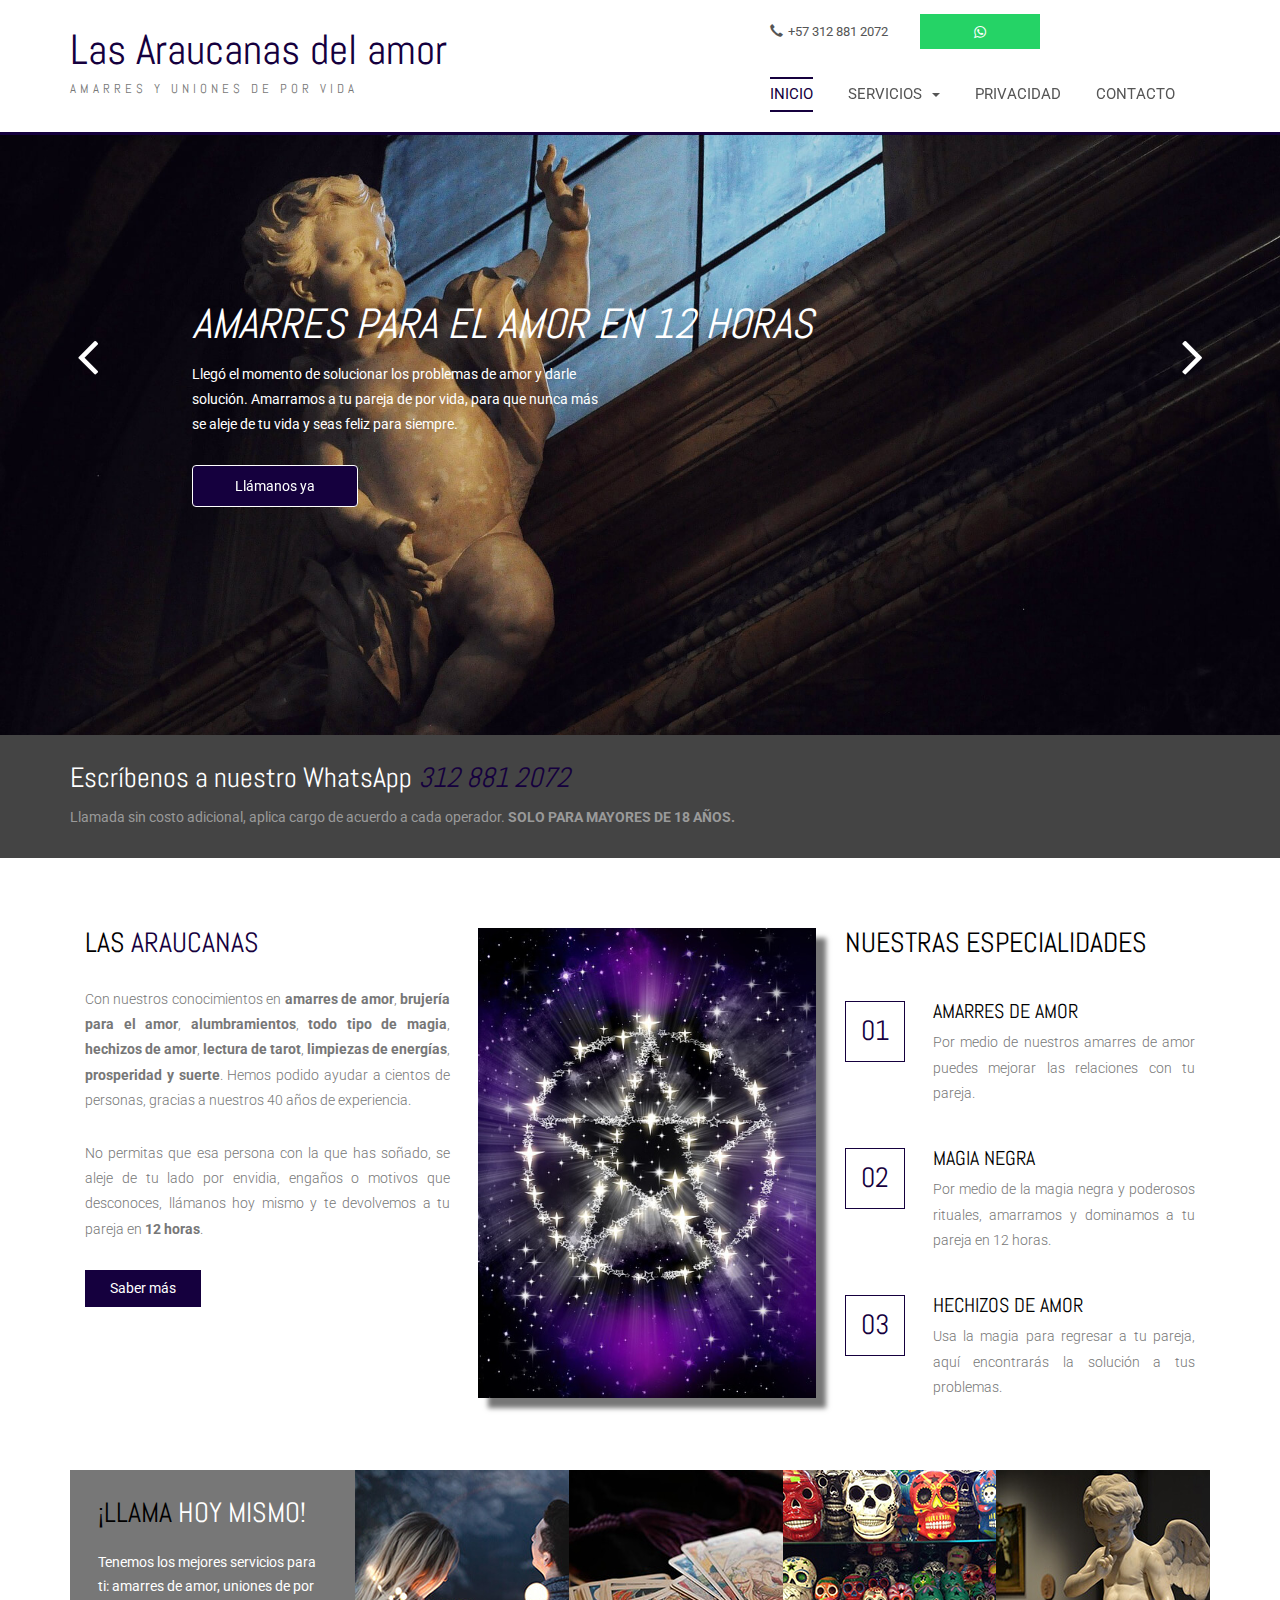
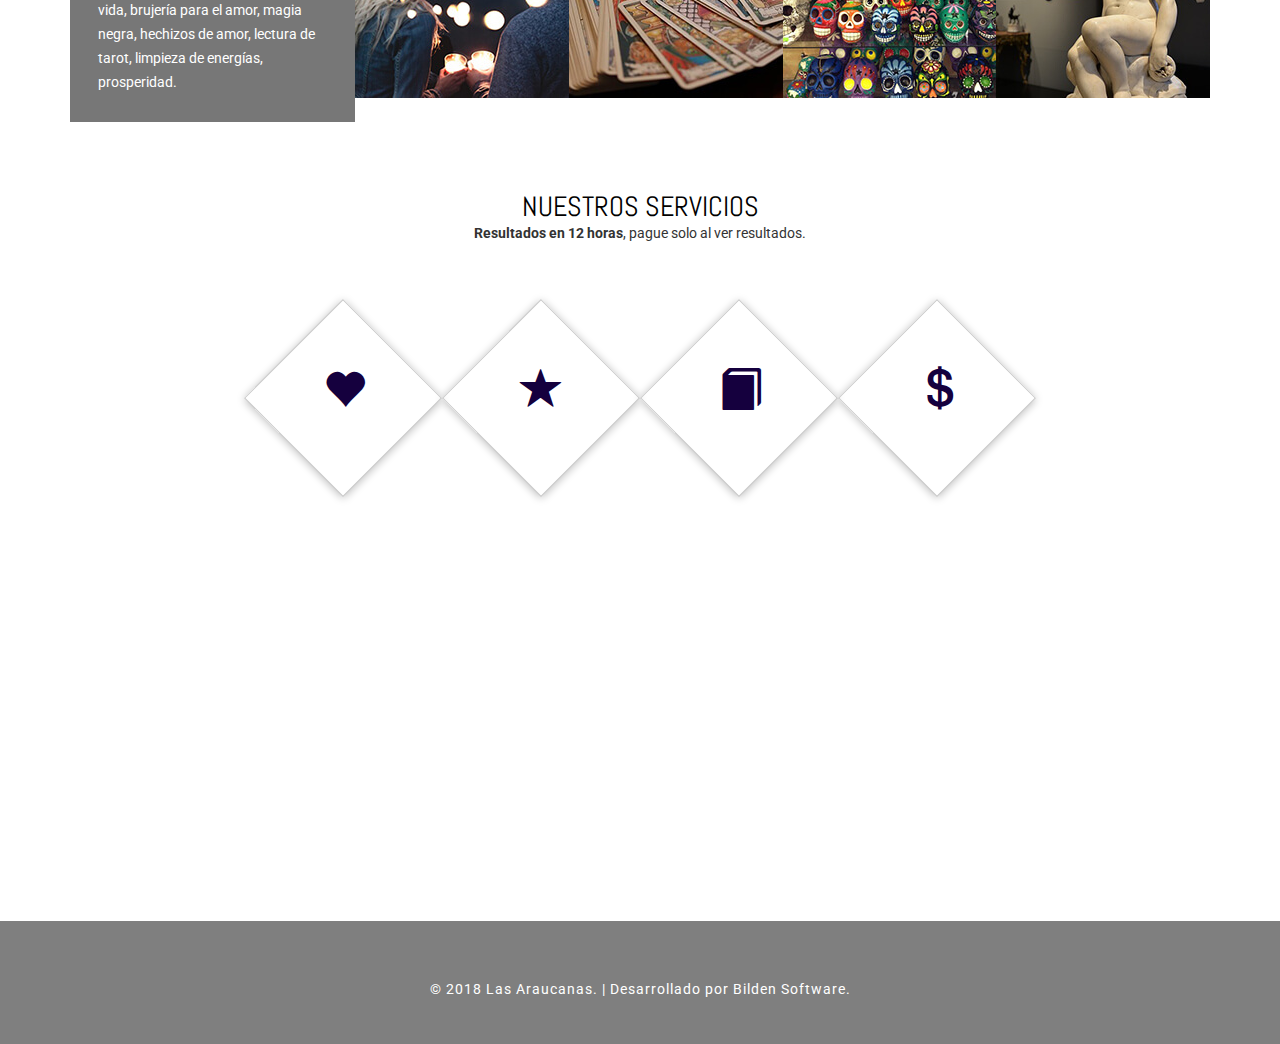
<file: index.html>
<!DOCTYPE html>

<html lang="es" class="no-js">

<head>
	<!--Inicio meta tags SEO-->
	
    <!--Inicio meta para móviles-->
    <meta name="viewport" content="width=device-width, initial-scale=1, maximum-scale=1, minimum-scale=1, user-scalable=0"/>
    <meta http-equiv="X-UA-Compatible" content="IE=Edge"/>
	
    <!--Inicio meta caracteres-->
    <meta charset="utf-8"/>
    
    <!--Inicio meta autor-->
    <meta name="author" content="Bilden Software"/>
    
    <!--Inicio meta palabras clave-->
    <meta name="keywords" content="Amarres de amor, amarres para el amor, tarot, hechizos de amor, rituales de atracción, rituales de amor efectivos, brujeria para el amor, conjuros para enamorar, recuperar su pareja, rituales para la buena suerte, limpieza de energías, magia roja para el amor, magia negra para el amor, prosperidad y suerte"/>
    
    <!--Inicio meta descripción-->
    <meta name="description" content="Recupera hoy mismo a tu ser amado, amarres y hechizos de amor. Contáctanos (+57) 312 881 2072."/>
    
    <!--Inicio meta hrfeflang-->
    <link rel="alternate" hreflang="es-CO" href="http://www.lasaraucanas.com"/>
    
    <!--Inicio meta canonical-->
    <link rel="canonical" href="http://www.lasaraucanas.com"/>
    
    <!--Inicio meta robots-->
    <meta name="robots" content="index,follow"/>
    
    <!--Inicio favicon-->
    <link rel="shortcut icon" type="image/x-icon" href="images/favicon.ico">
    
    <title>Inicio - Las Araucanas</title>
	
	<script type="application/x-javascript"> 
		addEventListener("load", function() { 
			setTimeout(hideURLbar, 0);
		},
		false); 
		function hideURLbar() { 
			window.scrollTo(0,1); 
		}
 	</script>
	<!--Fin meta tags SEO-->
	
    <!--Inicio archivos CSS-->
    <link href="css/bootstrap.css" type="text/css" rel="stylesheet" media="all"/>
    <link href="css/style.css" type="text/css" rel="stylesheet" media="all"/>
    <link rel="stylesheet" href="css/flexslider.css" type="text/css" media="screen"/>
    <link href="css/font-awesome.css" rel="stylesheet"/> 
	<!--Fin archivos CSS-->
	
    <!--Inicio archivos JS-->
	<script src="js/jquery-1.11.1.min.js"></script>
    <!--Fin archivos JS--> 
    
    <!--Inicio fuentes web-->
    <link href="//fonts.googleapis.com/css?family=Abel" rel="stylesheet"/>
    <link href="//fonts.googleapis.com/css?family=Roboto:100,100i,300,300i,400,400i,500,500i,700,700i,900,900i" rel="stylesheet"/>
    <!--Fin fuentes web-->
    
    <!--Inicio Google Analytics-->
	<script async src="https://www.googletagmanager.com/gtag/js?id=UA-108309609-1"></script>
    <script>window.dataLayer = window.dataLayer || [];function gtag(){dataLayer.push(arguments);}gtag('js', new Date());gtag('config', 'UA-108309609-1');
    </script>
	<!--Fin Google Analytics-->
    
    <!--Inicio Google Tag Manager-->
	<script>
		(function(w,d,s,l,i){w[l]=w[l]||[];w[l].push({'gtm.start':
		new Date().getTime(),event:'gtm.js'});var f=d.getElementsByTagName(s)[0],
		j=d.createElement(s),dl=l!='dataLayer'?'&l='+l:'';j.async=true;j.src='https://www.googletagmanager.com/gtm.js?id='+i+dl;f.parentNode.insertBefore(j,f);})(window,document,'script','dataLayer','GTM-MX69KQW');
    </script>
	<!--Fin Google Tag Manager-->
</head>

<body>
	<!--Inicio Google Tag Manager-->
	<noscript><iframe src="https://www.googletagmanager.com/ns.html?id=GTM-MX69KQW" height="0" width="0" style="display:none;visibility:hidden"></iframe></noscript>
	<!--Fin Google Tag Manager-->
	
    <!--Inicio header-->
	<div class="header">
    	<nav class="navbar navbar-default">
        	<div class="container">
            	<div class="navbar-header navbar-left">
                	<h1><a href="index.html">Las Araucanas del amor <span>AMARRES Y UNIONES DE POR VIDA</span></a></h1>
				</div>
				
                <!--Inicio navegación-->
                <button type="button" class="navbar-toggle collapsed" data-toggle="collapse" data-target="#bs-example-navbar-collapse-1">
                	<span class="sr-only">Toggle navigation</span>
					<span class="icon-bar"></span>
					<span class="icon-bar"></span>
					<span class="icon-bar"></span>
				</button>
                <!--Fin navegación-->
                
                <!--Inicio header derecho-->
				<div class="header-right">
                	<div class="agileits-topnav">
                    	<ul>
                        	<li><a href="tel:+573128812072"><span class="glyphicon glyphicon-earphone"></span>+57 312 881 2072</a></li>
							<li class="social-icons"> 
								<ul>
									<li><a href="https://api.whatsapp.com/send?phone=573128812072&text=Hola%2C%20deseo%20más%20información.%20Las%20Araucanas." target="_blank" class="fa fa-whatsapp icon icon-border whatsapp"></a></li>
								</ul>
								<div class="clearfix"></div> 
							</li>
						</ul>
					</div>
                    <!--Fin header derecho-->
                    
					<!--Inicio del menú-->
					<div class="collapse navbar-collapse navbar-right" id="bs-example-navbar-collapse-1">					
						<ul class="nav navbar-nav navbar-left">
                        	<li class="active"><a href="index.html"><span>I</span><span>N</span><span>I</span><span>C</span><span>I</span><span>O</span></a></li>
                            <li><a href="#" class="dropdown-toggle link link--yaku" data-toggle="dropdown" role="button" aria-haspopup="true" aria-expanded="false"><span>S</span><span>E</span><span>R</span><span>V</span><span>I</span><span>C</span><span>I</span><span>O</span><span>S</span><span class="caret"></span></a>
                            	<ul class="dropdown-menu">
                            		<li><a href="amarres.html" class="link link--yaku"><span>A</span><span>M</span><span>A</span><span>R</span><span>R</span><span>E</span><span>S</span></a></li>
                                    <li><a href="hechizos.html" class="link link--yaku"><span>H</span><span>E</span><span>C</span><span>H</span><span>I</span><span>Z</span><span>O</span><span>S</span></a></li>
                                    <li><a href="tarot.html" class="link link--yaku"><span>T</span><span>A</span><span>R</span><span>O</span><span>T</span></a></li>
                                    <li><a href="limpieza.html" class="link link--yaku"><span>L</span><span>I</span><span>M</span><span>P</span><span>I</span><span>E</span><span>Z</span><span>A</span></a></li>
                                    <li><a href="prosperidad.html" class="link link--yaku"><span>P</span><span>R</span><span>O</span><span>S</span><span>P</span><span>E</span><span>R</span><span>I</span><span>D</span><span>A</span><span>D</span></a></li>
								</ul>
							</li>
							<li><a href="privacidad.html" class="link link--yaku"><span>P</span><span>R</span><span>I</span><span>V</span><span>A</span><span>C</span><span>I</span><span>D</span><span>A</span><span>D</span></a></li>
							<li><a href="contacto.html" class="link link--yaku"><span>C</span><span>O</span><span>N</span><span>T</span><span>A</span><span>C</span><span>T</span><span>O</span></a></li>
						</ul>		
						<div class="clearfix"></div>
					</div>
                    <!--Fin del menú-->
				</div>
				<div class="clearfix"></div>
			</div>	
		</nav>		
	</div>	
	<!--Fin header-->
    
	<!--Inicio banner-->
	<div class="banner">
    	<section class="slider">
        	<div class="flexslider">
            	<ul class="slides">
                	<li>
                    	<div class="banner-img1">
                        	<div class="banner-w3text">
								<h3>AMARRES PARA EL AMOR EN 12 HORAS</h3>
								<p>Llegó el momento de solucionar los problemas de amor y darle solución. Amarramos a tu pareja de por vida, para que nunca más se aleje de tu vida y seas feliz para siempre.</p>								
								<a href="tel:+573128812072" class="effect6" data-toggle="modal" data-target="#myModal"><span>Llámanos ya</span></a>
							</div>
						</div>
					</li>
					<li>
						<div class="banner-img2">
							<div class="banner-w3text">
								<h3>HECHIZOS DE AMOR PODEROSOS</h3>
								<p>Enamora y ata a la persona que siempre has deseado, atrayéndola hacia ti definitivamente. Nuestras especialistas te ayudarán uniéndolos de por vida.</p>								
								<a href="tel:+573128812072" class="effect6" data-toggle="modal" data-target="#myModal"><span>Llámanos ya</span></a>
							</div>
						</div>
					</li>
				</ul> 
			</div>
		</section> 
        
		<!--Inicio FlexSlider-->
		<script defer src="js/jquery.flexslider.js"></script>
		<script type="text/javascript">
			$(window).load(function() {
				$('.flexslider').flexslider( {
					animation: "slide",
					start: function(slider) {
						$('body').removeClass('loading');
					}
			  	});
			});
		</script>
		<!--Fin FlexSlider-->
	</div>
	<!--Fin banner-->
	
    <!--Inicio modal-->
	<div class="modal about-modal w3-agileits fade" id="myModal" tabindex="-1" role="dialog">
    	<div class="modal-dialog" role="document">
        	<div class="modal-content">
            	<div class="modal-header">
                	<button type="button" class="close" data-dismiss="modal" aria-label="Close"><span aria-hidden="true">&times;</span></button>						
				</div> 
				<div class="modal-body">
                	<img src="images/amarres-de-amor.jpg" alt="Amarres de amor"> 
					<p>Contamos con más de 40 años de experiencia, en amarres para el amor, uniones de por vida, hechizos de amor, todo tipo de magia. Todas las capacidades y nuestro grupo de especialistas para realizar cualquier tipo de trabajo. No esperes a que tu ser amado se aleje más de ti, toma las riendas de su amor y haz que vuelva a ti con más amor que nunca.</p>
				</div> 
			</div>
		</div>
	</div>
	<!--Fin modal-->
      
	<!--Inicio banner-bottom-->
	<div class="w3-agile-text">
    	<div class="container">
        	<a href="https://api.whatsapp.com/send?phone=573128812072&text=Hola%2C%20deseo%20más%20información.%20Las%20Araucanas." target="_blank">
        		<h2>Escríbenos a nuestro WhatsApp <span>312 881 2072</span></h2>
				<p>Llamada sin costo adicional, aplica cargo de acuerdo a cada operador. <strong>SOLO PARA MAYORES DE 18 AÑOS.</strong></p>
        	</a>
		</div>
	</div>
	<!--Fin banner-bottom-->
	
    <!--Inicio features-->
	<div class="features">
    	<div class="container">
			<div class="col-md-4 feature-grids">
				<h3 class="w3ltitle">LAS <span>ARAUCANAS</span></h3>
				<p>Con nuestros conocimientos en <strong>amarres de amor</strong>, <strong>brujería para el amor</strong>, <strong>alumbramientos</strong>, <strong>todo tipo de magia</strong>, <strong>hechizos de amor</strong>, <strong>lectura de tarot</strong>, <strong>limpiezas de energías</strong>, <strong>prosperidad y suerte</strong>. Hemos podido ayudar a cientos de personas, gracias a nuestros 40 años de experiencia.</p>
				<p>No permitas que esa persona con la que has soñado, se aleje de tu lado por envidia, engaños o motivos que desconoces, llámanos hoy mismo y te devolvemos a tu pareja en <strong>12 horas</strong>.</p>
				<div class="w3ls-more">
					<a href="#" class="effect6" data-toggle="modal" data-target="#myModal">
                    	<span>Saber más</span>
                  	</a>
				</div>
			</div>
			<div class="col-md-4 feature-grids">
				<img src="images/brujeria.jpg" alt="Las araucanas"/>
			</div>
			<div class="col-md-4 feature-grids">
            	<h3 class="w3ltitle">NUESTRAS ESPECIALIDADES</h3>
				<div class="w3ls-pince">
					<div class="pince-left">
						<h5>01</h5>
					</div>
					<div class="pince-right">
						<h4>AMARRES DE AMOR</h4>
						<p>Por medio de nuestros amarres de amor puedes mejorar las relaciones con tu pareja.</p>
					</div>
					<div class="clearfix"> </div>
				</div>
				<div class="w3ls-pince">
					<div class="pince-left">
						<h5>02</h5>
					</div>
					<div class="pince-right">
						<h4>MAGIA NEGRA</h4>
						<p>Por medio de la magia negra y poderosos rituales, amarramos y dominamos a tu pareja en 12 horas.</p>
					</div>
					<div class="clearfix"></div>
				</div>
				<div class="w3ls-pince">
					<div class="pince-left">
						<h5>03</h5>
					</div>
					<div class="pince-right">
						<h4>HECHIZOS DE AMOR</h4>
						<p>Usa la magia para regresar a tu pareja, aquí encontrarás la solución a tus problemas.</p>
					</div>
					<div class="clearfix"></div>
				</div>
			</div>
			<div class="clearfix"></div>
		</div>
	</div>
	<!--Fin features-->
	
    <!--Inicio projects-->
	<div class="projects">
    	<div class="container">
        	<a href="https://api.whatsapp.com/send?phone=573128812072&text=Hola%2C%20deseo%20más%20información.%20Las%20Araucanas." target="_blank">
        	<div class="col-md-3 project-right w3layouts">
					<h3 class="w3ltitle">¡LLAMA<span> HOY MISMO!</span></h3>
					<p>Tenemos los mejores servicios para ti: amarres de amor, uniones de por vida, brujería para el amor, magia negra, hechizos de amor, lectura de tarot, limpieza de energías, prosperidad.</p>
			</div>
            </a>
			<div class="col-md-9 project-left">
				<!--Inicio flex-slider-->
				<div class="work-bottom">
                	<div class="nbs-flexisel-container">
                    	<div class="nbs-flexisel-inner">
							<ul id="flexiselDemo1" class="nbs-flexisel-ul" style="left: -285px; display: block;">
                        		<li class="nbs-flexisel-item" style="width: 285px;">
                            		<div class="project-grids">
										<img src="images/parejas.jpg" alt="Amarres de amor">
										<div class="team-bottom"></div>
									</div>
								</li>
								<li class="nbs-flexisel-item" style="width: 285px;">
                                    <div class="project-grids">
                                        <img src="images/tarot.jpg" alt="Lectura de tarot">
                                        <div class="team-bottom"></div>
                                    </div>
                                </li>
                                <li class="nbs-flexisel-item" style="width: 285px;">
                                    <div class="project-grids">
                                        <img src="images/calaveras.jpg" alt="Magia negra">
                                        <div class="team-bottom"></div>
                                    </div>
                                </li>
                                <li class="nbs-flexisel-item" style="width: 285px;">
                                    <div class="project-grids">
                                        <img src="images/cupido.jpg" alt="Uniones de por vida">
                                        <div class="team-bottom"></div>
                                    </div>
                                </li>
							</ul>
							<div class="nbs-flexisel-nav-left" style="top: 138px;"></div>
                        	<div class="nbs-flexisel-nav-right" style="top: 138px;"></div>
               			</div>
                	</div>
                	<!--Fin flex-slider-->
				
                    <!--Inicio flex-slider JS-->
                    <script type="text/javascript">
                        $(window).load(function() {
                            $("#flexiselDemo1").flexisel( {
                                visibleItems: 4,
                                animationSpeed: 1000,
                                autoPlay: true,
                                autoPlaySpeed: 3000,
                                pauseOnHover: true,
                                enableResponsiveBreakpoints: true,
                                responsiveBreakpoints: {
                                    portrait: {
                                        changePoint:480,
                                        visibleItems: 2
                                    },
                                    landscape: {
                                        changePoint:640,
                                        visibleItems: 3
                                    },
                                    tablet: {
                                        changePoint:768,
                                        visibleItems: 3
                                    }
                                }
                            });
                        });
                    </script>
                    <script type="text/javascript" src="js/jquery.flexisel.js"></script>				
                    <!--Fin flex-slider JS-->
        		</div>
			</div>
			<div class="clearfix"></div>	
		</div>
	</div>
	<!--Fin projects-->
	
    <!--Inicio services-->
	<div class="services">
		<div class="container">
        	<h3 class="w3ltitle">NUESTROS SERVICIOS</h3>
            <p><span><strong>Resultados en 12 horas</strong>, pague solo al ver resultados.</span></p>
			<div class="services-agileinfo">
				<div class="servc-icon">
					<a href="amarres.html" class="agile-shape"><span class="glyphicon glyphicon-heart" aria-hidden="true"></span>
					<p class="serw3-agiletext">Amarres de amor</p>
					</a>
				</div>
				<div class="servc-icon">
					<a href="hechizos.html" class="agile-shape"><span class="glyphicon glyphicon-star" aria-hidden="true"></span>
					<p class="serw3-agiletext">Hechizos de amor</p>
					</a>
				</div>
				<div class="servc-icon">
					<a href="tarot.html" class="agile-shape"><span class="glyphicon glyphicon-book" aria-hidden="true"></span>
					<p class="serw3-agiletext">Lectura de tarot</p>
					</a>
				</div>
				<div class="servc-icon">
					<a href="prosperidad.html" class="agile-shape"><span class="glyphicon glyphicon-usd" aria-hidden="true"></span>
					<p class="serw3-agiletext">Prosperidad y suerte</p>
					</a>
				</div>
				<div class="clearfix"></div>
			</div>
		</div>
	</div>
	<!--Fin services-->
    
	<!--Inicio footer -->
	<div class="footer">
    	<div class="container">
        	<h3 class="w3ltitle">COMUNÍCATE HOY MISMO</h3>
			<div class="footer-agileinfo">
				<div class="col-md-6 footer-left">
					<h5><a>Llámanos hoy mismo</a></h5>
					<div class="w3ls-more">
						<a href="https://api.whatsapp.com/send?phone=573128812072&text=Hola%2C%20deseo%20más%20información.%20Las%20Araucanas." target="_blank" class="effect6">WhatsApp</a>
					</div>
				</div>
				<div class="col-md-6 footer-right">
					<div class="address">
						<div class="col-xs-2 contact-grdl">
							<span class="glyphicon glyphicon-phone" aria-hidden="true"></span>
						</div>
						<div class="col-xs-10 contact-grdr">
							<a href="tel:+573128812072"><p>+57 312 881 2072</p></a>
						</div>
						<div class="clearfix"></div>
					</div>
					<div class="address">
						<div class="col-xs-2 contact-grdl">
							<span class="glyphicon glyphicon-send" aria-hidden="true"></span>
						</div>
						<div class="col-xs-10 contact-grdr">
							<p>Calle 13 sur # 22 - 49</p>
						</div>
						<div class="clearfix"></div>
					</div>
					<div class="address">
						<div class="col-xs-2 contact-grdl">
							<span class="glyphicon glyphicon-phone" aria-hidden="true"></span>
						</div>
						<div class="col-xs-10 contact-grdr">
							<a href="tel:+0317892769"><p>+031 789 2769</p></a>
						</div>
						<div class="clearfix"></div>
					</div>
				</div>
				<div class="clearfix"></div>
			</div>
		</div>
		<!--Inicio copyright-->
		<div class="copy-right agileits-w3layouts">
        	<div class="container"> 
				<p>© 2018 Las Araucanas. | Desarrollado por <a target="_blank" href="http://bildensoftware.com/"> Bilden Software</a>.</p>	
			</div>
		</div>
		<!--Fin copyright-->
	</div>
	<!--Fin footer-->
	
    <!--Inicio smooth-scrolling JS-->
	<script type="text/javascript" src="js/move-top.js"></script>
	<script type="text/javascript" src="js/easing.js"></script>	
	<script type="text/javascript">
		jQuery(document).ready(function($) {
			$(".scroll").click(function(event) {
				event.preventDefault();
			$('html,body').animate( {
				scrollTop:$(this.hash).offset().top
			},1000);
			});
		});
	</script>
	<!--Fin smooth-scrolling JS-->
    	
	<!--Inicio smooth-scrolling-of-move-up JS-->
	<script type="text/javascript">
		$(document).ready(function() {
			$().UItoTop({ easingType: 'easeOutQuart'});
		});
	</script>
	<!--Fin smooth-scrolling-of-move-up JS-->
	
    <!--Inicio Bootstrap JS-->
    <script src="js/bootstrap.js"></script>
    <!--Fin Bootstrap JS-->
    
    <!--Inicio WhatsApp-->
	<script type="text/javascript">
		(function () {
			var options = {
            whatsapp: "+573128812072", // WhatsApp number
            company_logo_url: "//static.whatshelp.io/img/flag.png", // URL of company logo (png, jpg, gif)
            greeting_message: "Resolvemos tus problemas en 12 horas, escríbenos ¡YA!.", // Text of greeting message
            call_to_action: "Consulta gratuita por WhatsApp.", // Call to action
            position: "right", // Position may be 'right' or 'left'
        };
        var proto = document.location.protocol, host = "whatshelp.io", url = proto + "//static." + host;
        var s = document.createElement('script'); s.type = 'text/javascript'; s.async = true; s.src = url + '/widget-send-button/js/init.js';
        s.onload = function () { WhWidgetSendButton.init(host, proto, options); };
        var x = document.getElementsByTagName('script')[0]; x.parentNode.insertBefore(s, x);
    	})();
	</script>
	<!--Fin WhatsApp-->
    
    <!--Inicio chat-->
	<script type="text/javascript">
    	var Tawk_API=Tawk_API||{}, Tawk_LoadStart=new Date();
    	(function(){
			var s1=document.createElement("script"),s0=document.getElementsByTagName("script")[0];
			s1.async=true;
			s1.src='https://embed.tawk.to/59e7db69c28eca75e4626d7d/default';
			s1.charset='UTF-8';
			s1.setAttribute('crossorigin','*');
			s0.parentNode.insertBefore(s1,s0);
    	})();
    </script>
	<!--Fin chat-->
    
    <!--Inicio Google AdWords-->
	<script type="text/javascript">
		/* <![CDATA[ */
			var google_conversion_id = 830395968;
			var google_conversion_label = "uVJpCMmR-3YQwKz7iwM";
			var google_remarketing_only = false;
		/* ]]> */
	</script>
	<script type="text/javascript" src="//www.googleadservices.com/pagead/conversion.js"></script>
	<noscript>
		<div style="display:inline;">
			<img height="1" width="1" style="border-style:none;" alt="Google Tag Manager" src="//www.googleadservices.com/pagead/conversion/830395968/?label=uVJpCMmR-3YQwKz7iwM&amp;guid=ON&amp;script=0"/>
		</div>
	</noscript>
    <!--Fin Google AdWords-->
</body>
</html>
</file>
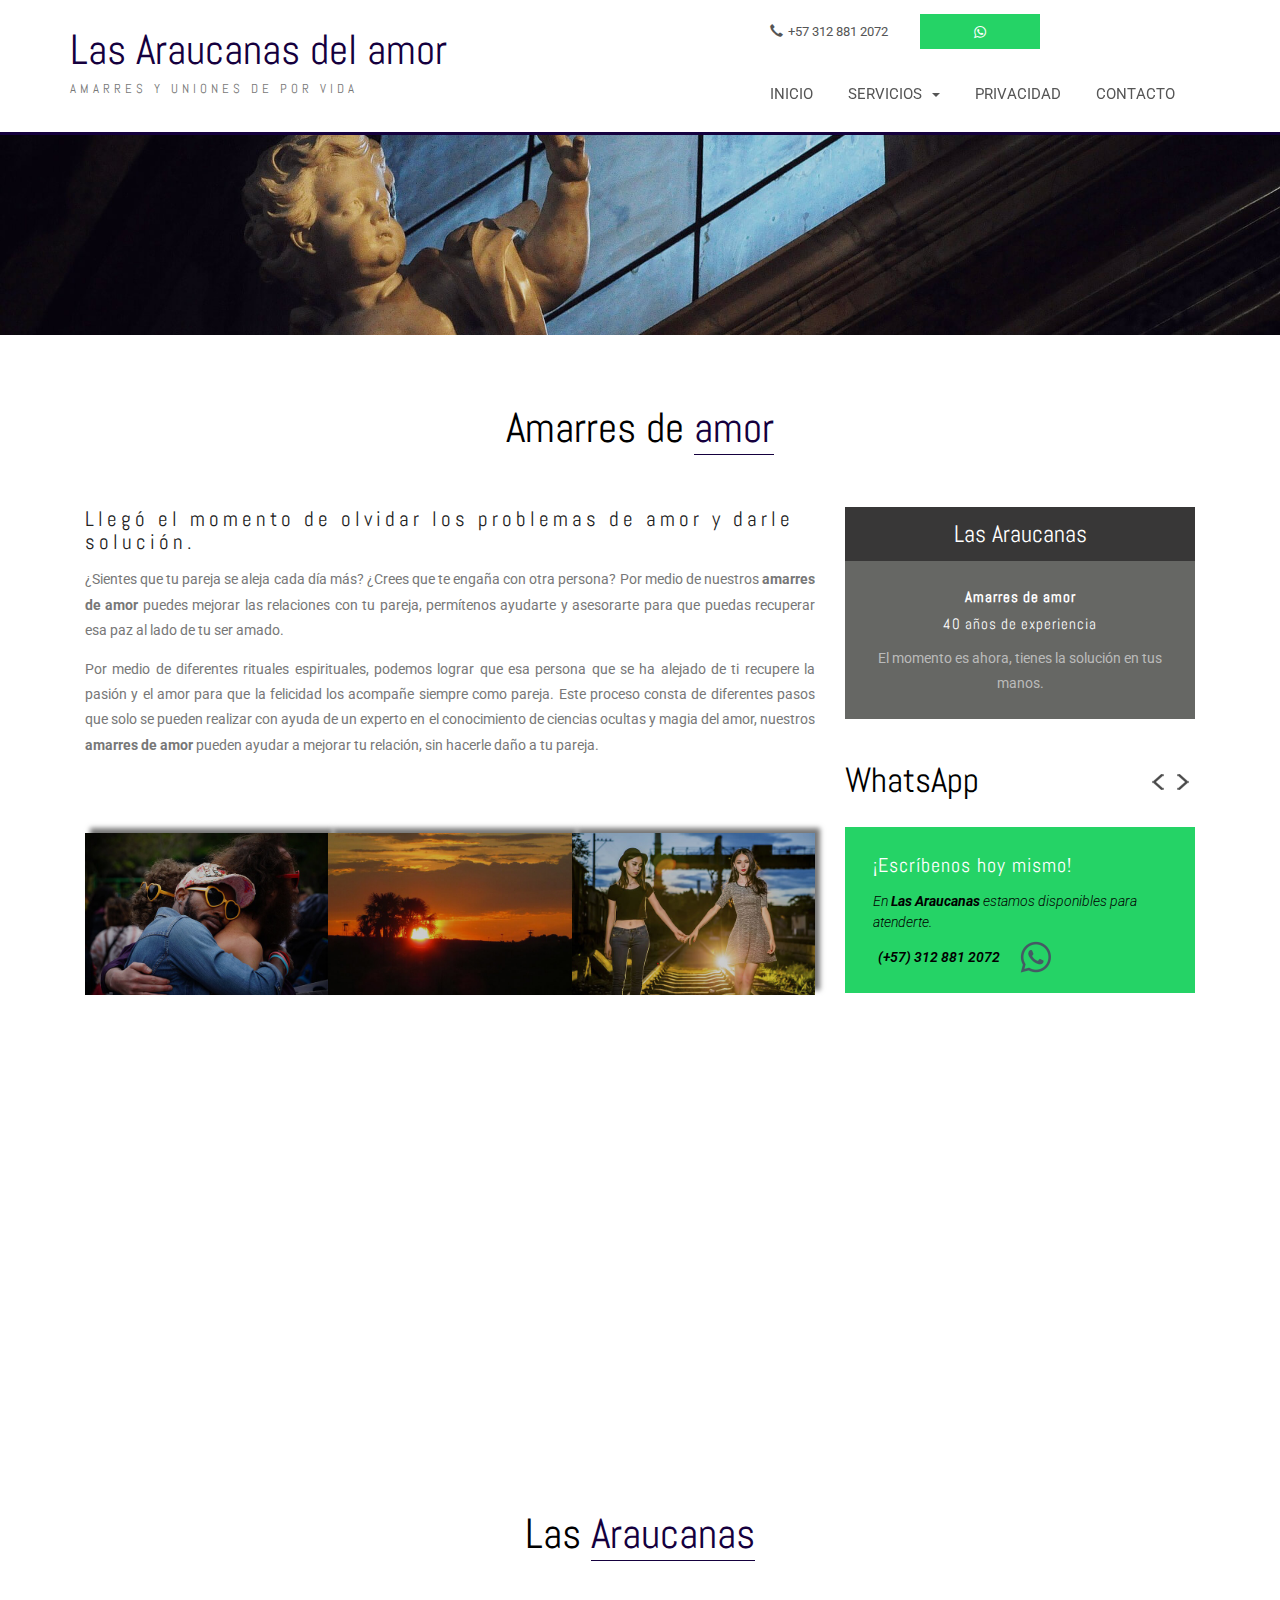
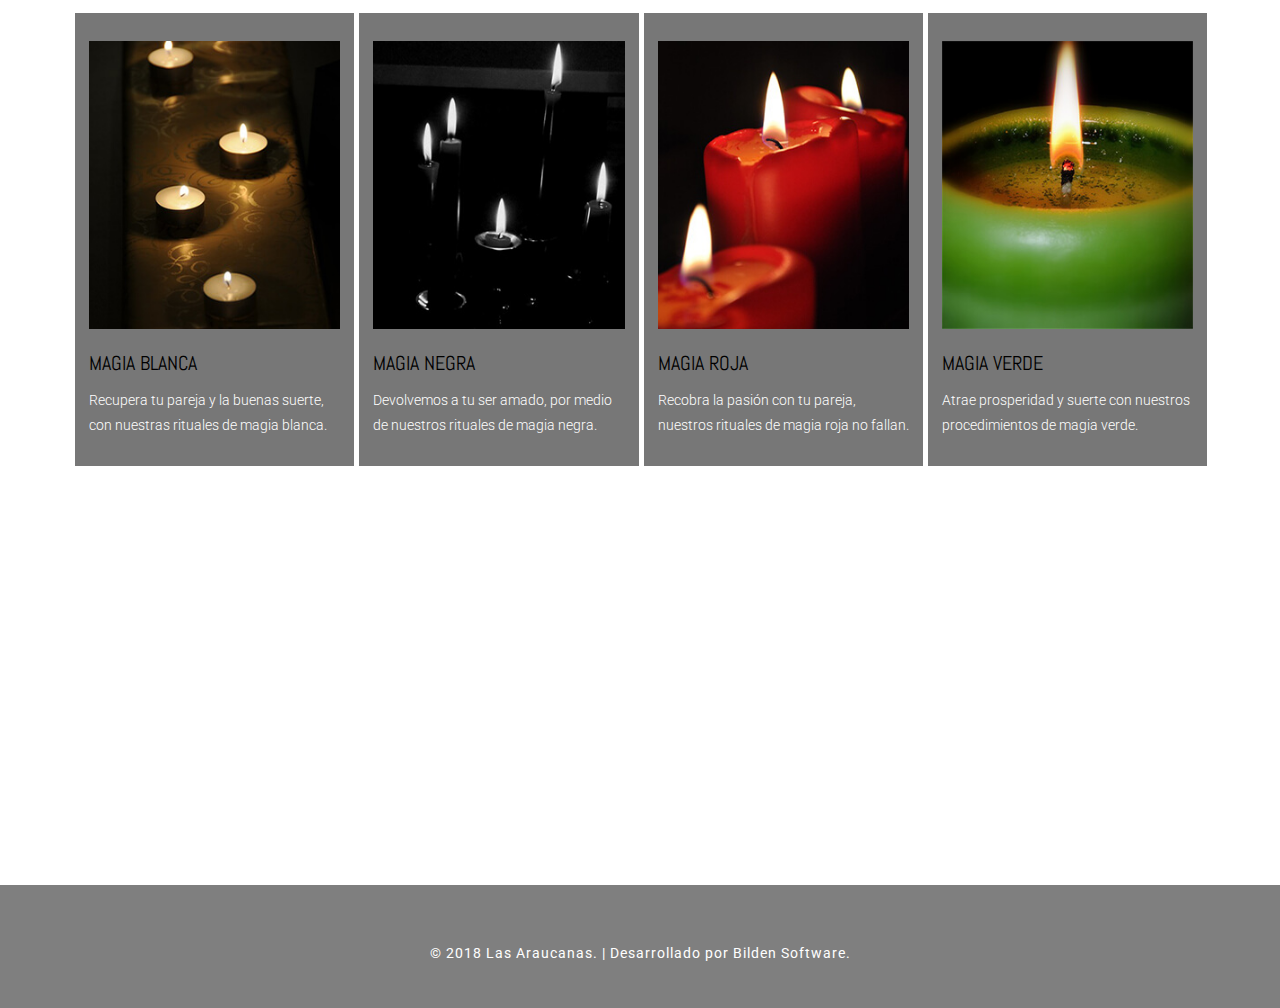
<file: amarres.html>
<!DOCTYPE html>

<html lang="es" class="no-js">

<head>
	<!--Inicio meta tags SEO-->
	
    <!--Inicio meta para móviles-->
    <meta name="viewport" content="width=device-width, initial-scale=1, maximum-scale=1, minimum-scale=1, user-scalable=0"/>
    <meta http-equiv="X-UA-Compatible" content="IE=Edge"/>
	
    <!--Inicio meta caracteres-->
    <meta charset="utf-8"/>
    
    <!--Inicio meta autor-->
    <meta name="author" content="Bilden Software"/>
    
    <!--Inicio meta palabras clave-->
    <meta name="keywords" content="Amarres de amor, amarres para el amor, tarot, hechizos de amor, rituales de atracción, rituales de amor efectivos, brujeria para el amor, conjuros para enamorar, recuperar su pareja, rituales para la buena suerte, limpieza de energías, magia roja para el amor, magia negra para el amor, prosperidad y suerte"/>
    
    <!--Inicio meta descripción-->
    <meta name="description" content="Recupera hoy mismo a tu ser amado, amarres y hechizos de amor. Contáctanos (+57) 312 881 2072."/>
    
    <!--Inicio meta hrfeflang-->
    <link rel="alternate" hreflang="es-CO" href="http://www.lasaraucanas.com"/>
    
    <!--Inicio meta canonical-->
    <link rel="canonical" href="http://www.lasaraucanas.com"/>
    
    <!--Inicio meta robots-->
    <meta name="robots" content="index,follow"/>
    
    <!--Inicio favicon-->
    <link rel="shortcut icon" type="image/x-icon" href="images/favicon.ico">
    
    <title>Amarres - Las Araucanas</title>
	
	<script type="application/x-javascript"> 
		addEventListener("load", function() { 
			setTimeout(hideURLbar, 0);
		},
		false); 
		function hideURLbar() { 
			window.scrollTo(0,1); 
		}
 	</script>
	<!--Fin meta tags SEO-->
	
    <!--Inicio archivos CSS-->
    <link href="css/bootstrap.css" type="text/css" rel="stylesheet" media="all"/>
    <link href="css/style.css" type="text/css" rel="stylesheet" media="all"/>
    <link rel="stylesheet" href="css/flexslider.css" type="text/css" media="screen"/>
    <link href="css/font-awesome.css" rel="stylesheet"/> 
	<!--Fin archivos CSS-->
	
    <!--Inicio archivos JS-->
	<script src="js/jquery-1.11.1.min.js"></script>
    <!--Fin archivos JS--> 
    
    <!--Inicio fuentes web-->
    <link href="//fonts.googleapis.com/css?family=Abel" rel="stylesheet"/>
    <link href="//fonts.googleapis.com/css?family=Roboto:100,100i,300,300i,400,400i,500,500i,700,700i,900,900i" rel="stylesheet"/>
    <!--Fin fuentes web-->
    
    <!--Inicio Google Analytics-->
	<script async src="https://www.googletagmanager.com/gtag/js?id=UA-108309609-1"></script>
    <script>window.dataLayer = window.dataLayer || [];function gtag(){dataLayer.push(arguments);}gtag('js', new Date());gtag('config', 'UA-108309609-1');
    </script>
	<!--Fin Google Analytics-->
    
    <!--Inicio Google Tag Manager-->
	<script>
		(function(w,d,s,l,i){w[l]=w[l]||[];w[l].push({'gtm.start':
		new Date().getTime(),event:'gtm.js'});var f=d.getElementsByTagName(s)[0],
		j=d.createElement(s),dl=l!='dataLayer'?'&l='+l:'';j.async=true;j.src='https://www.googletagmanager.com/gtm.js?id='+i+dl;f.parentNode.insertBefore(j,f);})(window,document,'script','dataLayer','GTM-MX69KQW');
    </script>
	<!--Fin Google Tag Manager -->
</head>

<body>
	<!--Inicio Google Tag Manager-->
	<noscript><iframe src="https://www.googletagmanager.com/ns.html?id=GTM-MX69KQW" height="0" width="0" style="display:none;visibility:hidden"></iframe></noscript>
	<!--Fin Google Tag Manager-->
    
	<!--Inicio header-->
	<div class="header">
    	<nav class="navbar navbar-default">
        	<div class="container">
            	<div class="navbar-header navbar-left">
                	<h1><a href="index.html">Las Araucanas del amor <span>AMARRES Y UNIONES DE POR VIDA</span></a></h1>
				</div>
				
                <!--Inicio navegación-->
                <button type="button" class="navbar-toggle collapsed" data-toggle="collapse" data-target="#bs-example-navbar-collapse-1">
                	<span class="sr-only">Toggle navigation</span>
					<span class="icon-bar"></span>
					<span class="icon-bar"></span>
					<span class="icon-bar"></span>
				</button>
                <!--Fin navegación-->
                
                <!--Inicio header derecho-->
				<div class="header-right">
                	<div class="agileits-topnav">
                    	<ul>
                        	<li><a href="tel:+573128812072"><span class="glyphicon glyphicon-earphone"></span>+57 312 881 2072</a></li>
							<li class="social-icons"> 
								<ul>
									<li><a href="https://api.whatsapp.com/send?phone=573128812072&text=Hola%2C%20deseo%20más%20información.%20Las%20Araucanas." target="_blank" class="fa fa-whatsapp icon icon-border whatsapp"></a></li>
								</ul>
								<div class="clearfix"></div> 
							</li>
						</ul>
					</div>
                    <!--Fin header derecho-->
                    
					<!--Inicio del menú-->
					<div class="collapse navbar-collapse navbar-right" id="bs-example-navbar-collapse-1">					
						<ul class="nav navbar-nav navbar-left">
                        	<li><a href="index.html" class="link link--yaku"><span>I</span><span>N</span><span>I</span><span>C</span><span>I</span><span>O</span></a></li>
                            <li><a href="#" class="dropdown-toggle link link--yaku" data-toggle="dropdown" role="button" aria-haspopup="true" aria-expanded="false"><span>S</span><span>E</span><span>R</span><span>V</span><span>I</span><span>C</span><span>I</span><span>O</span><span>S</span><span class="caret"></span></a>
                            	<ul class="dropdown-menu">
                            		<li class="active"><a href="amarres.html" class="link link--yaku"><span>A</span><span>M</span><span>A</span><span>R</span><span>R</span><span>E</span><span>S</span></a></li>
                                    <li><a href="hechizos.html" class="link link--yaku"><span>H</span><span>E</span><span>C</span><span>H</span><span>I</span><span>Z</span><span>O</span><span>S</span></a></li>
                                    <li><a href="tarot.html" class="link link--yaku"><span>T</span><span>A</span><span>R</span><span>O</span><span>T</span></a></li>
                                    <li><a href="limpieza.html" class="link link--yaku"><span>L</span><span>I</span><span>M</span><span>P</span><span>I</span><span>E</span><span>Z</span><span>A</span></a></li>
                                    <li><a href="prosperidad.html" class="link link--yaku"><span>P</span><span>R</span><span>O</span><span>S</span><span>P</span><span>E</span><span>R</span><span>I</span><span>D</span><span>A</span><span>D</span></a></li>
								</ul>
							</li>
							<li><a href="privacidad.html" class="link link--yaku"><span>P</span><span>R</span><span>I</span><span>V</span><span>A</span><span>C</span><span>I</span><span>D</span><span>A</span><span>D</span></a></li>
							<li><a href="contacto.html" class="link link--yaku"><span>C</span><span>O</span><span>N</span><span>T</span><span>A</span><span>C</span><span>T</span><span>O</span></a></li>
						</ul>		
						<div class="clearfix"></div>
					</div>
                    <!--Fin del menú-->
				</div>
				<div class="clearfix"></div>
			</div>	
		</nav>		
	</div>	
	<!--Fin header-->
    
	<div class="banner about-bnr">
		<div class="container"></div>
  	</div>
	
    <!--Inicio about-->
	<div class="about">
    	<div class="container">
			<h3 class="w3ls-title1">Amarres de <span>amor</span></h3>
			<div class="about-agileinfo w3layouts">
            	<div class="col-md-8 about-wthree-grids grid-top">
					<h4>Llegó el momento de olvidar los problemas de amor y darle solución.</h4>
					<p class="top">¿Sientes que tu pareja se aleja cada día más? ¿Crees que te engaña con otra persona? Por medio de nuestros <strong>amarres de amor</strong> puedes mejorar las relaciones con tu pareja, permítenos ayudarte y asesorarte para que puedas recuperar esa paz al lado de tu ser amado.</p>
					<p>Por medio de diferentes rituales espirituales, podemos lograr que esa persona que se ha alejado de ti recupere la pasión y el amor para que la felicidad los acompañe siempre como pareja. Este proceso consta de diferentes pasos que solo se pueden realizar con ayuda de un experto en el conocimiento de ciencias ocultas y magia del amor, nuestros <strong>amarres de amor</strong> pueden ayudar a mejorar tu relación, sin hacerle daño a tu pareja.</p>	
                    <br><br>
					<div class="about-w3agilerow">
						<div class="col-md-4 about-w3imgs">
							<img src="images/hombres.jpg" alt="Parejas del mismo sexo" class="img-responsive zoom-img"/>
						</div>
						<div class="col-md-4 about-w3imgs">
							<img src="images/llano.jpg" alt="Las Araucanas" class="img-responsive zoom-img"/>
						</div>
						<div class="col-md-4 about-w3imgs">
							<img src="images/mujeres.jpg" alt="Parejas del mismo sexo" class="img-responsive zoom-img"/>
						</div>
						<div class="clearfix"> </div>
					</div>
				</div>
                <div class="col-md-4 about-wthree-grids">
                	<div class="offic-time">
                    	<div class="time-top">
                        	<h4>Las Araucanas</h4>
						</div>
						<div class="time-bottom">
							<h5><strong>Amarres de amor</strong></h5>
							<h5>40 años de experiencia</h5>
							<p>El momento es ahora, tienes la solución en tus manos.</p>
						</div>
					</div>
                    <div class="testi">
                    	<h3 class="w3ls-title1">WhatsApp</h3>
						<!--Inicio slider JS-->
						<script src="js/responsiveslides.min.js"></script>
						<script>
							$(function () {
								// Slideshow 5
								$("#slider5").responsiveSlides( {
									auto: true,
									pager: false,
									nav: true,
									speed: 500,
									namespace: "callbacks",
									before: function () {
										$('.events').append("<li>before event fired.</li>");
									},
									after: function () {
										$('.events').append("<li>after event fired.</li>");
									}
							  	});
							});
						</script>
                        <div id="top" class="callbacks_container">
                        	<ul class="rslides" id="slider5">
                            	<li>
                                	<div class="testi-slider">
                                    	<h4>¡Escríbenos hoy mismo!</h4>
                                        <p>En <strong>Las Araucanas</strong> estamos disponibles para atenderte.</p>
                                        <div class="testi-subscript">
                                        	<p><a href="https://api.whatsapp.com/send?phone=573128812072&text=Hola%2C%20deseo%20más%20información.%20Las%20Araucanas." target="_blank">(+57) 312 881 2072</a></p>
											<span class="w3-agilesub"></span>
										</div>	
									</div>
								</li>
								<li>
									<div class="testi-slider">
                                    	<h4>¡Escríbenos hoy mismo!</h4>
                                        <p>En <strong>Las Araucanas</strong> estamos disponibles para atenderte.</p>
                                        <div class="testi-subscript">
                                        	<p><a href="https://api.whatsapp.com/send?phone=573128812072&text=Hola%2C%20deseo%20más%20información.%20Las%20Araucanas." target="_blank">(+57) 312 881 2072</a></p>
											<span class="w3-agilesub"></span>
										</div>	
									</div>
								</li>
							</ul>	
						</div>
					</div>
				</div>	
				<div class="clearfix"></div>
			</div>
		</div>
	</div>
	<!--Fin about-->
	
    <!--Inicio about slid-->
	<div class="about-slid agileits-w3layouts"> 
		<div class="container">
			<div class="about-slid-info"> 
				<h2><strong>Amarres de amor, resultados en 24 horas.</strong></h2>
				<p>En <strong>Las Araucanas</strong>, tu consulta será completamente <strong>GRATIS</strong>, en caso que requieras de nuestros servicios el valor del mismo dependerá de la complejidad, tiempo de ejecución y características de los mismos; de esta manera el valor del servicio solicitado va de acuerdo a tus necesidades y el valor te será informado con claridad para tu respectiva aprobación.</p>
			</div>
		</div>
	</div>
	<!--Fin about slid-->
    
	<!--Inicio about team-->
	<div class="about-team"> 
		<div class="container">
			<h3 class="w3ls-title1">Las <span>Araucanas</span></h3>
			<div class="team-agileitsinfo">
				<div class="col-md-3 about-team-grids">
					<img src="images/magia-blanca.jpg" alt="Magia blanca"/>
					<div class="team-w3lstext">
						<h4><span>MAGIA BLANCA</span></h4>
						<p>Recupera tu pareja y la buenas suerte, con nuestras rituales de magia blanca.</p>
					</div>
					<div class="social-icons caption"> 
						<ul>
							<li><a href="#" class="fa fa-whatsapp whatsapp"></a></li> 
						</ul>
						<div class="clearfix"></div>  
					</div>
				</div>
				<div class=" col-md-3 about-team-grids">
					<img src="images/magia-negra.jpg" alt="Magia negra"/>
					<div class="team-w3lstext">
						<h4><span>MAGIA NEGRA</span></h4>
						<p>Devolvemos a tu ser amado, por medio de nuestros rituales de magia negra.</p>
					</div>
					<div class="social-icons caption"> 
						<ul>
							<li><a href="#" class="fa fa-whatsapp whatsapp"></a></li>
						</ul>
						<div class="clearfix"> </div>  
					</div>
				</div>
				<div class="col-md-3 about-team-grids">
					<img src="images/magia-roja.jpg" alt="Magia roja"/>
					<div class="team-w3lstext">
						<h4><span>MAGIA ROJA</span></h4>
						<p>Recobra la pasión con tu pareja, nuestros rituales de magia roja no fallan.</p>
					</div>
					<div class="social-icons caption"> 
						<ul>
							<li><a href="#" class="fa fa-whatsapp whatsapp"></a></li>
						</ul>
						<div class="clearfix"></div>  
					</div>
				</div>
				<div class="col-md-3 about-team-grids">
					<img src="images/magia-verde.jpg" alt="Magia verde"/>
					<div class="team-w3lstext">
						<h4><span>MAGIA VERDE</span></h4>
						<p>Atrae prosperidad y suerte con nuestros procedimientos de magia verde.</p>
					</div>
					<div class="social-icons caption"> 
						<ul>
							<li><a href="#" class="fa fa-whatsapp whatsapp"></a></li>
						</ul>
						<div class="clearfix"></div>  
					</div>
				</div>
				<div class="clearfix"></div>
			</div>
		</div>
	</div>
	<!--Fin about team-->
	
	<!--Inicio footer -->
	<div class="footer">
    	<div class="container">
        	<h3 class="w3ltitle"><strong>COMUNÍCATE HOY MISMO</strong></h3>
			<div class="footer-agileinfo">
				<div class="col-md-6 footer-left">
					<h5><a>Llámanos hoy mismo</a></h5>
					<div class="w3ls-more">
						<a href="https://api.whatsapp.com/send?phone=573128812072&text=Hola%2C%20deseo%20más%20información.%20Las%20Araucanas." target="_blank" class="effect6">WhatsApp</a>
					</div>
				</div>
				<div class="col-md-6 footer-right">
					<div class="address">
						<div class="col-xs-2 contact-grdl">
							<span class="glyphicon glyphicon-phone" aria-hidden="true"></span>
						</div>
						<div class="col-xs-10 contact-grdr">
							<a href="tel:+573128812072"><p>+57 312 881 2072</p></a>
						</div>
						<div class="clearfix"></div>
					</div>
					<div class="address">
						<div class="col-xs-2 contact-grdl">
							<span class="glyphicon glyphicon-send" aria-hidden="true"></span>
						</div>
						<div class="col-xs-10 contact-grdr">
							<p>Calle 13 sur # 22 - 49</p>
						</div>
						<div class="clearfix"></div>
					</div>
					<div class="address">
						<div class="col-xs-2 contact-grdl">
							<span class="glyphicon glyphicon-phone" aria-hidden="true"></span>
						</div>
						<div class="col-xs-10 contact-grdr">
							<a href="tel:+0317892769"><p>+031 789 2769</p></a>
						</div>
						<div class="clearfix"></div>
					</div>
				</div>
				<div class="clearfix"></div>
			</div>
		</div>
        <!--Inicio copyright-->
		<div class="copy-right agileits-w3layouts">
        	<div class="container"> 
				<p>© 2018 Las Araucanas. | Desarrollado por <a target="_blank" href="http://bildensoftware.com/"> Bilden Software</a>.</p>	
			</div>
		</div>
		<!--Fin copyright-->
	</div>
	<!--Fin footer-->
	
    <!--Inicio smooth-scrolling JS-->
	<script type="text/javascript" src="js/move-top.js"></script>
	<script type="text/javascript" src="js/easing.js"></script>	
	<script type="text/javascript">
		jQuery(document).ready(function($) {
			$(".scroll").click(function(event) {
				event.preventDefault();
			$('html,body').animate( {
				scrollTop:$(this.hash).offset().top
			},1000);
			});
		});
	</script>
	<!--Fin smooth-scrolling JS-->
    	
	<!--Inicio smooth-scrolling-of-move-up JS-->
	<script type="text/javascript">
		$(document).ready(function() {
			$().UItoTop({ easingType: 'easeOutQuart'});
		});
	</script>
	<!--Fin smooth-scrolling-of-move-up JS-->
	
    <!--Inicio Bootstrap JS-->
    <script src="js/bootstrap.js"></script>
    <!--Fin Bootstrap JS-->
    
    <!--Inicio WhatsApp-->
	<script type="text/javascript">
		(function () {
			var options = {
            whatsapp: "+573128812072", // WhatsApp number
            company_logo_url: "//static.whatshelp.io/img/flag.png", // URL of company logo (png, jpg, gif)
            greeting_message: "Resolvemos tus problemas en 24 horas, escríbenos ¡YA!.", // Text of greeting message
            call_to_action: "Consulta gratuita por WhatsApp.", // Call to action
            position: "right", // Position may be 'right' or 'left'
        };
        var proto = document.location.protocol, host = "whatshelp.io", url = proto + "//static." + host;
        var s = document.createElement('script'); s.type = 'text/javascript'; s.async = true; s.src = url + '/widget-send-button/js/init.js';
        s.onload = function () { WhWidgetSendButton.init(host, proto, options); };
        var x = document.getElementsByTagName('script')[0]; x.parentNode.insertBefore(s, x);
    	})();
	</script>
	<!--Fin WhatsApp-->
    
    <!--Inicio chat-->
	<script type="text/javascript">
    	var Tawk_API=Tawk_API||{}, Tawk_LoadStart=new Date();
    	(function(){
			var s1=document.createElement("script"),s0=document.getElementsByTagName("script")[0];
			s1.async=true;
			s1.src='https://embed.tawk.to/59e7db69c28eca75e4626d7d/default';
			s1.charset='UTF-8';
			s1.setAttribute('crossorigin','*');
			s0.parentNode.insertBefore(s1,s0);
    	})();
    </script>
	<!--Fin chat-->
    
    <!--Inicio Google AdWords-->
	<script type="text/javascript">
		/* <![CDATA[ */
			var google_conversion_id = 830395968;
			var google_conversion_label = "uVJpCMmR-3YQwKz7iwM";
			var google_remarketing_only = false;
		/* ]]> */
	</script>
	<script type="text/javascript" src="//www.googleadservices.com/pagead/conversion.js"></script>
	<noscript>
		<div style="display:inline;">
			<img height="1" width="1" style="border-style:none;" alt="Google Tag Manager" src="//www.googleadservices.com/pagead/conversion/830395968/?label=uVJpCMmR-3YQwKz7iwM&amp;guid=ON&amp;script=0"/>
		</div>
	</noscript>
    <!--Fin Google AdWords-->
</body>
</html>
</file>
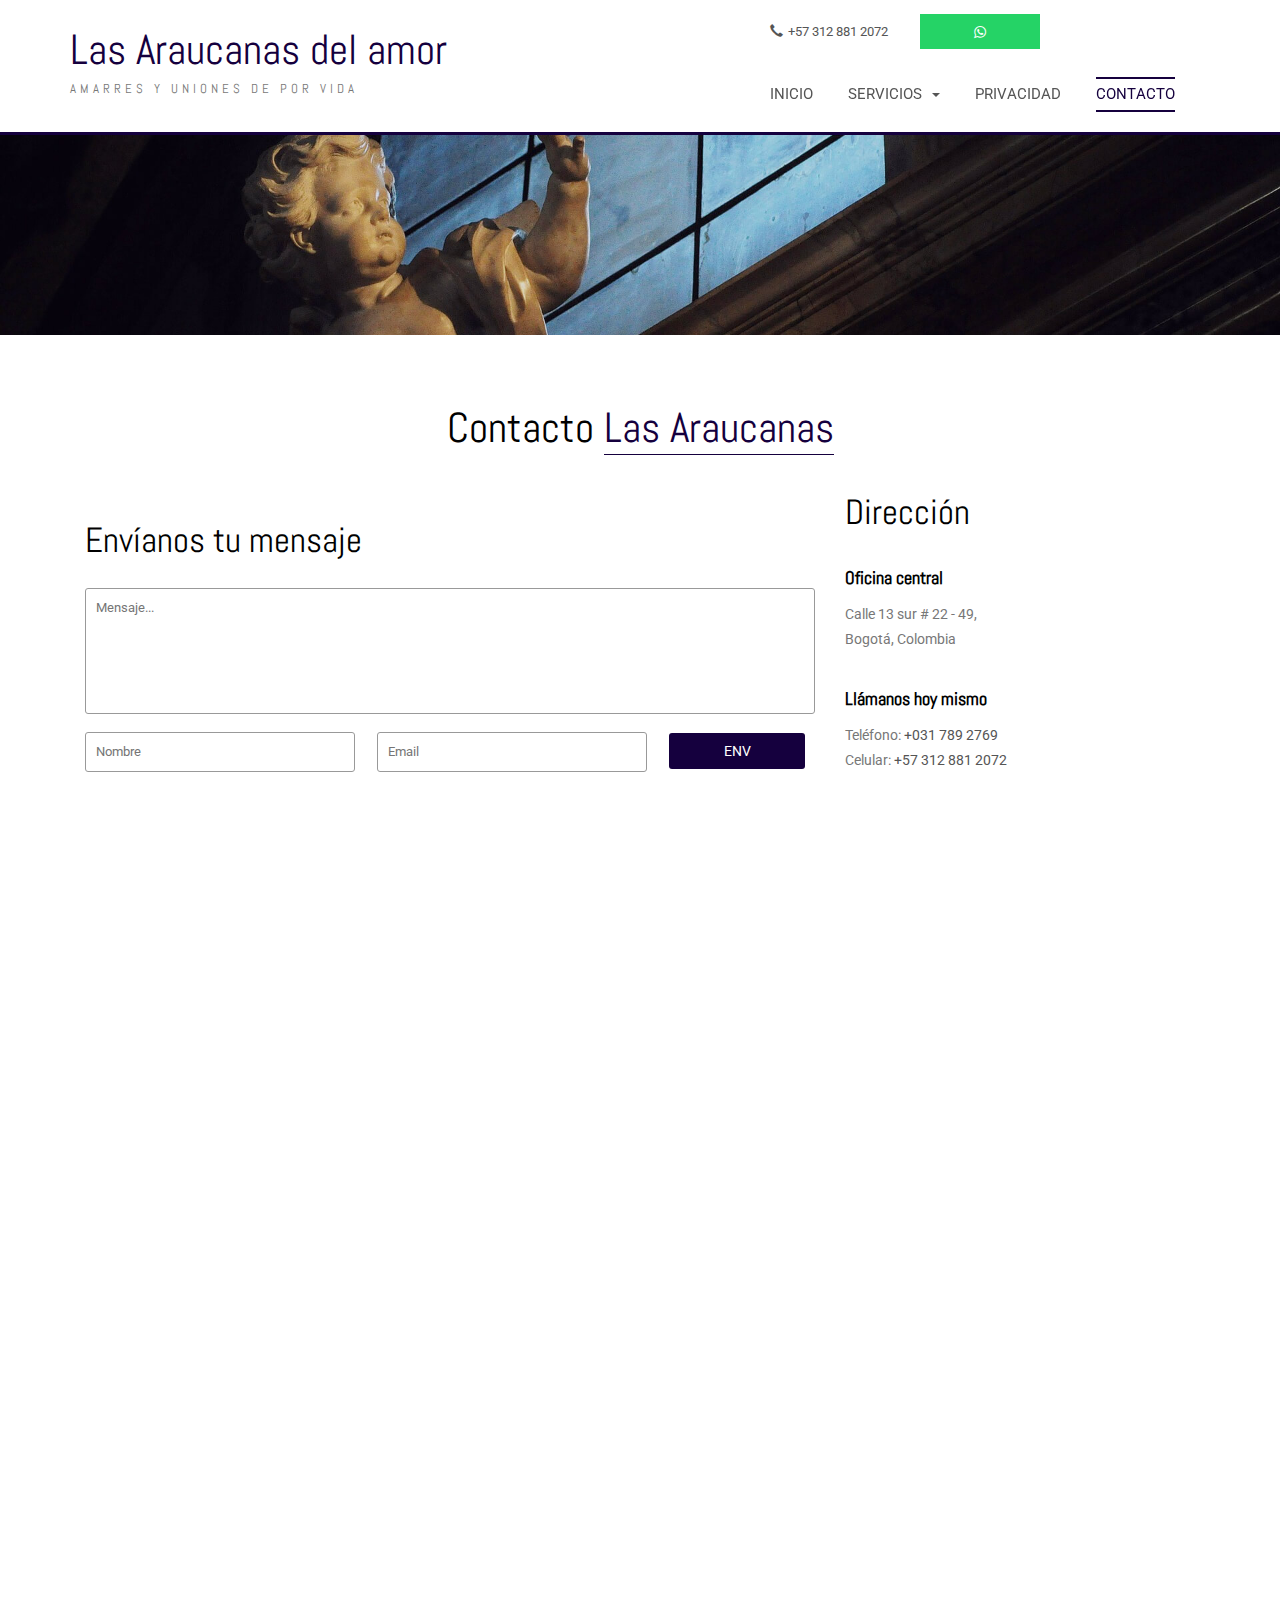
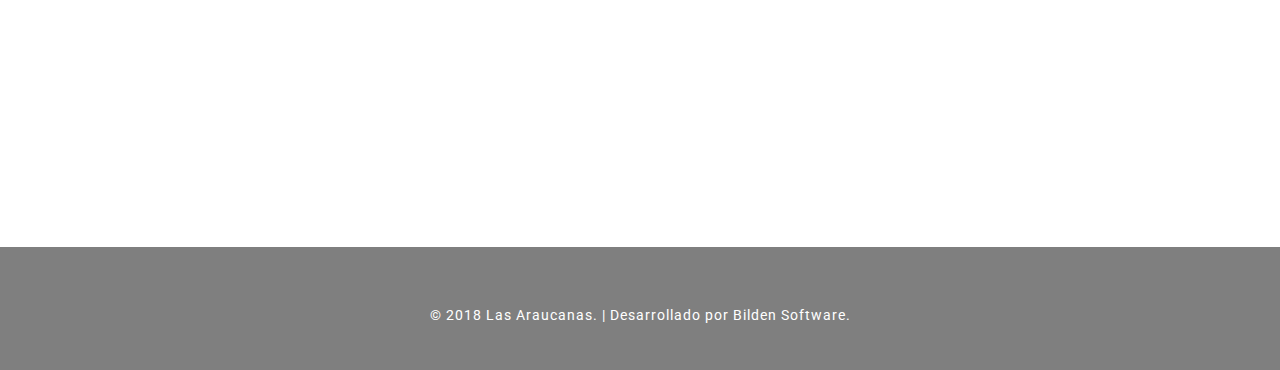
<file: contacto.html>
<!DOCTYPE html>

<html lang="es" class="no-js">

<head>
	<!--Inicio meta tags SEO-->
	
    <!--Inicio meta para móviles-->
    <meta name="viewport" content="width=device-width, initial-scale=1, maximum-scale=1, minimum-scale=1, user-scalable=0"/>
    <meta http-equiv="X-UA-Compatible" content="IE=Edge"/>
	
    <!--Inicio meta caracteres-->
    <meta charset="utf-8"/>
    
    <!--Inicio meta autor-->
    <meta name="author" content="Bilden Software"/>
    
    <!--Inicio meta palabras clave-->
    <meta name="keywords" content="Amarres de amor, amarres para el amor, tarot, hechizos de amor, rituales de atracción, rituales de amor efectivos, brujeria para el amor, conjuros para enamorar, recuperar su pareja, rituales para la buena suerte, limpieza de energías, magia roja para el amor, magia negra para el amor, prosperidad y suerte"/>
    
    <!--Inicio meta descripción-->
    <meta name="description" content="Recupera hoy mismo a tu ser amado, amarres y hechizos de amor. Contáctanos (+57) 312 881 2072."/>
    
    <!--Inicio meta hrfeflang-->
    <link rel="alternate" hreflang="es-CO" href="http://www.lasaraucanas.com"/>
    
    <!--Inicio meta canonical-->
    <link rel="canonical" href="http://www.lasaraucanas.com"/>
    
    <!--Inicio meta robots-->
    <meta name="robots" content="index,follow"/>
    
    <!--Inicio favicon-->
    <link rel="shortcut icon" type="image/x-icon" href="images/favicon.ico">
    
    <title>Contacto - Las Araucanas</title>
	
	<script type="application/x-javascript"> 
		addEventListener("load", function() { 
			setTimeout(hideURLbar, 0);
		},
		false); 
		function hideURLbar() { 
			window.scrollTo(0,1); 
		}
 	</script>
	<!--Fin meta tags SEO-->
	
    <!--Inicio archivos CSS-->
    <link href="css/bootstrap.css" type="text/css" rel="stylesheet" media="all"/>
    <link href="css/style.css" type="text/css" rel="stylesheet" media="all"/>
    <link rel="stylesheet" href="css/flexslider.css" type="text/css" media="screen"/>
    <link href="css/font-awesome.css" rel="stylesheet"/> 
	<!--Fin archivos CSS-->
	
    <!--Inicio archivos JS-->
	<script src="js/jquery-1.11.1.min.js"></script>
    <!--Fin archivos JS--> 
    
    <!--Inicio fuentes web-->
    <link href="//fonts.googleapis.com/css?family=Abel" rel="stylesheet"/>
    <link href="//fonts.googleapis.com/css?family=Roboto:100,100i,300,300i,400,400i,500,500i,700,700i,900,900i" rel="stylesheet"/>
    <!--Fin fuentes web-->
    
    <!--Inicio Google Analytics-->
	<script async src="https://www.googletagmanager.com/gtag/js?id=UA-108309609-1"></script>
    <script>window.dataLayer = window.dataLayer || [];function gtag(){dataLayer.push(arguments);}gtag('js', new Date());gtag('config', 'UA-108309609-1');
    </script>
	<!--Fin Google Analytics-->
    
    <!--Inicio Google Tag Manager-->
	<script>
		(function(w,d,s,l,i){w[l]=w[l]||[];w[l].push({'gtm.start':
		new Date().getTime(),event:'gtm.js'});var f=d.getElementsByTagName(s)[0],
		j=d.createElement(s),dl=l!='dataLayer'?'&l='+l:'';j.async=true;j.src='https://www.googletagmanager.com/gtm.js?id='+i+dl;f.parentNode.insertBefore(j,f);})(window,document,'script','dataLayer','GTM-MX69KQW');
    </script>
	<!--Fin Google Tag Manager -->
</head>

<body>
	<!--Inicio Google Tag Manager-->
	<noscript><iframe src="https://www.googletagmanager.com/ns.html?id=GTM-MX69KQW" height="0" width="0" style="display:none;visibility:hidden"></iframe></noscript>
	<!--Fin Google Tag Manager-->
    
	<!--Inicio header-->
	<div class="header">
    	<nav class="navbar navbar-default">
        	<div class="container">
            	<div class="navbar-header navbar-left">
                	<h1><a href="index.html">Las Araucanas del amor <span>AMARRES Y UNIONES DE POR VIDA</span></a></h1>
				</div>
				
                <!--Inicio navegación-->
                <button type="button" class="navbar-toggle collapsed" data-toggle="collapse" data-target="#bs-example-navbar-collapse-1">
                	<span class="sr-only">Toggle navigation</span>
					<span class="icon-bar"></span>
					<span class="icon-bar"></span>
					<span class="icon-bar"></span>
				</button>
                <!--Fin navegación-->
                
                <!--Inicio header derecho-->
				<div class="header-right">
                	<div class="agileits-topnav">
                    	<ul>
                        	<li><a href="tel://+573128812072"><span class="glyphicon glyphicon-earphone"></span>+57 312 881 2072</a></li>
							<li class="social-icons"> 
								<ul>
									<li><a href="https://api.whatsapp.com/send?phone=573128812072&text=Hola%2C%20deseo%20más%20información.%20Las%20Araucanas." target="_blank" class="fa fa-whatsapp icon icon-border whatsapp"></a></li>
								</ul>
								<div class="clearfix"></div> 
							</li>
						</ul>
					</div>
                    <!--Fin header derecho-->
                    
					<!--Inicio del menú-->
					<div class="collapse navbar-collapse navbar-right" id="bs-example-navbar-collapse-1">					
						<ul class="nav navbar-nav navbar-left">
                        	<li><a href="index.html" class="link link--yaku"><span>I</span><span>N</span><span>I</span><span>C</span><span>I</span><span>O</span></a></li>
                            <li><a href="#" class="dropdown-toggle link link--yaku" data-toggle="dropdown" role="button" aria-haspopup="true" aria-expanded="false"><span>S</span><span>E</span><span>R</span><span>V</span><span>I</span><span>C</span><span>I</span><span>O</span><span>S</span><span class="caret"></span></a>
                            	<ul class="dropdown-menu">
                            		<li><a href="amarres.html" class="link link--yaku"><span>A</span><span>M</span><span>A</span><span>R</span><span>R</span><span>E</span><span>S</span></a></li>
                                    <li><a href="hechizos.html" class="link link--yaku"><span>H</span><span>E</span><span>C</span><span>H</span><span>I</span><span>Z</span><span>O</span><span>S</span></a></li>
                                    <li><a href="tarot.html" class="link link--yaku"><span>T</span><span>A</span><span>R</span><span>O</span><span>T</span></a></li>
                                    <li><a href="limpieza.html" class="link link--yaku"><span>L</span><span>I</span><span>M</span><span>P</span><span>I</span><span>E</span><span>Z</span><span>A</span></a></li>
                                    <li><a href="prosperidad.html" class="link link--yaku"><span>P</span><span>R</span><span>O</span><span>S</span><span>P</span><span>E</span><span>R</span><span>I</span><span>D</span><span>A</span><span>D</span></a></li>
								</ul>
							</li>
							<li><a href="privacidad.html" class="link link--yaku"><span>P</span><span>R</span><span>I</span><span>V</span><span>A</span><span>C</span><span>I</span><span>D</span><span>A</span><span>D</span></a></li>
							<li class="active"><a href="#" class="link link--yaku"><span>C</span><span>O</span><span>N</span><span>T</span><span>A</span><span>C</span><span>T</span><span>O</span></a></li>
						</ul>		
						<div class="clearfix"></div>
					</div>
                    <!--Fin del menú-->
				</div>
				<div class="clearfix"></div>
			</div>	
		</nav>		
	</div>	
	<!--Fin header-->
    
    <div class="banner about-bnr w3-agileits">
    	<div class="container"></div>
	</div>
	
    <!--Inicio contact-->
	<div class="contact">
    	<div class="container">
        	<h2 class="w3ls-title1">Contacto <span>Las Araucanas</span></h2>
			<div class="contact-agileitsinfo">
				<div class="col-md-8 contact-grids">
                	<div class="contact-w3form">
                    	<h3 class="w3ls-title1">Envíanos tu mensaje</h3>
						<form action="#" method="post"> 
							<textarea name="Message" placeholder="Mensaje..." required></textarea>
							<input type="text" name="Name" placeholder="Nombre" required/>
							<input type="text" name="Email" placeholder="Email" required/>
							<input type="submit" value="ENV">
						</form>
					</div>
				</div>
				<div class="col-md-4 contact-grids">
					<div class="cnt-address">
						<h3 class="w3ls-title1">Dirección</h3>
						<h4>Oficina central</h4>
						<p>Calle 13 sur # 22 - 49,
                        	<span>Bogotá, Colombia</span>
						</p>
						<h4>Llámanos hoy mismo</h4>
						<p>Teléfono: <a href="tel:+0317892769" title="Llámanos ya">+031 789 2769</a>
							<span>Celular: <a href="tel:+573128812072" title="Llámanos ya">+57 312 881 2072</a></span>
						</p>
					</div>
				</div>
				<div class="clearfix"></div>
			</div>
		</div>
	</div>
	<div class="w3-agilemap">
		<iframe width="1500" height="650" frameborder="0" style="border:0" src="https://www.google.com/maps/embed/v1/place?q=place_id:EiRDbC4gMTMgU3VyICMyMi00OSwgQm9nb3TDoSwgQ29sb21iaWE&key=AIzaSyDMiOSMpNRTDWCp0H-JhXTWQdzmSdb97dk" allowfullscreen></iframe>
	<!--Fin contact-->
    
	<!--Inicio footer -->
	<div class="footer">
    	<div class="container">
        	<h3 class="w3ltitle"><strong>COMUNÍCATE HOY MISMO</strong></h3>
			<div class="footer-agileinfo">
				<div class="col-md-6 footer-left">
					<h5><a>Llámanos hoy mismo</a></h5>
					<div class="w3ls-more">
						<a href="https://api.whatsapp.com/send?phone=573128812072&text=Hola%2C%20deseo%20más%20información.%20Las%20Araucanas." target="_blank" class="effect6">WhatsApp</a>
					</div>
				</div>
				<div class="col-md-6 footer-right">
					<div class="address">
						<div class="col-xs-2 contact-grdl">
							<span class="glyphicon glyphicon-phone" aria-hidden="true"></span>
						</div>
						<div class="col-xs-10 contact-grdr">
							<a href="tel:+573128812072"><p>+57 312 881 2072</p></a>
						</div>
						<div class="clearfix"></div>
					</div>
					<div class="address">
						<div class="col-xs-2 contact-grdl">
							<span class="glyphicon glyphicon-send" aria-hidden="true"></span>
						</div>
						<div class="col-xs-10 contact-grdr">
							<p>Calle 13 sur # 22 - 49</p>
						</div>
						<div class="clearfix"></div>
					</div>
					<div class="address">
						<div class="col-xs-2 contact-grdl">
							<span class="glyphicon glyphicon-phone" aria-hidden="true"></span>
						</div>
						<div class="col-xs-10 contact-grdr">
							<a href="tel:+0317892769"><p>+031 789 2769</p></a>
						</div>
						<div class="clearfix"></div>
					</div>
				</div>
				<div class="clearfix"></div>
			</div>
		</div>
		<!--Inicio copyright-->
		<div class="copy-right agileits-w3layouts">
        	<div class="container"> 
				<p>© 2018 Las Araucanas. | Desarrollado por <a target="_blank" href="http://bildensoftware.com/"> Bilden Software</a>.</p>	
			</div>
		</div>
		<!--Fin copyright-->
	</div>
	<!--Fin footer-->
	
    <!--Inicio smooth-scrolling JS-->
	<script type="text/javascript" src="js/move-top.js"></script>
	<script type="text/javascript" src="js/easing.js"></script>	
	<script type="text/javascript">
		jQuery(document).ready(function($) {
			$(".scroll").click(function(event) {
				event.preventDefault();
			$('html,body').animate( {
				scrollTop:$(this.hash).offset().top
			},1000);
			});
		});
	</script>
	<!--Fin smooth-scrolling JS-->
    	
	<!--Inicio smooth-scrolling-of-move-up JS-->
	<script type="text/javascript">
		$(document).ready(function() {
			$().UItoTop({ easingType: 'easeOutQuart'});
		});
	</script>
	<!--Fin smooth-scrolling-of-move-up JS-->
	
    <!--Inicio Bootstrap JS-->
    <script src="js/bootstrap.js"></script>
    <!--Fin Bootstrap JS-->
    
    <!--Inicio WhatsApp-->
	<script type="text/javascript">
		(function () {
			var options = {
            whatsapp: "+573128812072", // WhatsApp number
            company_logo_url: "//static.whatshelp.io/img/flag.png", // URL of company logo (png, jpg, gif)
            greeting_message: "Resolvemos tus problemas en 24 horas, escríbenos ¡YA!.", // Text of greeting message
            call_to_action: "Consulta gratuita por WhatsApp.", // Call to action
            position: "right", // Position may be 'right' or 'left'
        };
        var proto = document.location.protocol, host = "whatshelp.io", url = proto + "//static." + host;
        var s = document.createElement('script'); s.type = 'text/javascript'; s.async = true; s.src = url + '/widget-send-button/js/init.js';
        s.onload = function () { WhWidgetSendButton.init(host, proto, options); };
        var x = document.getElementsByTagName('script')[0]; x.parentNode.insertBefore(s, x);
    	})();
	</script>
	<!--Fin WhatsApp-->
    
    <!--Inicio chat-->
	<script type="text/javascript">
    	var Tawk_API=Tawk_API||{}, Tawk_LoadStart=new Date();
    	(function(){
			var s1=document.createElement("script"),s0=document.getElementsByTagName("script")[0];
			s1.async=true;
			s1.src='https://embed.tawk.to/59e7db69c28eca75e4626d7d/default';
			s1.charset='UTF-8';
			s1.setAttribute('crossorigin','*');
			s0.parentNode.insertBefore(s1,s0);
    	})();
    </script>
	<!--Fin chat-->
    
    <!--Inicio Google AdWords-->
	<script type="text/javascript">
		/* <![CDATA[ */
			var google_conversion_id = 830395968;
			var google_conversion_label = "uVJpCMmR-3YQwKz7iwM";
			var google_remarketing_only = false;
		/* ]]> */
	</script>
	<script type="text/javascript" src="//www.googleadservices.com/pagead/conversion.js"></script>
	<noscript>
		<div style="display:inline;">
			<img height="1" width="1" style="border-style:none;" alt="Google Tag Manager" src="//www.googleadservices.com/pagead/conversion/830395968/?label=uVJpCMmR-3YQwKz7iwM&amp;guid=ON&amp;script=0"/>
		</div>
	</noscript>
    <!--Fin Google AdWords-->
</body>
</html>
</file>
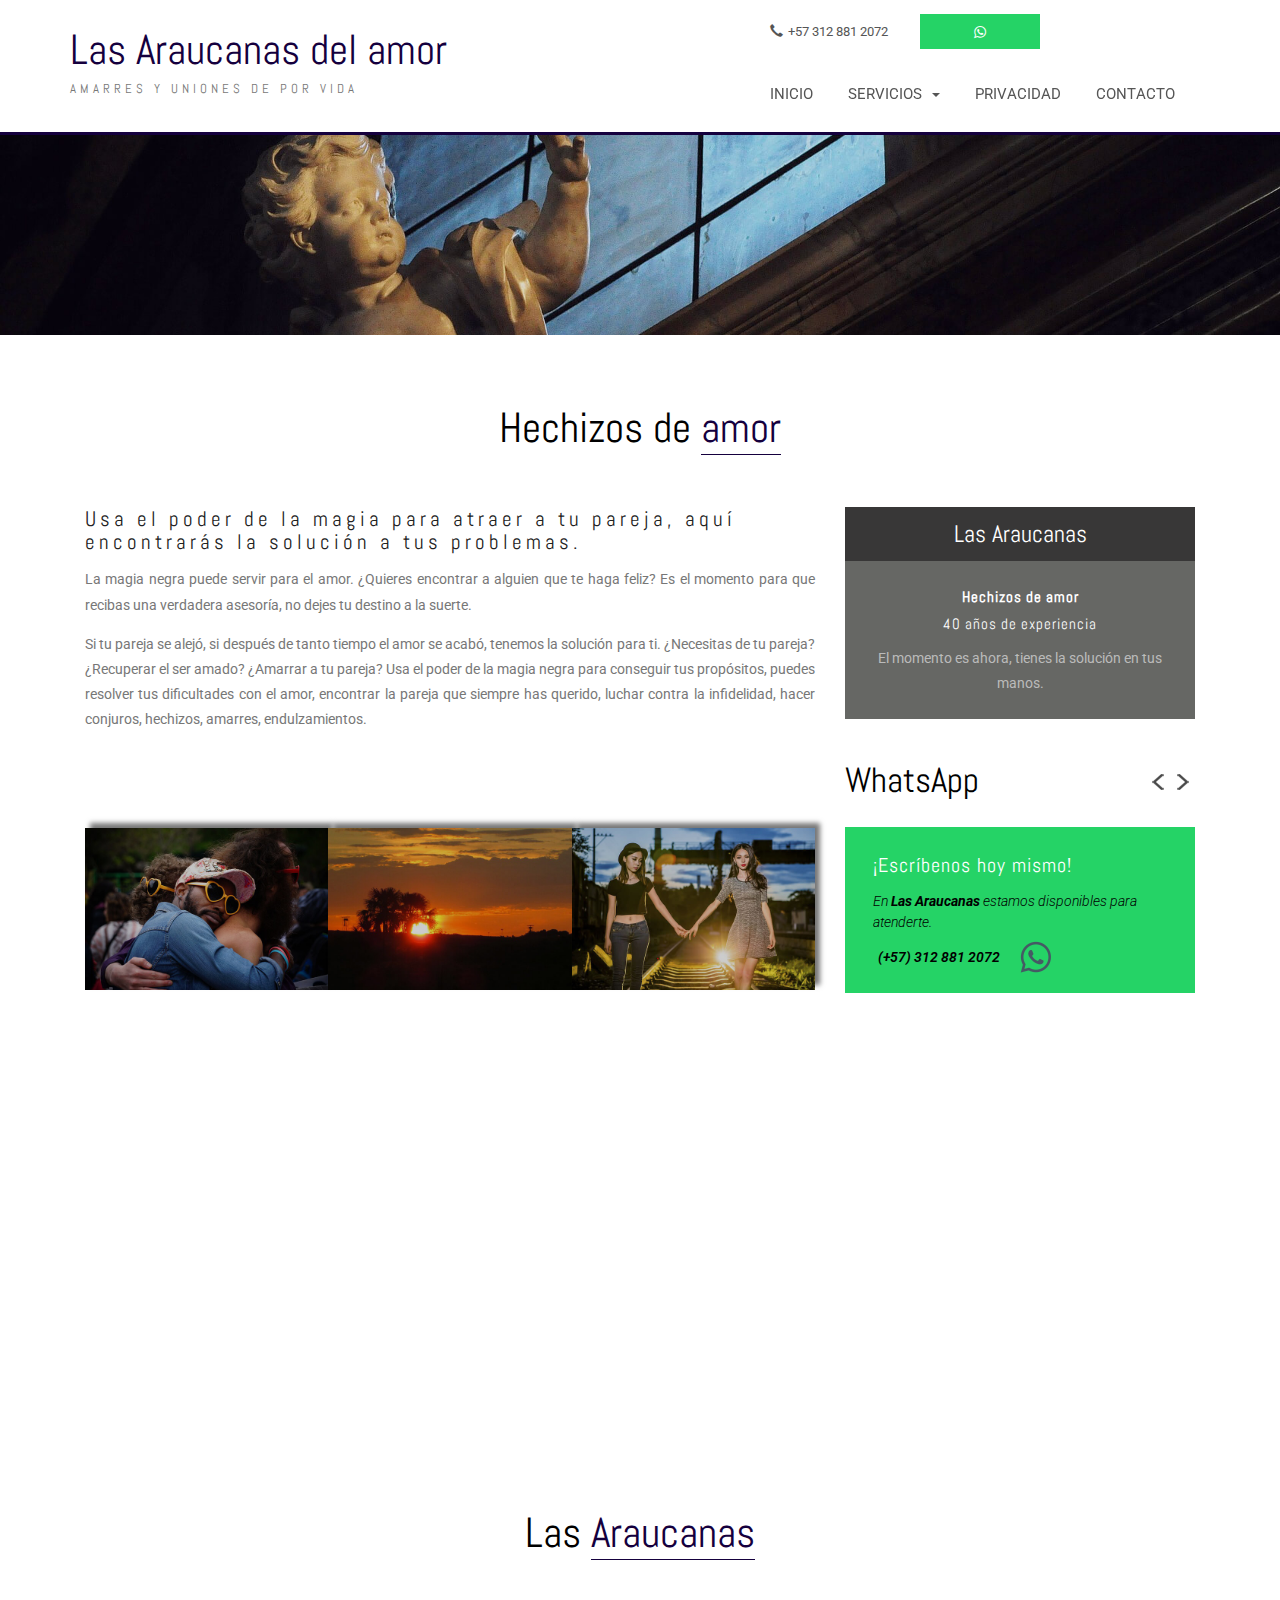
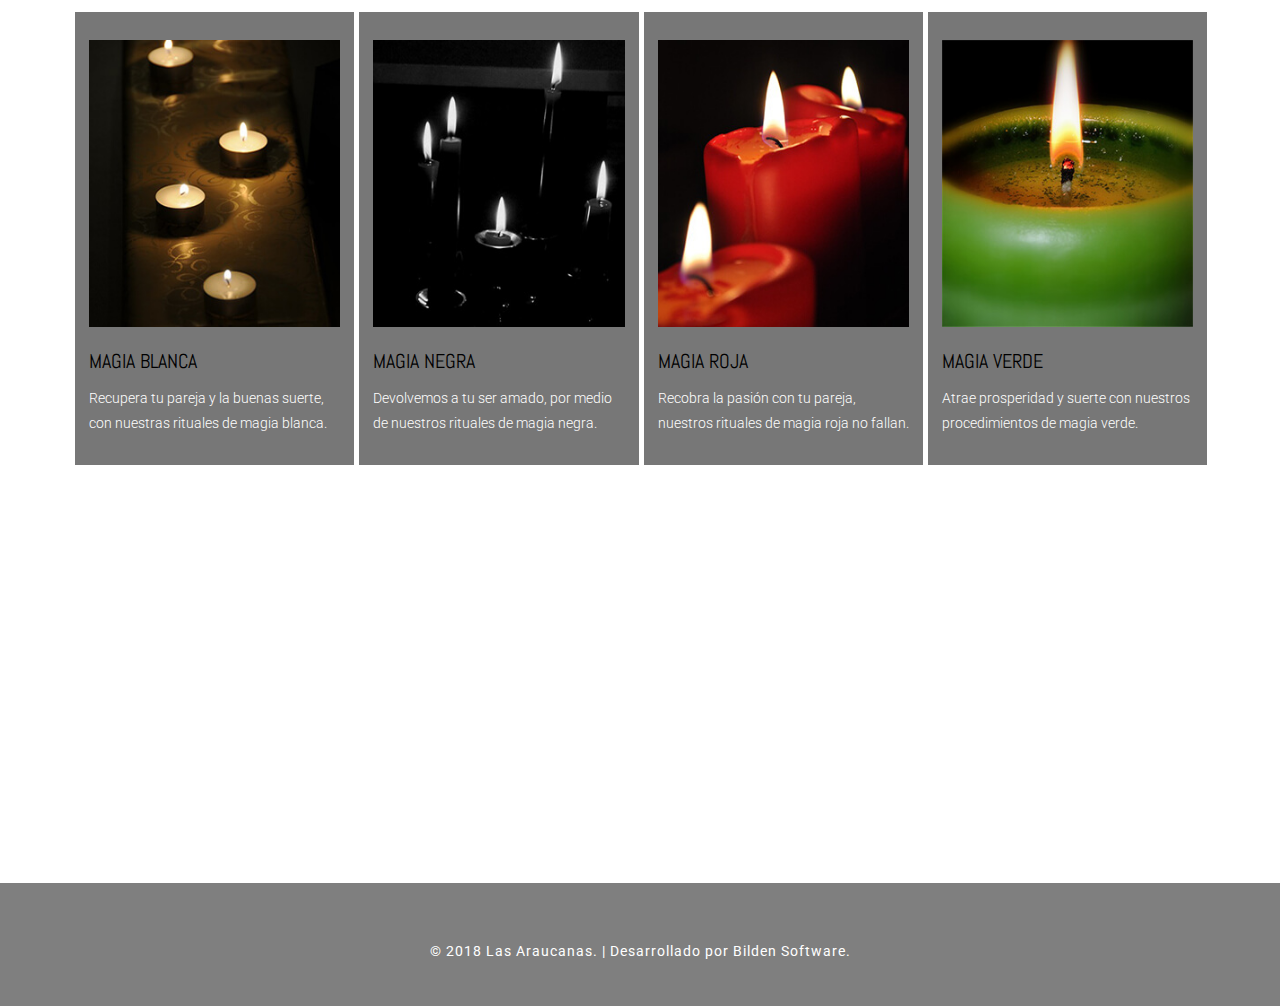
<file: hechizos.html>
<!DOCTYPE html>

<html lang="es" class="no-js">

<head>
	<!--Inicio meta tags SEO-->
	
    <!--Inicio meta para móviles-->
    <meta name="viewport" content="width=device-width, initial-scale=1, maximum-scale=1, minimum-scale=1, user-scalable=0"/>
    <meta http-equiv="X-UA-Compatible" content="IE=Edge"/>
	
    <!--Inicio meta caracteres-->
    <meta charset="utf-8"/>
    
    <!--Inicio meta autor-->
    <meta name="author" content="Bilden Software"/>
    
    <!--Inicio meta palabras clave-->
    <meta name="keywords" content="Amarres de amor, amarres para el amor, tarot, hechizos de amor, rituales de atracción, rituales de amor efectivos, brujeria para el amor, conjuros para enamorar, recuperar su pareja, rituales para la buena suerte, limpieza de energías, magia roja para el amor, magia negra para el amor, prosperidad y suerte"/>
    
    <!--Inicio meta descripción-->
    <meta name="description" content="Recupera hoy mismo a tu ser amado, amarres y hechizos de amor. Contáctanos (+57) 312 881 2072."/>
    
    <!--Inicio meta hrfeflang-->
    <link rel="alternate" hreflang="es-CO" href="http://www.lasaraucanas.com"/>
    
    <!--Inicio meta canonical-->
    <link rel="canonical" href="http://www.lasaraucanas.com"/>
    
    <!--Inicio meta robots-->
    <meta name="robots" content="index,follow"/>
    
    <!--Inicio favicon-->
    <link rel="shortcut icon" type="image/x-icon" href="images/favicon.ico">
    
    <title>Hechizos - Las Araucanas</title>
	
	<script type="application/x-javascript"> 
		addEventListener("load", function() { 
			setTimeout(hideURLbar, 0);
		},
		false); 
		function hideURLbar() { 
			window.scrollTo(0,1); 
		}
 	</script>
	<!--Fin meta tags SEO-->
	
    <!--Inicio archivos CSS-->
    <link href="css/bootstrap.css" type="text/css" rel="stylesheet" media="all"/>
    <link href="css/style.css" type="text/css" rel="stylesheet" media="all"/>
    <link rel="stylesheet" href="css/flexslider.css" type="text/css" media="screen"/>
    <link href="css/font-awesome.css" rel="stylesheet"/> 
	<!--Fin archivos CSS-->
	
    <!--Inicio archivos JS-->
	<script src="js/jquery-1.11.1.min.js"></script>
    <!--Fin archivos JS--> 
    
    <!--Inicio fuentes web-->
    <link href="//fonts.googleapis.com/css?family=Abel" rel="stylesheet"/>
    <link href="//fonts.googleapis.com/css?family=Roboto:100,100i,300,300i,400,400i,500,500i,700,700i,900,900i" rel="stylesheet"/>
    <!--Fin fuentes web-->
    
    <!--Inicio Google Analytics-->
	<script async src="https://www.googletagmanager.com/gtag/js?id=UA-108309609-1"></script>
    <script>window.dataLayer = window.dataLayer || [];function gtag(){dataLayer.push(arguments);}gtag('js', new Date());gtag('config', 'UA-108309609-1');
    </script>
	<!--Fin Google Analytics-->
    
    <!--Inicio Google Tag Manager-->
	<script>
		(function(w,d,s,l,i){w[l]=w[l]||[];w[l].push({'gtm.start':
		new Date().getTime(),event:'gtm.js'});var f=d.getElementsByTagName(s)[0],
		j=d.createElement(s),dl=l!='dataLayer'?'&l='+l:'';j.async=true;j.src='https://www.googletagmanager.com/gtm.js?id='+i+dl;f.parentNode.insertBefore(j,f);})(window,document,'script','dataLayer','GTM-MX69KQW');
    </script>
	<!--Fin Google Tag Manager -->
</head>

<body>
	<!--Inicio Google Tag Manager-->
	<noscript><iframe src="https://www.googletagmanager.com/ns.html?id=GTM-MX69KQW" height="0" width="0" style="display:none;visibility:hidden"></iframe></noscript>
	<!--Fin Google Tag Manager-->
    
	<!--Inicio header-->
	<div class="header">
    	<nav class="navbar navbar-default">
        	<div class="container">
            	<div class="navbar-header navbar-left">
                	<h1><a href="index.html">Las Araucanas del amor <span>AMARRES Y UNIONES DE POR VIDA</span></a></h1>
				</div>
				
                <!--Inicio navegación-->
                <button type="button" class="navbar-toggle collapsed" data-toggle="collapse" data-target="#bs-example-navbar-collapse-1">
                	<span class="sr-only">Toggle navigation</span>
					<span class="icon-bar"></span>
					<span class="icon-bar"></span>
					<span class="icon-bar"></span>
				</button>
                <!--Fin navegación-->
                
                <!--Inicio header derecho-->
				<div class="header-right">
                	<div class="agileits-topnav">
                    	<ul>
                        	<li><a href="tel://+573128812072"><span class="glyphicon glyphicon-earphone"></span>+57 312 881 2072</a></li>
							<li class="social-icons"> 
								<ul>
									<li><a href="https://api.whatsapp.com/send?phone=573128812072&text=Hola%2C%20deseo%20más%20información.%20Las%20Araucanas." target="_blank" class="fa fa-whatsapp icon icon-border whatsapp"></a></li>
								</ul>
								<div class="clearfix"></div> 
							</li>
						</ul>
					</div>
                    <!--Fin header derecho-->
                    
					<!--Inicio del menú-->
					<div class="collapse navbar-collapse navbar-right" id="bs-example-navbar-collapse-1">					
						<ul class="nav navbar-nav navbar-left">
                        	<li><a href="index.html" class="link link--yaku"><span>I</span><span>N</span><span>I</span><span>C</span><span>I</span><span>O</span></a></li>
                            <li><a href="#" class="dropdown-toggle link link--yaku" data-toggle="dropdown" role="button" aria-haspopup="true" aria-expanded="false"><span>S</span><span>E</span><span>R</span><span>V</span><span>I</span><span>C</span><span>I</span><span>O</span><span>S</span><span class="caret"></span></a>
                            	<ul class="dropdown-menu">
                            		<li><a href="amarres.html" class="link link--yaku"><span>A</span><span>M</span><span>A</span><span>R</span><span>R</span><span>E</span><span>S</span></a></li>
                                    <li class="active"><a href="#" class="link link--yaku"><span>H</span><span>E</span><span>C</span><span>H</span><span>I</span><span>Z</span><span>O</span><span>S</span></a></li>
                                    <li><a href="tarot.html" class="link link--yaku"><span>T</span><span>A</span><span>R</span><span>O</span><span>T</span></a></li>
                                    <li><a href="limpieza.html" class="link link--yaku"><span>L</span><span>I</span><span>M</span><span>P</span><span>I</span><span>E</span><span>Z</span><span>A</span></a></li>
                                    <li><a href="prosperidad.html" class="link link--yaku"><span>P</span><span>R</span><span>O</span><span>S</span><span>P</span><span>E</span><span>R</span><span>I</span><span>D</span><span>A</span><span>D</span></a></li>
								</ul>
							</li>
							<li><a href="privacidad.html" class="link link--yaku"><span>P</span><span>R</span><span>I</span><span>V</span><span>A</span><span>C</span><span>I</span><span>D</span><span>A</span><span>D</span></a></li>
							<li><a href="contacto.html" class="link link--yaku"><span>C</span><span>O</span><span>N</span><span>T</span><span>A</span><span>C</span><span>T</span><span>O</span></a></li>
						</ul>		
						<div class="clearfix"></div>
					</div>
                    <!--Fin del menú-->
				</div>
				<div class="clearfix"></div>
			</div>	
		</nav>		
	</div>	
	<!--Fin header-->
    
	<div class="banner about-bnr">
		<div class="container"></div>
  	</div>
	
    <!--Inicio about-->
	<div class="about">
    	<div class="container">
			<h3 class="w3ls-title1">Hechizos de <span>amor</span></h3>
			<div class="about-agileinfo w3layouts">
            	<div class="col-md-8 about-wthree-grids grid-top">
					<h4>Usa el poder de la magia para atraer a tu pareja, aquí encontrarás la solución a tus problemas.</h4>
                    <p class="top">La magia negra puede servir para el amor. ¿Quieres encontrar a alguien que te haga feliz? Es el momento para que recibas una verdadera asesoría, no dejes tu destino a la suerte.</p>
					<p>Si tu pareja se alejó, si después de tanto tiempo el amor se acabó, tenemos la solución para ti. ¿Necesitas de tu pareja? ¿Recuperar el ser amado? ¿Amarrar a tu pareja? Usa el poder de la magia negra para conseguir tus propósitos, puedes resolver tus dificultades con el amor, encontrar la pareja que siempre has querido, luchar contra la infidelidad, hacer conjuros, hechizos, amarres, endulzamientos.</p>
                    <br><br><br>
					<div class="about-w3agilerow">
						<div class="col-md-4 about-w3imgs">
							<img src="images/hombres.jpg" alt="Parejas del mismo sexo" class="img-responsive zoom-img"/>
						</div>
						<div class="col-md-4 about-w3imgs">
							<img src="images/llano.jpg" alt="Las Araucanas" class="img-responsive zoom-img"/>
						</div>
						<div class="col-md-4 about-w3imgs">
							<img src="images/mujeres.jpg" alt="Parejas del mismo sexo" class="img-responsive zoom-img"/>
						</div>
						<div class="clearfix"> </div>
					</div>
				</div>
                <div class="col-md-4 about-wthree-grids">
                	<div class="offic-time">
                    	<div class="time-top">
                        	<h4>Las Araucanas</h4>
						</div>
						<div class="time-bottom">
							<h5><strong>Hechizos de amor</strong></h5>
							<h5>40 años de experiencia</h5>
							<p>El momento es ahora, tienes la solución en tus manos.</p>
						</div>
					</div>
                    <div class="testi">
                    	<h3 class="w3ls-title1">WhatsApp</h3>
						<!--Inicio slider JS-->
						<script src="js/responsiveslides.min.js"></script>
						<script>
							$(function () {
								// Slideshow 5
								$("#slider5").responsiveSlides( {
									auto: true,
									pager: false,
									nav: true,
									speed: 500,
									namespace: "callbacks",
									before: function () {
										$('.events').append("<li>before event fired.</li>");
									},
									after: function () {
										$('.events').append("<li>after event fired.</li>");
									}
							  	});
							});
						</script>
                        <div id="top" class="callbacks_container">
                        	<ul class="rslides" id="slider5">
                            	<li>
                                	<div class="testi-slider">
                                    	<h4>¡Escríbenos hoy mismo!</h4>
                                        <p>En <strong>Las Araucanas</strong> estamos disponibles para atenderte.</p>
                                        <div class="testi-subscript">
                                        	<p><a href="https://api.whatsapp.com/send?phone=573128812072&text=Hola%2C%20deseo%20más%20información.%20Las%20Araucanas." target="_blank">(+57) 312 881 2072</a></p>
											<span class="w3-agilesub"></span>
										</div>	
									</div>
								</li>
								<li>
									<div class="testi-slider">
                                    	<h4>¡Escríbenos hoy mismo!</h4>
                                        <p>En <strong>Las Araucanas</strong> estamos disponibles para atenderte.</p>
                                        <div class="testi-subscript">
                                        	<p><a href="https://api.whatsapp.com/send?phone=573128812072&text=Hola%2C%20deseo%20más%20información.%20Las%20Araucanas." target="_blank">(+57) 312 881 2072</a></p>
											<span class="w3-agilesub"></span>
										</div>	
									</div>
								</li>
							</ul>	
						</div>
					</div>
				</div>	
				<div class="clearfix"></div>
			</div>
		</div>
	</div>
	<!--Fin about-->
	
    <!--Inicio about slid-->
	<div class="about-slid agileits-w3layouts"> 
		<div class="container">
			<div class="about-slid-info"> 
				<h2><strong>Hechizos de amor, resultados en 24 horas.</strong></h2>
				<p>En <strong>Las Araucanas</strong>, tu consulta será completamente <strong>GRATIS</strong>, en caso que requieras de nuestros servicios el valor del mismo dependerá de la complejidad, tiempo de ejecución y características de los mismos; de esta manera el valor del servicio solicitado va de acuerdo a tus necesidades y el valor te será informado con claridad para tu respectiva aprobación.</p>
			</div>
		</div>
	</div>
	<!--Fin about slid-->
    
	<!--Inicio about team-->
	<div class="about-team"> 
		<div class="container">
			<h3 class="w3ls-title1">Las <span>Araucanas</span></h3>
			<div class="team-agileitsinfo">
				<div class="col-md-3 about-team-grids">
					<img src="images/magia-blanca.jpg" alt="Magia blanca"/>
					<div class="team-w3lstext">
						<h4><span>MAGIA BLANCA</span></h4>
						<p>Recupera tu pareja y la buenas suerte, con nuestras rituales de magia blanca.</p>
					</div>
					<div class="social-icons caption"> 
						<ul>
							<li><a href="#" class="fa fa-whatsapp whatsapp"></a></li> 
						</ul>
						<div class="clearfix"></div>  
					</div>
				</div>
				<div class=" col-md-3 about-team-grids">
					<img src="images/magia-negra.jpg" alt="Magia negra"/>
					<div class="team-w3lstext">
						<h4><span>MAGIA NEGRA</span></h4>
						<p>Devolvemos a tu ser amado, por medio de nuestros rituales de magia negra.</p>
					</div>
					<div class="social-icons caption"> 
						<ul>
							<li><a href="#" class="fa fa-whatsapp whatsapp"></a></li>
						</ul>
						<div class="clearfix"> </div>  
					</div>
				</div>
				<div class="col-md-3 about-team-grids">
					<img src="images/magia-roja.jpg" alt="Magia roja"/>
					<div class="team-w3lstext">
						<h4><span>MAGIA ROJA</span></h4>
						<p>Recobra la pasión con tu pareja, nuestros rituales de magia roja no fallan.</p>
					</div>
					<div class="social-icons caption"> 
						<ul>
							<li><a href="#" class="fa fa-whatsapp whatsapp"></a></li>
						</ul>
						<div class="clearfix"></div>  
					</div>
				</div>
				<div class="col-md-3 about-team-grids">
					<img src="images/magia-verde.jpg" alt="Magia verde"/>
					<div class="team-w3lstext">
						<h4><span>MAGIA VERDE</span></h4>
						<p>Atrae prosperidad y suerte con nuestros procedimientos de magia verde.</p>
					</div>
					<div class="social-icons caption"> 
						<ul>
							<li><a href="#" class="fa fa-whatsapp whatsapp"></a></li>
						</ul>
						<div class="clearfix"></div>  
					</div>
				</div>
				<div class="clearfix"></div>
			</div>
		</div>
	</div>
	<!--Fin about team-->
	
	<!--Inicio footer -->
	<div class="footer">
    	<div class="container">
        	<h3 class="w3ltitle"><strong>COMUNÍCATE HOY MISMO</strong></h3>
			<div class="footer-agileinfo">
				<div class="col-md-6 footer-left">
					<h5><a>Llámanos hoy mismo</a></h5>
					<div class="w3ls-more">
						<a href="https://api.whatsapp.com/send?phone=573128812072&text=Hola%2C%20deseo%20más%20información.%20Las%20Araucanas." target="_blank" class="effect6">WhatsApp</a>
					</div>
				</div>
				<div class="col-md-6 footer-right">
					<div class="address">
						<div class="col-xs-2 contact-grdl">
							<span class="glyphicon glyphicon-phone" aria-hidden="true"></span>
						</div>
						<div class="col-xs-10 contact-grdr">
							<a href="tel:+573128812072"><p>+57 312 881 2072</p></a>
						</div>
						<div class="clearfix"></div>
					</div>
					<div class="address">
						<div class="col-xs-2 contact-grdl">
							<span class="glyphicon glyphicon-send" aria-hidden="true"></span>
						</div>
						<div class="col-xs-10 contact-grdr">
							<p>Calle 13 sur # 22 - 49</p>
						</div>
						<div class="clearfix"></div>
					</div>
					<div class="address">
						<div class="col-xs-2 contact-grdl">
							<span class="glyphicon glyphicon-phone" aria-hidden="true"></span>
						</div>
						<div class="col-xs-10 contact-grdr">
							<a href="tel:+0317892769"><p>+031 789 2769</p></a>
						</div>
						<div class="clearfix"></div>
					</div>
				</div>
				<div class="clearfix"></div>
			</div>
		</div>
		<!--Inicio copyright-->
		<div class="copy-right agileits-w3layouts">
        	<div class="container"> 
				<p>© 2018 Las Araucanas. | Desarrollado por <a target="_blank" href="http://bildensoftware.com/"> Bilden Software</a>.</p>	
			</div>
		</div>
		<!--Fin copyright-->
	</div>
	<!--Fin footer-->
	
    <!--Inicio smooth-scrolling JS-->
	<script type="text/javascript" src="js/move-top.js"></script>
	<script type="text/javascript" src="js/easing.js"></script>	
	<script type="text/javascript">
		jQuery(document).ready(function($) {
			$(".scroll").click(function(event) {
				event.preventDefault();
			$('html,body').animate( {
				scrollTop:$(this.hash).offset().top
			},1000);
			});
		});
	</script>
	<!--Fin smooth-scrolling JS-->
    	
	<!--Inicio smooth-scrolling-of-move-up JS-->
	<script type="text/javascript">
		$(document).ready(function() {
			$().UItoTop({ easingType: 'easeOutQuart'});
		});
	</script>
	<!--Fin smooth-scrolling-of-move-up JS-->
	
    <!--Inicio Bootstrap JS-->
    <script src="js/bootstrap.js"></script>
    <!--Fin Bootstrap JS-->
    
    <!--Inicio WhatsApp-->
	<script type="text/javascript">
		(function () {
			var options = {
            whatsapp: "+573128812072", // WhatsApp number
            company_logo_url: "//static.whatshelp.io/img/flag.png", // URL of company logo (png, jpg, gif)
            greeting_message: "Resolvemos tus problemas en 24 horas, escríbenos ¡YA!.", // Text of greeting message
            call_to_action: "Consulta gratuita por WhatsApp.", // Call to action
            position: "right", // Position may be 'right' or 'left'
        };
        var proto = document.location.protocol, host = "whatshelp.io", url = proto + "//static." + host;
        var s = document.createElement('script'); s.type = 'text/javascript'; s.async = true; s.src = url + '/widget-send-button/js/init.js';
        s.onload = function () { WhWidgetSendButton.init(host, proto, options); };
        var x = document.getElementsByTagName('script')[0]; x.parentNode.insertBefore(s, x);
    	})();
	</script>
	<!--Fin WhatsApp-->
    
    <!--Inicio chat-->
	<script type="text/javascript">
    	var Tawk_API=Tawk_API||{}, Tawk_LoadStart=new Date();
    	(function(){
			var s1=document.createElement("script"),s0=document.getElementsByTagName("script")[0];
			s1.async=true;
			s1.src='https://embed.tawk.to/59e7db69c28eca75e4626d7d/default';
			s1.charset='UTF-8';
			s1.setAttribute('crossorigin','*');
			s0.parentNode.insertBefore(s1,s0);
    	})();
    </script>
	<!--Fin chat-->
    
    <!--Inicio Google AdWords-->
	<script type="text/javascript">
		/* <![CDATA[ */
			var google_conversion_id = 830395968;
			var google_conversion_label = "uVJpCMmR-3YQwKz7iwM";
			var google_remarketing_only = false;
		/* ]]> */
	</script>
	<script type="text/javascript" src="//www.googleadservices.com/pagead/conversion.js"></script>
	<noscript>
		<div style="display:inline;">
			<img height="1" width="1" style="border-style:none;" alt="Google Tag Manager" src="//www.googleadservices.com/pagead/conversion/830395968/?label=uVJpCMmR-3YQwKz7iwM&amp;guid=ON&amp;script=0"/>
		</div>
	</noscript>
    <!--Fin Google AdWords-->
</body>
</html>
</file>
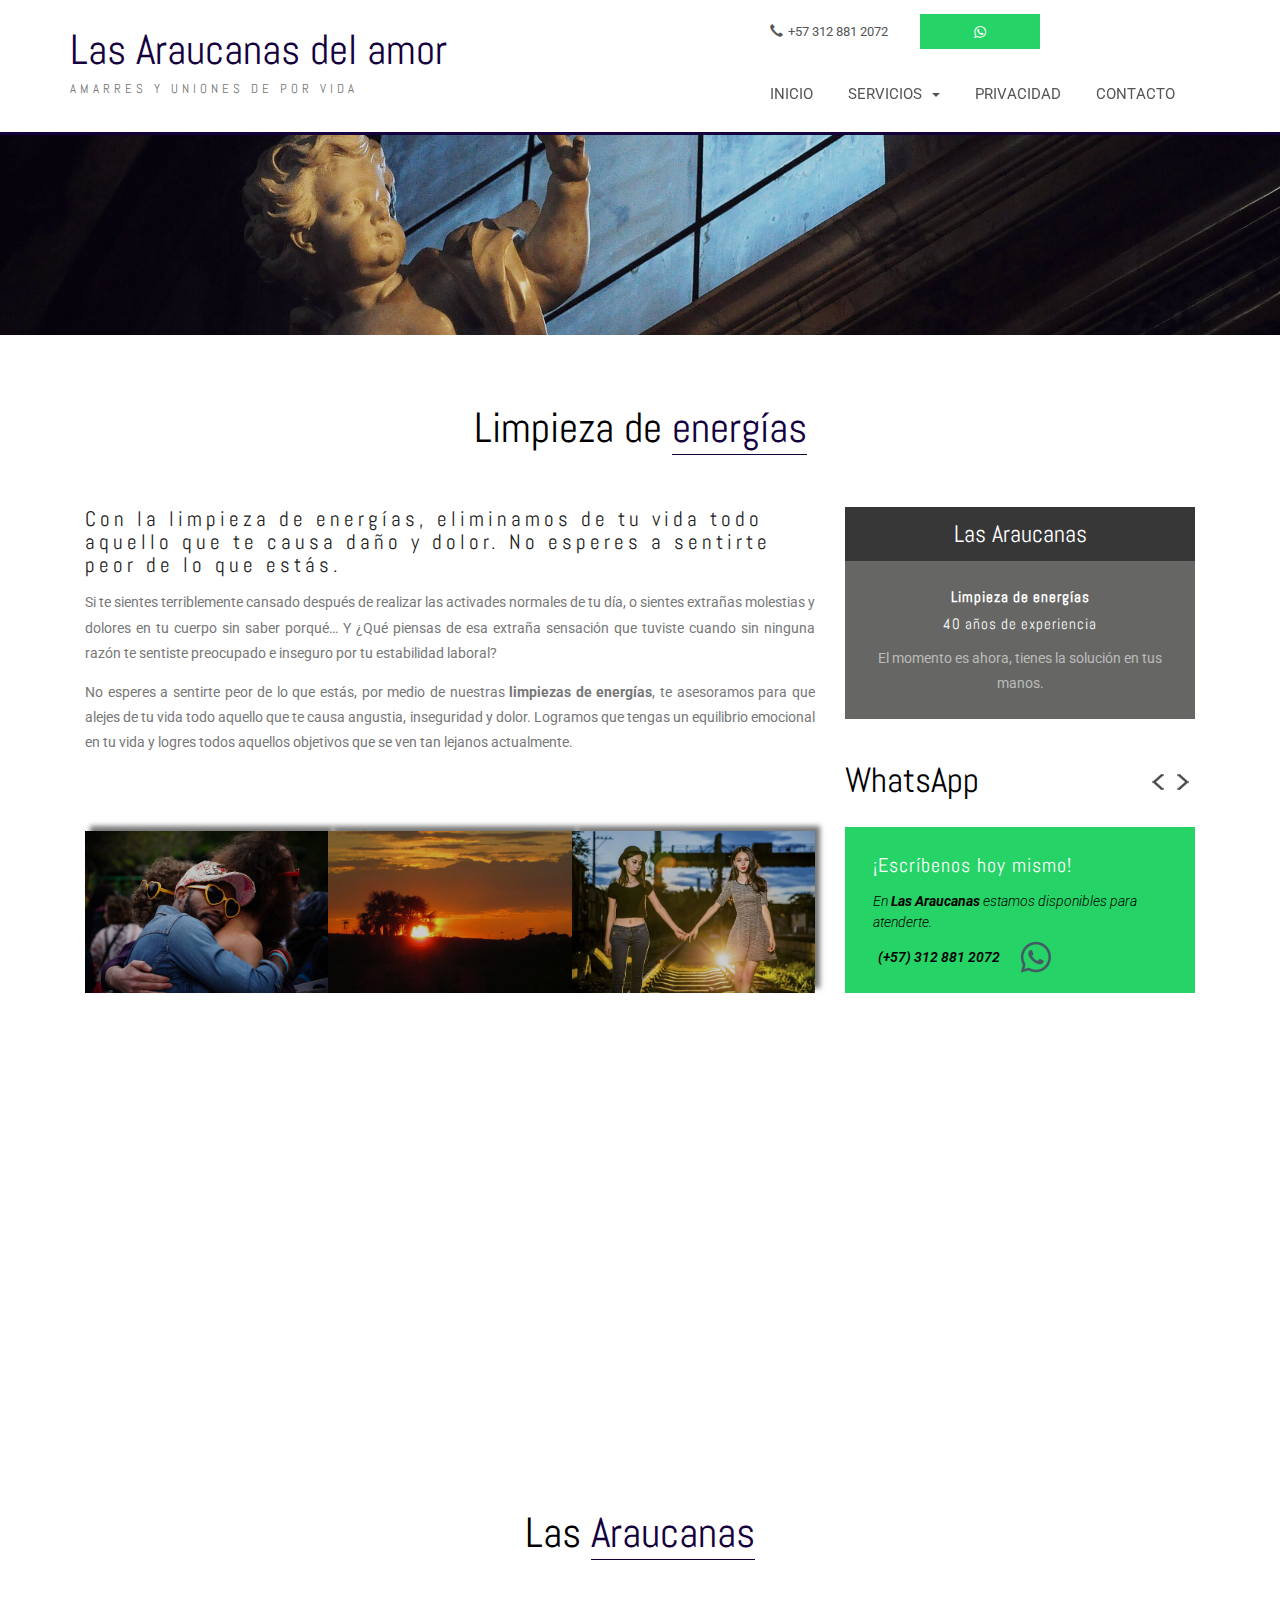
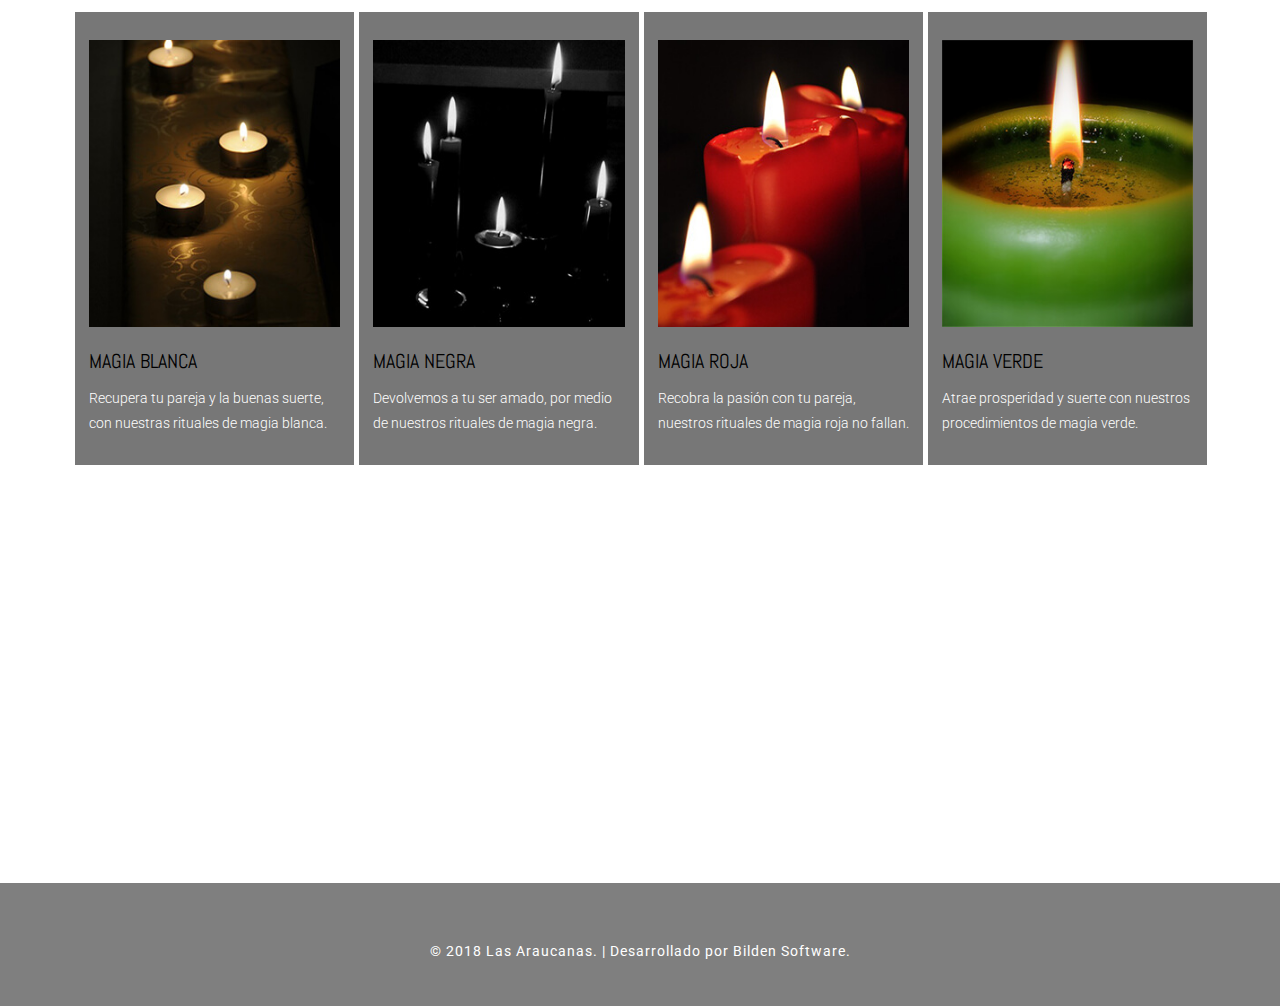
<file: limpieza.html>
<!DOCTYPE html>

<html lang="es" class="no-js">

<head>
	<!--Inicio meta tags SEO-->
	
    <!--Inicio meta para móviles-->
    <meta name="viewport" content="width=device-width, initial-scale=1, maximum-scale=1, minimum-scale=1, user-scalable=0"/>
    <meta http-equiv="X-UA-Compatible" content="IE=Edge"/>
	
    <!--Inicio meta caracteres-->
    <meta charset="utf-8"/>
    
    <!--Inicio meta autor-->
    <meta name="author" content="Bilden Software"/>
    
    <!--Inicio meta palabras clave-->
    <meta name="keywords" content="Amarres de amor, amarres para el amor, tarot, hechizos de amor, rituales de atracción, rituales de amor efectivos, brujeria para el amor, conjuros para enamorar, recuperar su pareja, rituales para la buena suerte, limpieza de energías, magia roja para el amor, magia negra para el amor, prosperidad y suerte"/>
    
    <!--Inicio meta descripción-->
    <meta name="description" content="Recupera hoy mismo a tu ser amado, amarres y hechizos de amor. Contáctanos (+57) 312 881 2072."/>
    
    <!--Inicio meta hrfeflang-->
    <link rel="alternate" hreflang="es-CO" href="http://www.lasaraucanas.com"/>
    
    <!--Inicio meta canonical-->
    <link rel="canonical" href="http://www.lasaraucanas.com"/>
    
    <!--Inicio meta robots-->
    <meta name="robots" content="index,follow"/>
    
    <!--Inicio favicon-->
    <link rel="shortcut icon" type="image/x-icon" href="images/favicon.ico">
    
    <title>Limpieza - Las Araucanas</title>
	
	<script type="application/x-javascript"> 
		addEventListener("load", function() { 
			setTimeout(hideURLbar, 0);
		},
		false); 
		function hideURLbar() { 
			window.scrollTo(0,1); 
		}
 	</script>
	<!--Fin meta tags SEO-->
	
    <!--Inicio archivos CSS-->
    <link href="css/bootstrap.css" type="text/css" rel="stylesheet" media="all"/>
    <link href="css/style.css" type="text/css" rel="stylesheet" media="all"/>
    <link rel="stylesheet" href="css/flexslider.css" type="text/css" media="screen"/>
    <link href="css/font-awesome.css" rel="stylesheet"/> 
	<!--Fin archivos CSS-->
	
    <!--Inicio archivos JS-->
	<script src="js/jquery-1.11.1.min.js"></script>
    <!--Fin archivos JS--> 
    
    <!--Inicio fuentes web-->
    <link href="//fonts.googleapis.com/css?family=Abel" rel="stylesheet"/>
    <link href="//fonts.googleapis.com/css?family=Roboto:100,100i,300,300i,400,400i,500,500i,700,700i,900,900i" rel="stylesheet"/>
    <!--Fin fuentes web-->
    
    <!--Inicio Google Analytics-->
	<script async src="https://www.googletagmanager.com/gtag/js?id=UA-108309609-1"></script>
    <script>window.dataLayer = window.dataLayer || [];function gtag(){dataLayer.push(arguments);}gtag('js', new Date());gtag('config', 'UA-108309609-1');
    </script>
	<!--Fin Google Analytics-->
    
    <!--Inicio Google Tag Manager-->
	<script>
		(function(w,d,s,l,i){w[l]=w[l]||[];w[l].push({'gtm.start':
		new Date().getTime(),event:'gtm.js'});var f=d.getElementsByTagName(s)[0],
		j=d.createElement(s),dl=l!='dataLayer'?'&l='+l:'';j.async=true;j.src='https://www.googletagmanager.com/gtm.js?id='+i+dl;f.parentNode.insertBefore(j,f);})(window,document,'script','dataLayer','GTM-MX69KQW');
    </script>
	<!--Fin Google Tag Manager-->
</head>

<body>
	<!--Inicio Google Tag Manager-->
	<noscript><iframe src="https://www.googletagmanager.com/ns.html?id=GTM-MX69KQW" height="0" width="0" style="display:none;visibility:hidden"></iframe></noscript>
	<!--Fin Google Tag Manager-->
    
	<!--Inicio header-->
	<div class="header">
    	<nav class="navbar navbar-default">
        	<div class="container">
            	<div class="navbar-header navbar-left">
                	<h1><a href="index.html">Las Araucanas del amor <span>AMARRES Y UNIONES DE POR VIDA</span></a></h1>
				</div>
				
                <!--Inicio navegación-->
                <button type="button" class="navbar-toggle collapsed" data-toggle="collapse" data-target="#bs-example-navbar-collapse-1">
                	<span class="sr-only">Toggle navigation</span>
					<span class="icon-bar"></span>
					<span class="icon-bar"></span>
					<span class="icon-bar"></span>
				</button>
                <!--Fin navegación-->
                
                <!--Inicio header derecho-->
				<div class="header-right">
                	<div class="agileits-topnav">
                    	<ul>
                        	<li><a href="tel://+573128812072"><span class="glyphicon glyphicon-earphone"></span>+57 312 881 2072</a></li>
							<li class="social-icons"> 
								<ul>
									<li><a href="https://api.whatsapp.com/send?phone=573128812072&text=Hola%2C%20deseo%20más%20información.%20Las%20Araucanas." target="_blank" class="fa fa-whatsapp icon icon-border whatsapp"></a></li>
								</ul>
								<div class="clearfix"></div> 
							</li>
						</ul>
					</div>
                    <!--Fin header derecho-->
                    
					<!--Inicio del menú-->
					<div class="collapse navbar-collapse navbar-right" id="bs-example-navbar-collapse-1">					
						<ul class="nav navbar-nav navbar-left">
                        	<li><a href="index.html" class="link link--yaku"><span>I</span><span>N</span><span>I</span><span>C</span><span>I</span><span>O</span></a></li>
                            <li><a href="#" class="dropdown-toggle link link--yaku" data-toggle="dropdown" role="button" aria-haspopup="true" aria-expanded="false"><span>S</span><span>E</span><span>R</span><span>V</span><span>I</span><span>C</span><span>I</span><span>O</span><span>S</span><span class="caret"></span></a>
                            	<ul class="dropdown-menu">
                            		<li><a href="amarres.html" class="link link--yaku"><span>A</span><span>M</span><span>A</span><span>R</span><span>R</span><span>E</span><span>S</span></a></li>
                                    <li><a href="hechizos.html" class="link link--yaku"><span>H</span><span>E</span><span>C</span><span>H</span><span>I</span><span>Z</span><span>O</span><span>S</span></a></li>
                                    <li><a href="tarot.html" class="link link--yaku"><span>T</span><span>A</span><span>R</span><span>O</span><span>T</span></a></li>
                                    <li class="active"><a href="#" class="link link--yaku"><span>L</span><span>I</span><span>M</span><span>P</span><span>I</span><span>E</span><span>Z</span><span>A</span></a></li>
                                    <li><a href="prosperidad.html" class="link link--yaku"><span>P</span><span>R</span><span>O</span><span>S</span><span>P</span><span>E</span><span>R</span><span>I</span><span>D</span><span>A</span><span>D</span></a></li>
								</ul>
							</li>
							<li><a href="privacidad.html" class="link link--yaku"><span>P</span><span>R</span><span>I</span><span>V</span><span>A</span><span>C</span><span>I</span><span>D</span><span>A</span><span>D</span></a></li>
							<li><a href="contacto.html" class="link link--yaku"><span>C</span><span>O</span><span>N</span><span>T</span><span>A</span><span>C</span><span>T</span><span>O</span></a></li>
						</ul>		
						<div class="clearfix"></div>
					</div>
                    <!--Fin del menú-->
				</div>
				<div class="clearfix"></div>
			</div>	
		</nav>		
	</div>	
	<!--Fin header-->
    
	<div class="banner about-bnr">
		<div class="container"></div>
  	</div>
	
    <!--Inicio about-->
	<div class="about">
    	<div class="container">
			<h3 class="w3ls-title1">Limpieza de <span>energías</span></h3>
			<div class="about-agileinfo w3layouts">
            	<div class="col-md-8 about-wthree-grids grid-top">
					<h4>Con la limpieza de energías, eliminamos de tu vida todo aquello que te causa daño y dolor. No esperes a sentirte peor de lo que estás.</h4>
					<p class="top">Si te sientes terriblemente cansado después de realizar las activades normales de tu día, o sientes extrañas molestias y dolores en tu cuerpo sin saber porqué… Y ¿Qué piensas de esa extraña sensación que tuviste cuando sin ninguna razón te sentiste preocupado e inseguro por tu estabilidad laboral?</p>
					<p>No esperes a sentirte peor de lo que estás, por medio de nuestras <strong>limpiezas de energías</strong>, te asesoramos para que alejes de tu vida todo aquello que te causa angustia, inseguridad y dolor. Logramos que tengas un equilibrio emocional en tu vida y logres todos aquellos objetivos que se ven tan lejanos actualmente.</p>
                    <br><br>		
					<div class="about-w3agilerow">
						<div class="col-md-4 about-w3imgs">
							<img src="images/hombres.jpg" alt="Parejas del mismo sexo" class="img-responsive zoom-img"/>
						</div>
						<div class="col-md-4 about-w3imgs">
							<img src="images/llano.jpg" alt="Las Araucanas" class="img-responsive zoom-img"/>
						</div>
						<div class="col-md-4 about-w3imgs">
							<img src="images/mujeres.jpg" alt="Parejas del mismo sexo" class="img-responsive zoom-img"/>
						</div>
						<div class="clearfix"> </div>
					</div>
				</div>
                <div class="col-md-4 about-wthree-grids">
                	<div class="offic-time">
                    	<div class="time-top">
                        	<h4>Las Araucanas</h4>
						</div>
						<div class="time-bottom">
							<h5><strong>Limpieza de energías</strong></h5>
							<h5>40 años de experiencia</h5>
							<p>El momento es ahora, tienes la solución en tus manos.</p>
						</div>
					</div>
                    <div class="testi">
                    	<h3 class="w3ls-title1">WhatsApp</h3>
						<!--Inicio slider JS-->
						<script src="js/responsiveslides.min.js"></script>
						<script>
							$(function () {
								// Slideshow 5
								$("#slider5").responsiveSlides( {
									auto: true,
									pager: false,
									nav: true,
									speed: 500,
									namespace: "callbacks",
									before: function () {
										$('.events').append("<li>before event fired.</li>");
									},
									after: function () {
										$('.events').append("<li>after event fired.</li>");
									}
							  	});
							});
						</script>
                        <div id="top" class="callbacks_container">
                        	<ul class="rslides" id="slider5">
                            	<li>
                                	<div class="testi-slider">
                                    	<h4>¡Escríbenos hoy mismo!</h4>
                                        <p>En <strong>Las Araucanas</strong> estamos disponibles para atenderte.</p>
                                        <div class="testi-subscript">
                                        	<p><a href="https://api.whatsapp.com/send?phone=573128812072&text=Hola%2C%20deseo%20más%20información.%20Las%20Araucanas." target="_blank">(+57) 312 881 2072</a></p>
											<span class="w3-agilesub"></span>
										</div>	
									</div>
								</li>
								<li>
									<div class="testi-slider">
                                    	<h4>¡Escríbenos hoy mismo!</h4>
                                        <p>En <strong>Las Araucanas</strong> estamos disponibles para atenderte.</p>
                                        <div class="testi-subscript">
                                        	<p><a href="https://api.whatsapp.com/send?phone=573128812072&text=Hola%2C%20deseo%20más%20información.%20Las%20Araucanas." target="_blank">(+57) 312 881 207</a></p>
											<span class="w3-agilesub"></span>
										</div>	
									</div>
								</li>
							</ul>	
						</div>
					</div>
				</div>	
				<div class="clearfix"></div>
			</div>
		</div>
	</div>
	<!--Fin about-->
	
    <!--Inicio about slid-->
	<div class="about-slid agileits-w3layouts"> 
		<div class="container">
			<div class="about-slid-info"> 
				<h2><strong>Limpieza de energías, resultados en 24 horas.</strong></h2>
				<p>En <strong>Las Araucanas</strong>, tu consulta será completamente <strong>GRATIS</strong>, en caso que requieras de nuestros servicios el valor del mismo dependerá de la complejidad, tiempo de ejecución y características de los mismos; de esta manera el valor del servicio solicitado va de acuerdo a tus necesidades y el valor te será informado con claridad para tu respectiva aprobación.</p>
			</div>
		</div>
	</div>
	<!--Fin about slid-->
    
	<!--Inicio about team-->
	<div class="about-team"> 
		<div class="container">
			<h3 class="w3ls-title1">Las <span>Araucanas</span></h3>
			<div class="team-agileitsinfo">
				<div class="col-md-3 about-team-grids">
					<img src="images/magia-blanca.jpg" alt="Magia blanca"/>
					<div class="team-w3lstext">
						<h4><span>MAGIA BLANCA</span></h4>
						<p>Recupera tu pareja y la buenas suerte, con nuestras rituales de magia blanca.</p>
					</div>
					<div class="social-icons caption"> 
						<ul>
							<li><a href="#" class="fa fa-whatsapp whatsapp"></a></li> 
						</ul>
						<div class="clearfix"></div>  
					</div>
				</div>
				<div class=" col-md-3 about-team-grids">
					<img src="images/magia-negra.jpg" alt="Magia negra"/>
					<div class="team-w3lstext">
						<h4><span>MAGIA NEGRA</span></h4>
						<p>Devolvemos a tu ser amado, por medio de nuestros rituales de magia negra.</p>
					</div>
					<div class="social-icons caption"> 
						<ul>
							<li><a href="#" class="fa fa-whatsapp whatsapp"></a></li>
						</ul>
						<div class="clearfix"> </div>  
					</div>
				</div>
				<div class="col-md-3 about-team-grids">
					<img src="images/magia-roja.jpg" alt="Magia roja"/>
					<div class="team-w3lstext">
						<h4><span>MAGIA ROJA</span></h4>
						<p>Recobra la pasión con tu pareja, nuestros rituales de magia roja no fallan.</p>
					</div>
					<div class="social-icons caption"> 
						<ul>
							<li><a href="#" class="fa fa-whatsapp whatsapp"></a></li>
						</ul>
						<div class="clearfix"></div>  
					</div>
				</div>
				<div class="col-md-3 about-team-grids">
					<img src="images/magia-verde.jpg" alt="Magia verde"/>
					<div class="team-w3lstext">
						<h4><span>MAGIA VERDE</span></h4>
						<p>Atrae prosperidad y suerte con nuestros procedimientos de magia verde.</p>
					</div>
					<div class="social-icons caption"> 
						<ul>
							<li><a href="#" class="fa fa-whatsapp whatsapp"></a></li>
						</ul>
						<div class="clearfix"></div>  
					</div>
				</div>
				<div class="clearfix"></div>
			</div>
		</div>
	</div>
	<!--Fin about team-->
	
	<!--Inicio footer -->
	<div class="footer">
    	<div class="container">
        	<h3 class="w3ltitle"><strong>COMUNÍCATE HOY MISMO</strong></h3>
			<div class="footer-agileinfo">
				<div class="col-md-6 footer-left">
					<h5><a>Llámanos hoy mismo</a></h5>
					<div class="w3ls-more">
						<a href="https://api.whatsapp.com/send?phone=573128812072&text=Hola%2C%20deseo%20más%20información.%20Las%20Araucanas." target="_blank" class="effect6">WhatsApp</a>
					</div>
				</div>
				<div class="col-md-6 footer-right">
					<div class="address">
						<div class="col-xs-2 contact-grdl">
							<span class="glyphicon glyphicon-phone" aria-hidden="true"></span>
						</div>
						<div class="col-xs-10 contact-grdr">
							<a href="tel:+573128812072"><p>+57 312 881 2072</p></a>
						</div>
						<div class="clearfix"></div>
					</div>
					<div class="address">
						<div class="col-xs-2 contact-grdl">
							<span class="glyphicon glyphicon-send" aria-hidden="true"></span>
						</div>
						<div class="col-xs-10 contact-grdr">
							<p>Calle 13 sur # 22 - 49</p>
						</div>
						<div class="clearfix"></div>
					</div>
					<div class="address">
						<div class="col-xs-2 contact-grdl">
							<span class="glyphicon glyphicon-phone" aria-hidden="true"></span>
						</div>
						<div class="col-xs-10 contact-grdr">
							<a href="tel:+0317892769"><p>+031 789 2769</p></a>
						</div>
						<div class="clearfix"></div>
					</div>
				</div>
				<div class="clearfix"></div>
			</div>
		</div>
		<!--Inicio copyright-->
		<div class="copy-right agileits-w3layouts">
        	<div class="container"> 
				<p>© 2018 Las Araucanas. | Desarrollado por <a target="_blank" href="http://bildensoftware.com/"> Bilden Software</a>.</p>	
			</div>
		</div>
		<!--Fin copyright-->
	</div>
	<!--Fin footer-->
	
    <!--Inicio smooth-scrolling JS-->
	<script type="text/javascript" src="js/move-top.js"></script>
	<script type="text/javascript" src="js/easing.js"></script>	
	<script type="text/javascript">
		jQuery(document).ready(function($) {
			$(".scroll").click(function(event) {
				event.preventDefault();
			$('html,body').animate( {
				scrollTop:$(this.hash).offset().top
			},1000);
			});
		});
	</script>
	<!--Fin smooth-scrolling JS-->
    	
	<!--Inicio smooth-scrolling-of-move-up JS-->
	<script type="text/javascript">
		$(document).ready(function() {
			$().UItoTop({ easingType: 'easeOutQuart'});
		});
	</script>
	<!--Fin smooth-scrolling-of-move-up JS-->
	
    <!--Inicio Bootstrap JS-->
    <script src="js/bootstrap.js"></script>
    <!--Fin Bootstrap JS-->
    
    <!--Inicio WhatsApp-->
	<script type="text/javascript">
		(function () {
			var options = {
            whatsapp: "+573128812072", // WhatsApp number
            company_logo_url: "//static.whatshelp.io/img/flag.png", // URL of company logo (png, jpg, gif)
            greeting_message: "Resolvemos tus problemas en 24 horas, escríbenos ¡YA!.", // Text of greeting message
            call_to_action: "Consulta gratuita por WhatsApp.", // Call to action
            position: "right", // Position may be 'right' or 'left'
        };
        var proto = document.location.protocol, host = "whatshelp.io", url = proto + "//static." + host;
        var s = document.createElement('script'); s.type = 'text/javascript'; s.async = true; s.src = url + '/widget-send-button/js/init.js';
        s.onload = function () { WhWidgetSendButton.init(host, proto, options); };
        var x = document.getElementsByTagName('script')[0]; x.parentNode.insertBefore(s, x);
    	})();
	</script>
	<!--Fin WhatsApp-->
    
    <!--Inicio chat-->
	<script type="text/javascript">
    	var Tawk_API=Tawk_API||{}, Tawk_LoadStart=new Date();
    	(function(){
			var s1=document.createElement("script"),s0=document.getElementsByTagName("script")[0];
			s1.async=true;
			s1.src='https://embed.tawk.to/59e7db69c28eca75e4626d7d/default';
			s1.charset='UTF-8';
			s1.setAttribute('crossorigin','*');
			s0.parentNode.insertBefore(s1,s0);
    	})();
    </script>
	<!--Fin chat-->
    
    <!--Inicio Google AdWords-->
	<script type="text/javascript">
		/* <![CDATA[ */
			var google_conversion_id = 830395968;
			var google_conversion_label = "uVJpCMmR-3YQwKz7iwM";
			var google_remarketing_only = false;
		/* ]]> */
	</script>
	<script type="text/javascript" src="//www.googleadservices.com/pagead/conversion.js"></script>
	<noscript>
		<div style="display:inline;">
			<img height="1" width="1" style="border-style:none;" alt="Google Tag Manager" src="//www.googleadservices.com/pagead/conversion/830395968/?label=uVJpCMmR-3YQwKz7iwM&amp;guid=ON&amp;script=0"/>
		</div>
	</noscript>
    <!--Fin Google AdWords-->
</body>
</html>
</file>
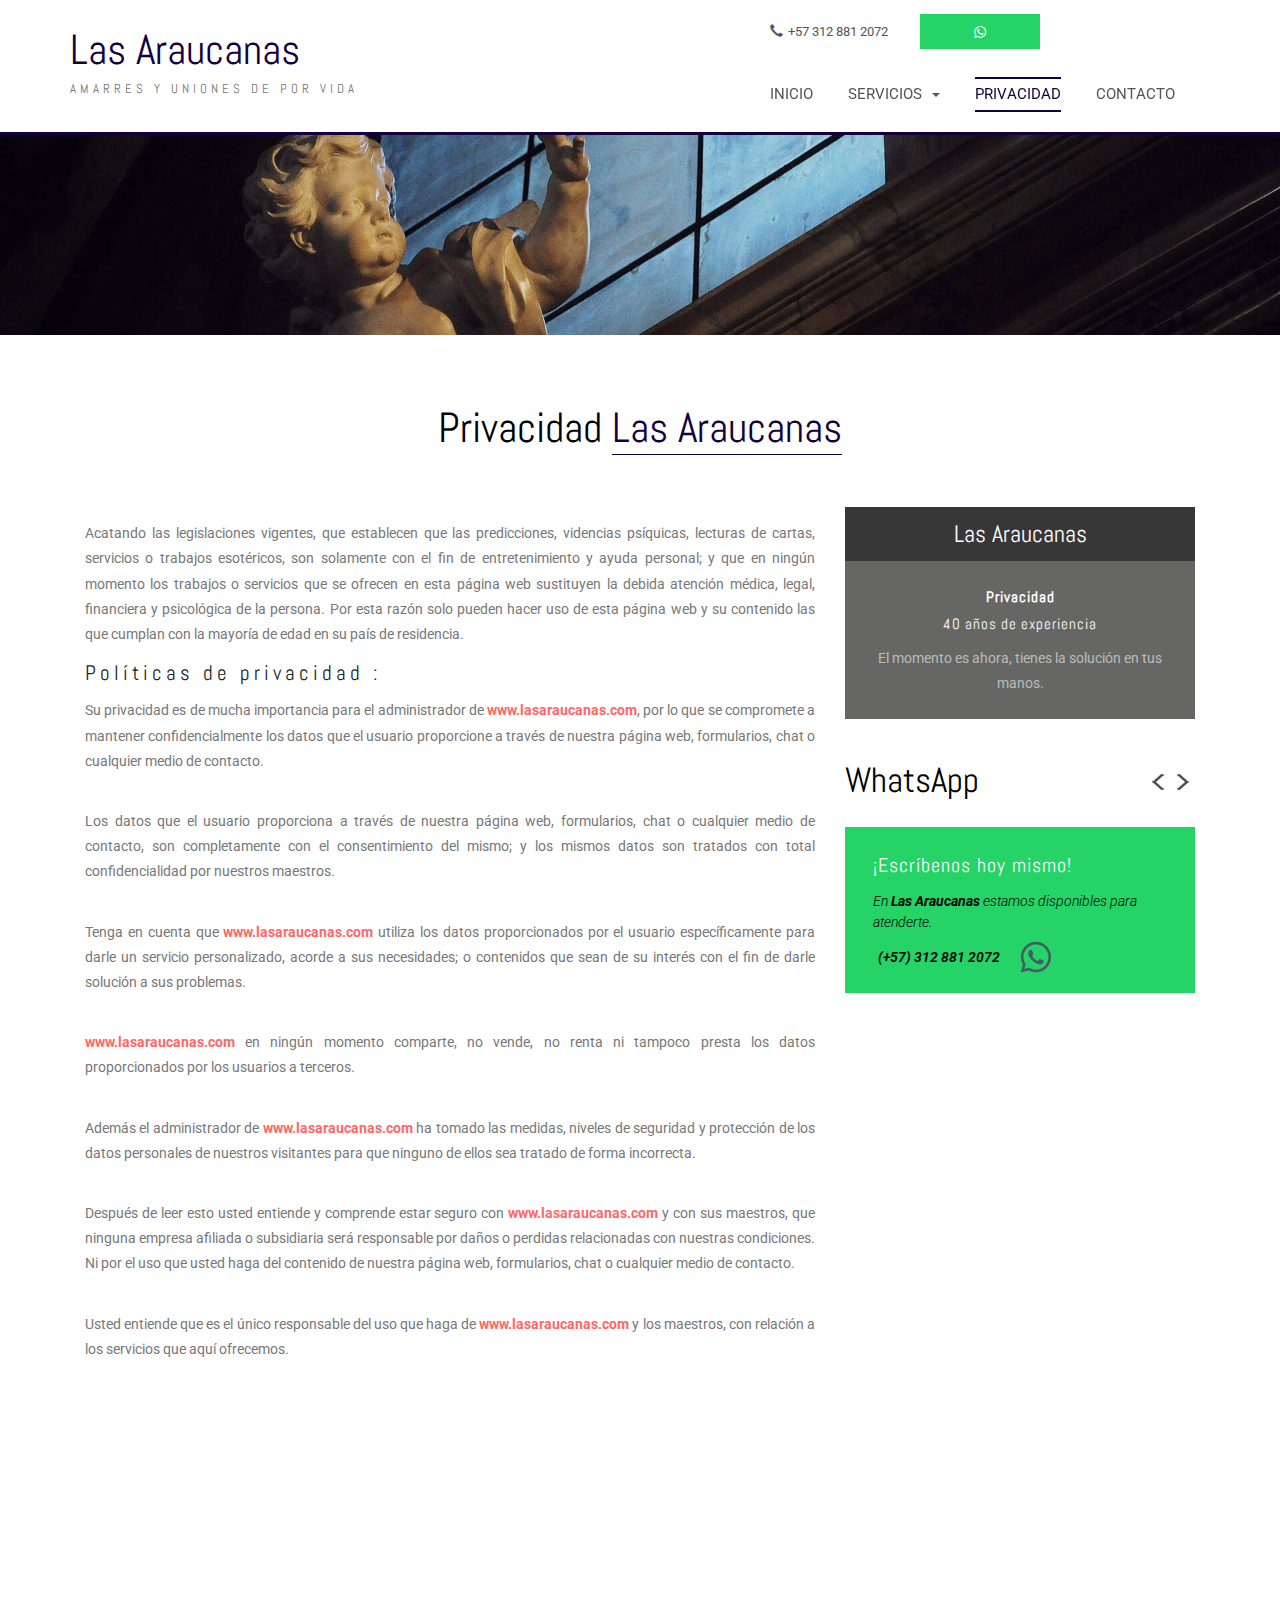
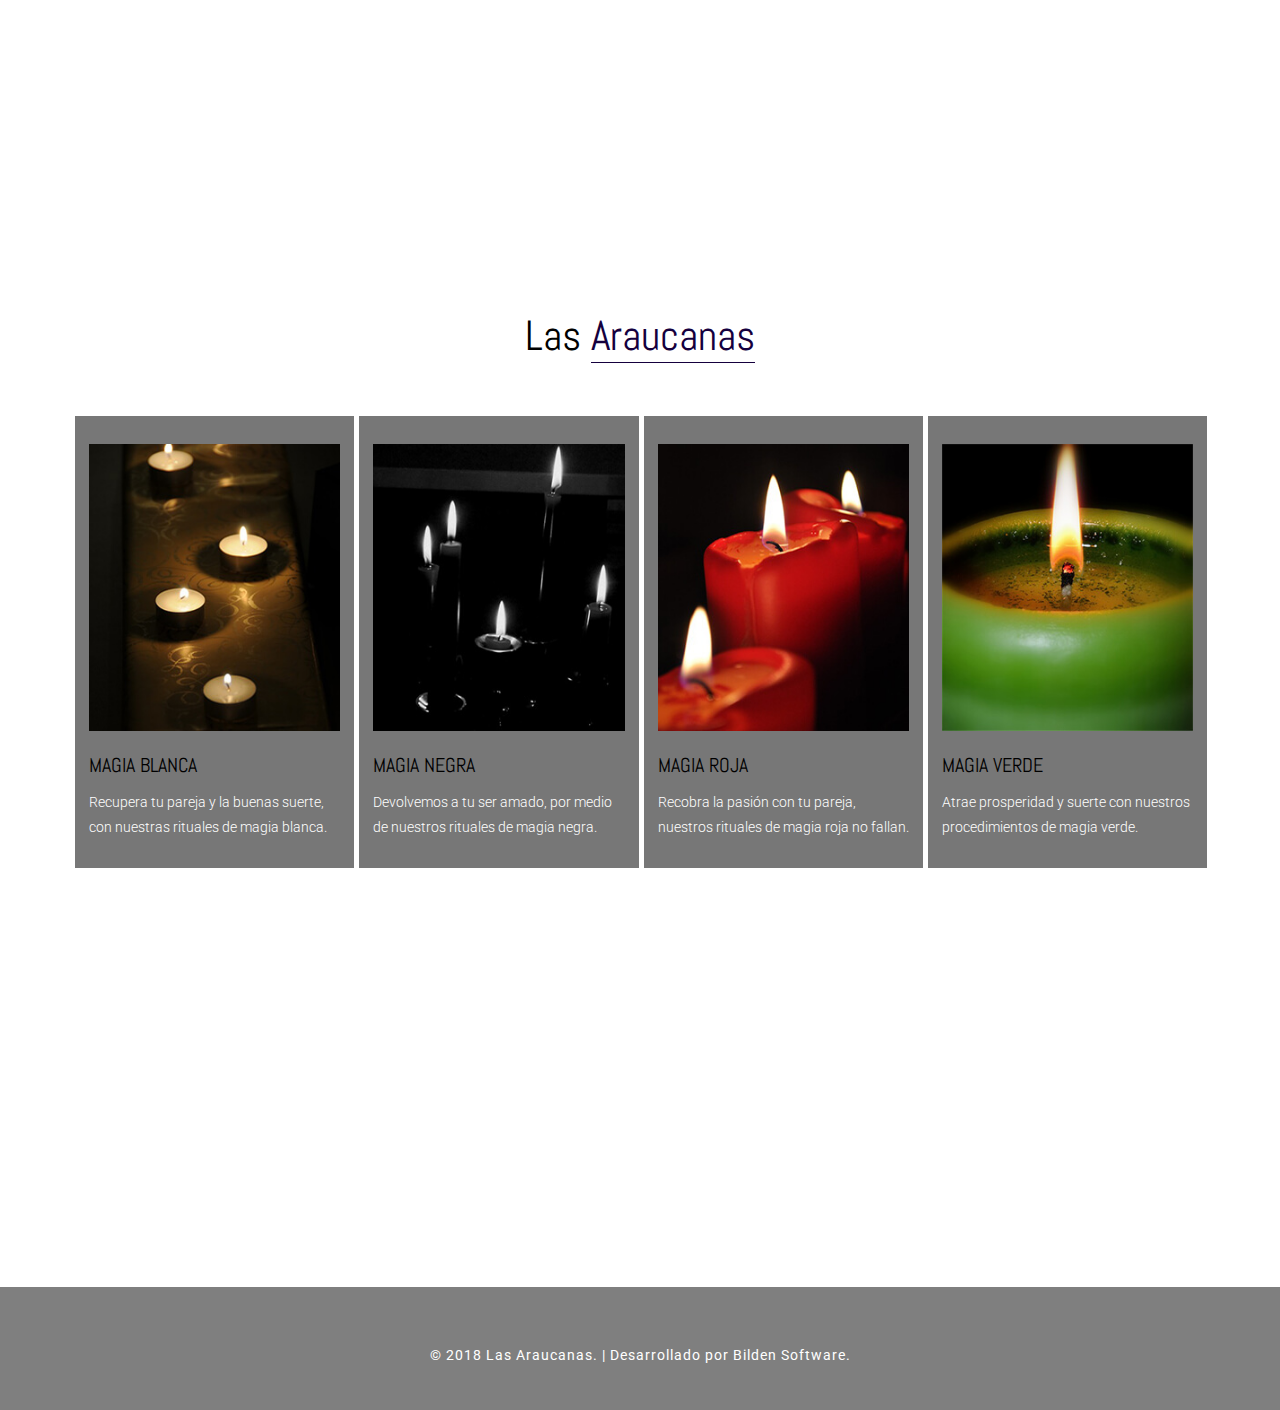
<file: privacidad.html>
<!DOCTYPE html>

<html lang="es" class="no-js">

<head>
	<!--Inicio meta tags SEO-->
	
    <!--Inicio meta para móviles-->
    <meta name="viewport" content="width=device-width, initial-scale=1, maximum-scale=1, minimum-scale=1, user-scalable=0"/>
    <meta http-equiv="X-UA-Compatible" content="IE=Edge"/>
	
    <!--Inicio meta caracteres-->
    <meta charset="utf-8"/>
    
    <!--Inicio meta autor-->
    <meta name="author" content="Bilden Software"/>
    
    <!--Inicio meta palabras clave-->
    <meta name="keywords" content="Amarres de amor, amarres para el amor, tarot, hechizos de amor, rituales de atracción, rituales de amor efectivos, brujeria para el amor, conjuros para enamorar, recuperar su pareja, rituales para la buena suerte, limpieza de energías, magia roja para el amor, magia negra para el amor, prosperidad y suerte"/>
    
    <!--Inicio meta descripción-->
    <meta name="description" content="Recupera hoy mismo a tu ser amado, amarres y hechizos de amor. Contáctanos (+57) 312 881 2072."/>
    
    <!--Inicio meta hrfeflang-->
    <link rel="alternate" hreflang="es-CO" href="http://www.lasaraucanas.com"/>
    
    <!--Inicio meta canonical-->
    <link rel="canonical" href="http://www.lasaraucanas.com"/>
    
    <!--Inicio meta robots-->
    <meta name="robots" content="index,follow"/>
    
    <!--Inicio favicon-->
    <link rel="shortcut icon" type="image/x-icon" href="images/favicon.ico">
    
    <title>Privacidad - Las Araucanas</title>
	
	<script type="application/x-javascript"> 
		addEventListener("load", function() { 
			setTimeout(hideURLbar, 0);
		},
		false); 
		function hideURLbar() { 
			window.scrollTo(0,1); 
		}
 	</script>
	<!--Fin meta tags SEO-->
	
    <!--Inicio archivos CSS-->
    <link href="css/bootstrap.css" type="text/css" rel="stylesheet" media="all"/>
    <link href="css/style.css" type="text/css" rel="stylesheet" media="all"/>
    <link rel="stylesheet" href="css/flexslider.css" type="text/css" media="screen"/>
    <link href="css/font-awesome.css" rel="stylesheet"/> 
	<!--Fin archivos CSS-->
	
    <!--Inicio archivos JS-->
	<script src="js/jquery-1.11.1.min.js"></script>
    <!--Fin archivos JS--> 
    
    <!--Inicio fuentes web-->
    <link href="//fonts.googleapis.com/css?family=Abel" rel="stylesheet"/>
    <link href="//fonts.googleapis.com/css?family=Roboto:100,100i,300,300i,400,400i,500,500i,700,700i,900,900i" rel="stylesheet"/>
    <!--Fin fuentes web-->
    
    <!--Inicio Google Analytics-->
	<script async src="https://www.googletagmanager.com/gtag/js?id=UA-108309609-1"></script>
    <script>window.dataLayer = window.dataLayer || [];function gtag(){dataLayer.push(arguments);}gtag('js', new Date());gtag('config', 'UA-108309609-1');
    </script>
	<!--Fin Google Analytics-->
    
    <!--Inicio Google Tag Manager-->
	<script>
		(function(w,d,s,l,i){w[l]=w[l]||[];w[l].push({'gtm.start':
		new Date().getTime(),event:'gtm.js'});var f=d.getElementsByTagName(s)[0],
		j=d.createElement(s),dl=l!='dataLayer'?'&l='+l:'';j.async=true;j.src='https://www.googletagmanager.com/gtm.js?id='+i+dl;f.parentNode.insertBefore(j,f);})(window,document,'script','dataLayer','GTM-MX69KQW');
    </script>
	<!--Fin Google Tag Manager-->
</head>

<body>
	<!--Inicio Google Tag Manager-->
	<noscript><iframe src="https://www.googletagmanager.com/ns.html?id=GTM-MX69KQW" height="0" width="0" style="display:none;visibility:hidden"></iframe></noscript>
	<!--Fin Google Tag Manager-->
    
	<!--Inicio header-->
	<div class="header">
    	<nav class="navbar navbar-default">
        	<div class="container">
            	<div class="navbar-header navbar-left">
                	<h1><a href="index.html">Las Araucanas <span>AMARRES Y UNIONES DE POR VIDA</span></a></h1>
				</div>
				
                <!--Inicio navegación-->
                <button type="button" class="navbar-toggle collapsed" data-toggle="collapse" data-target="#bs-example-navbar-collapse-1">
                	<span class="sr-only">Toggle navigation</span>
					<span class="icon-bar"></span>
					<span class="icon-bar"></span>
					<span class="icon-bar"></span>
				</button>
                <!--Fin navegación-->
                
                <!--Inicio header derecho-->
				<div class="header-right">
                	<div class="agileits-topnav">
                    	<ul>
                        	<li><a href="tel://++573128812072"><span class="glyphicon glyphicon-earphone"></span>+57 312 881 2072</a></li>
							<li class="social-icons"> 
								<ul>
									<li><a href="https://api.whatsapp.com/send?phone=+573128812072&text=Hola%2C%20deseo%20más%20información.%20Las%20Araucanas." target="_blank" class="fa fa-whatsapp icon icon-border whatsapp"></a></li>
								</ul>
								<div class="clearfix"></div> 
							</li>
						</ul>
					</div>
                    <!--Fin header derecho-->
                    
					<!--Inicio del menú-->
					<div class="collapse navbar-collapse navbar-right" id="bs-example-navbar-collapse-1">					
						<ul class="nav navbar-nav navbar-left">
                        	<li><a href="index.html" class="link link--yaku"><span>I</span><span>N</span><span>I</span><span>C</span><span>I</span><span>O</span></a></li>
                            <li><a href="#" class="dropdown-toggle link link--yaku" data-toggle="dropdown" role="button" aria-haspopup="true" aria-expanded="false"><span>S</span><span>E</span><span>R</span><span>V</span><span>I</span><span>C</span><span>I</span><span>O</span><span>S</span><span class="caret"></span></a>
                            	<ul class="dropdown-menu">
                            		<li><a href="amarres.html" class="link link--yaku"><span>A</span><span>M</span><span>A</span><span>R</span><span>R</span><span>E</span><span>S</span></a></li>
                                    <li><a href="hechizos.html" class="link link--yaku"><span>H</span><span>E</span><span>C</span><span>H</span><span>I</span><span>Z</span><span>O</span><span>S</span></a></li>
                                    <li><a href="tarot.html" class="link link--yaku"><span>T</span><span>A</span><span>R</span><span>O</span><span>T</span></a></li>
                                    <li><a href="limpieza.html" class="link link--yaku"><span>L</span><span>I</span><span>M</span><span>P</span><span>I</span><span>E</span><span>Z</span><span>A</span></a></li>
                                    <li><a href="prosperidad.html" class="link link--yaku"><span>P</span><span>R</span><span>O</span><span>S</span><span>P</span><span>E</span><span>R</span><span>I</span><span>D</span><span>A</span><span>D</span></a></li>
								</ul>
							</li>
							<li class="active"><a href="#" class="link link--yaku"><span>P</span><span>R</span><span>I</span><span>V</span><span>A</span><span>C</span><span>I</span><span>D</span><span>A</span><span>D</span></a></li>
							<li><a href="contacto.html" class="link link--yaku"><span>C</span><span>O</span><span>N</span><span>T</span><span>A</span><span>C</span><span>T</span><span>O</span></a></li>
						</ul>		
						<div class="clearfix"></div>
					</div>
                    <!--Fin del menú-->
				</div>
				<div class="clearfix"></div>
			</div>	
		</nav>		
	</div>	
	<!--Fin header-->
    
	<div class="banner about-bnr">
		<div class="container"></div>
  	</div>
	
    <!--Inicio about-->
	<div class="about">
    	<div class="container">
			<h3 class="w3ls-title1">Privacidad <span>Las Araucanas</span></h3>
			<div class="about-agileinfo w3layouts">
            	<div class="col-md-8 about-wthree-grids grid-top">
					<p class="top">Acatando las legislaciones vigentes, que establecen que las predicciones, videncias psíquicas, lecturas de cartas, servicios o trabajos esotéricos, son solamente con el fin de entretenimiento y ayuda personal; y que en ningún momento los trabajos o servicios que se ofrecen en esta página web sustituyen la debida atención médica, legal, financiera y psicológica de la persona. Por esta razón solo pueden hacer uso de esta página web y su contenido las que cumplan con la mayoría de edad en su país de residencia.</p>
                    <h4>Políticas de privacidad :</h4>
					<p>Su privacidad es de mucha importancia para el administrador de <a href="http://www.lasaraucanas.com/"><strong>www.lasaraucanas.com</strong></a>, por lo que se compromete a mantener confidencialmente los datos que el usuario proporcione a través de nuestra página web, formularios, chat o cualquier medio de contacto.</p>
                	<p>Los datos que el usuario proporciona a través de nuestra página web, formularios, chat o cualquier medio de contacto, son completamente con el consentimiento del mismo; y los mismos datos son tratados con total confidencialidad por nuestros maestros.</p>
                	<p>Tenga en cuenta que <a href="http://www.lasaraucanas.com/"><strong>www.lasaraucanas.com</strong></a> utiliza los datos proporcionados por el usuario específicamente para darle un servicio personalizado, acorde a sus necesidades; o contenidos que sean de su interés con el fin de darle solución a sus problemas.</p>
                <p><a href="http://www.lasaraucanas.com/"><strong>www.lasaraucanas.com</strong></a> en ningún momento comparte,  no vende, no renta ni tampoco presta los datos proporcionados por los usuarios a terceros.</p>
                <p>Además el administrador de <a href="http://www.lasaraucanas.com/"><strong>www.lasaraucanas.com</strong></a> ha tomado las medidas, niveles de seguridad y protección de los datos personales de nuestros visitantes para que ninguno de ellos sea tratado de forma incorrecta.</p>
                <p>Después de leer esto usted entiende y comprende estar seguro con <a href="http://www.lasaraucanas.com/"><strong>www.lasaraucanas.com</strong></a> y con sus maestros, que ninguna empresa afiliada o subsidiaria será responsable por daños o perdidas relacionadas con nuestras condiciones. Ni por el uso que usted haga del contenido de nuestra página web, formularios, chat o cualquier medio de contacto.</p>
                <p>Usted entiende que es el único responsable del uso que haga de <a href="http://www.lasaraucanas.com/"><strong>www.lasaraucanas.com</strong></a> y los maestros, con relación a los servicios que aquí ofrecemos.</p>	
				</div>
                <div class="col-md-4 about-wthree-grids">
                	<div class="offic-time">
                    	<div class="time-top">
                        	<h4>Las Araucanas</h4>
						</div>
						<div class="time-bottom">
							<h5><strong>Privacidad</strong></h5>
							<h5>40 años de experiencia</h5>
							<p>El momento es ahora, tienes la solución en tus manos.</p>
						</div>
					</div>
                    <div class="testi">
                    	<h3 class="w3ls-title1">WhatsApp</h3>
						<!--Inicio slider JS-->
						<script src="js/responsiveslides.min.js"></script>
						<script>
							$(function () {
								// Slideshow 5
								$("#slider5").responsiveSlides( {
									auto: true,
									pager: false,
									nav: true,
									speed: 500,
									namespace: "callbacks",
									before: function () {
										$('.events').append("<li>before event fired.</li>");
									},
									after: function () {
										$('.events').append("<li>after event fired.</li>");
									}
							  	});
							});
						</script>
                        <div id="top" class="callbacks_container">
                        	<ul class="rslides" id="slider5">
                            	<li>
                                	<div class="testi-slider">
                                    	<h4>¡Escríbenos hoy mismo!</h4>
                                        <p>En <strong>Las Araucanas</strong> estamos disponibles para atenderte.</p>
                                        <div class="testi-subscript">
                                        	<p><a href="https://api.whatsapp.com/send?phone=+573128812072&text=Hola%2C%20deseo%20más%20información.%20Las%20Araucanas." target="_blank">(+57) 312 881 2072</a></p>
											<span class="w3-agilesub"></span>
										</div>	
									</div>
								</li>
								<li>
									<div class="testi-slider">
                                    	<h4>¡Escríbenos hoy mismo!</h4>
                                        <p>En <strong>Las Araucanas</strong> estamos disponibles para atenderte.</p>
                                        <div class="testi-subscript">
                                        	<p><a href="https://api.whatsapp.com/send?phone=573128812072&text=Hola%2C%20deseo%20más%20información.%20Las%20Araucanas." target="_blank">(+57) 312 881 2072</a></p>
											<span class="w3-agilesub"></span>
										</div>	
									</div>
								</li>
							</ul>	
						</div>
					</div>
				</div>	
				<div class="clearfix"></div>
			</div>
		</div>
	</div>
	<!--Fin about-->
	
    <!--Inicio about slid-->
	<div class="about-slid agileits-w3layouts"> 
		<div class="container">
			<div class="about-slid-info"> 
				<h2><strong>Las Araucanas, resultados en 24 horas.</strong></h2>
				<p>En <strong>Las Araucanas</strong>, tu consulta será completamente <strong>GRATIS</strong>, en caso que requieras de nuestros servicios el valor del mismo dependerá de la complejidad, tiempo de ejecución y características de los mismos; de esta manera el valor del servicio solicitado va de acuerdo a tus necesidades y el valor te será informado con claridad para tu respectiva aprobación.</p>
			</div>
		</div>
	</div>
	<!--Fin about slid-->
    
	<!--Inicio about team-->
	<div class="about-team"> 
		<div class="container">
			<h3 class="w3ls-title1">Las <span>Araucanas</span></h3>
			<div class="team-agileitsinfo">
				<div class="col-md-3 about-team-grids">
					<img src="images/magia-blanca.jpg" alt="Magia blanca"/>
					<div class="team-w3lstext">
						<h4><span>MAGIA BLANCA</span></h4>
						<p>Recupera tu pareja y la buenas suerte, con nuestras rituales de magia blanca.</p>
					</div>
					<div class="social-icons caption"> 
						<ul>
							<li><a href="#" class="fa fa-whatsapp whatsapp"></a></li> 
						</ul>
						<div class="clearfix"></div>  
					</div>
				</div>
				<div class=" col-md-3 about-team-grids">
					<img src="images/magia-negra.jpg" alt="Magia negra"/>
					<div class="team-w3lstext">
						<h4><span>MAGIA NEGRA</span></h4>
						<p>Devolvemos a tu ser amado, por medio de nuestros rituales de magia negra.</p>
					</div>
					<div class="social-icons caption"> 
						<ul>
							<li><a href="#" class="fa fa-whatsapp whatsapp"></a></li>
						</ul>
						<div class="clearfix"> </div>  
					</div>
				</div>
				<div class="col-md-3 about-team-grids">
					<img src="images/magia-roja.jpg" alt="Magia roja"/>
					<div class="team-w3lstext">
						<h4><span>MAGIA ROJA</span></h4>
						<p>Recobra la pasión con tu pareja, nuestros rituales de magia roja no fallan.</p>
					</div>
					<div class="social-icons caption"> 
						<ul>
							<li><a href="#" class="fa fa-whatsapp whatsapp"></a></li>
						</ul>
						<div class="clearfix"></div>  
					</div>
				</div>
				<div class="col-md-3 about-team-grids">
					<img src="images/magia-verde.jpg" alt="Magia verde"/>
					<div class="team-w3lstext">
						<h4><span>MAGIA VERDE</span></h4>
						<p>Atrae prosperidad y suerte con nuestros procedimientos de magia verde.</p>
					</div>
					<div class="social-icons caption"> 
						<ul>
							<li><a href="#" class="fa fa-whatsapp whatsapp"></a></li>
						</ul>
						<div class="clearfix"></div>  
					</div>
				</div>
				<div class="clearfix"></div>
			</div>
		</div>
	</div>
	<!--Fin about team-->
	
	<!--Inicio footer -->
	<div class="footer">
    	<div class="container">
        	<h3 class="w3ltitle"><strong>COMUNÍCATE HOY MISMO</strong></h3>
			<div class="footer-agileinfo">
				<div class="col-md-6 footer-left">
					<h5><a>Llámanos hoy mismo</a></h5>
					<div class="w3ls-more">
						<a href="https://api.whatsapp.com/send?phone=+573128812072&text=Hola%2C%20deseo%20más%20información.%20Las%20Araucanas." target="_blank" class="effect6">WhatsApp</a>
					</div>
				</div>
				<div class="col-md-6 footer-right">
					<div class="address">
						<div class="col-xs-2 contact-grdl">
							<span class="glyphicon glyphicon-phone" aria-hidden="true"></span>
						</div>
						<div class="col-xs-10 contact-grdr">
							<a href="tel:++573128812072"><p>+57 312 881 2072</p></a>
						</div>
						<div class="clearfix"></div>
					</div>
					<div class="address">
						<div class="col-xs-2 contact-grdl">
							<span class="glyphicon glyphicon-send" aria-hidden="true"></span>
						</div>
						<div class="col-xs-10 contact-grdr">
							<p>Calle 13 sur # 22 - 49</p>
						</div>
						<div class="clearfix"></div>
					</div>
					<div class="address">
						<div class="col-xs-2 contact-grdl">
							<span class="glyphicon glyphicon-phone" aria-hidden="true"></span>
						</div>
						<div class="col-xs-10 contact-grdr">
							<a href="tel:+0317892769"><p>+031 789 2769</p></a>
						</div>
						<div class="clearfix"></div>
					</div>
				</div>
				<div class="clearfix"></div>
			</div>
		</div>
		<!--Inicio copyright-->
		<div class="copy-right agileits-w3layouts">
        	<div class="container"> 
				<p>© 2018 Las Araucanas. | Desarrollado por <a target="_blank" href="http://bildensoftware.com/"> Bilden Software</a>.</p>	
			</div>
		</div>
		<!--Fin copyright-->
	</div>
	<!--Fin footer-->
	
    <!--Inicio smooth-scrolling JS-->
	<script type="text/javascript" src="js/move-top.js"></script>
	<script type="text/javascript" src="js/easing.js"></script>	
	<script type="text/javascript">
		jQuery(document).ready(function($) {
			$(".scroll").click(function(event) {
				event.preventDefault();
			$('html,body').animate( {
				scrollTop:$(this.hash).offset().top
			},1000);
			});
		});
	</script>
	<!--Fin smooth-scrolling JS-->
    	
	<!--Inicio smooth-scrolling-of-move-up JS-->
	<script type="text/javascript">
		$(document).ready(function() {
			$().UItoTop({ easingType: 'easeOutQuart'});
		});
	</script>
	<!--Fin smooth-scrolling-of-move-up JS-->
	
    <!--Inicio Bootstrap JS-->
    <script src="js/bootstrap.js"></script>
    <!--Fin Bootstrap JS-->
    
    <!--Inicio WhatsApp-->
	<script type="text/javascript">
		(function () {
			var options = {
            whatsapp: "+573128812072", // WhatsApp number
            company_logo_url: "//static.whatshelp.io/img/flag.png", // URL of company logo (png, jpg, gif)
            greeting_message: "Resolvemos tus problemas en 24 horas, escríbenos ¡YA!.", // Text of greeting message
            call_to_action: "Consulta gratuita por WhatsApp.", // Call to action
            position: "right", // Position may be 'right' or 'left'
        };
        var proto = document.location.protocol, host = "whatshelp.io", url = proto + "//static." + host;
        var s = document.createElement('script'); s.type = 'text/javascript'; s.async = true; s.src = url + '/widget-send-button/js/init.js';
        s.onload = function () { WhWidgetSendButton.init(host, proto, options); };
        var x = document.getElementsByTagName('script')[0]; x.parentNode.insertBefore(s, x);
    	})();
	</script>
	<!--Fin WhatsApp-->
    
    <!--Inicio chat-->
	<script type="text/javascript">
    	var Tawk_API=Tawk_API||{}, Tawk_LoadStart=new Date();
    	(function(){
			var s1=document.createElement("script"),s0=document.getElementsByTagName("script")[0];
			s1.async=true;
			s1.src='https://embed.tawk.to/59e7db69c28eca75e4626d7d/default';
			s1.charset='UTF-8';
			s1.setAttribute('crossorigin','*');
			s0.parentNode.insertBefore(s1,s0);
    	})();
    </script>
	<!--Fin chat-->
    
    <!--Inicio Google AdWords-->
	<script type="text/javascript">
		/* <![CDATA[ */
			var google_conversion_id = 830395968;
			var google_conversion_label = "uVJpCMmR-3YQwKz7iwM";
			var google_remarketing_only = false;
		/* ]]> */
	</script>
	<script type="text/javascript" src="//www.googleadservices.com/pagead/conversion.js"></script>
	<noscript>
		<div style="display:inline;">
			<img height="1" width="1" style="border-style:none;" alt="Google Tag Manager" src="//www.googleadservices.com/pagead/conversion/830395968/?label=uVJpCMmR-3YQwKz7iwM&amp;guid=ON&amp;script=0"/>
		</div>
	</noscript>
    <!--Fin Google AdWords-->
</body>
</html>
</file>
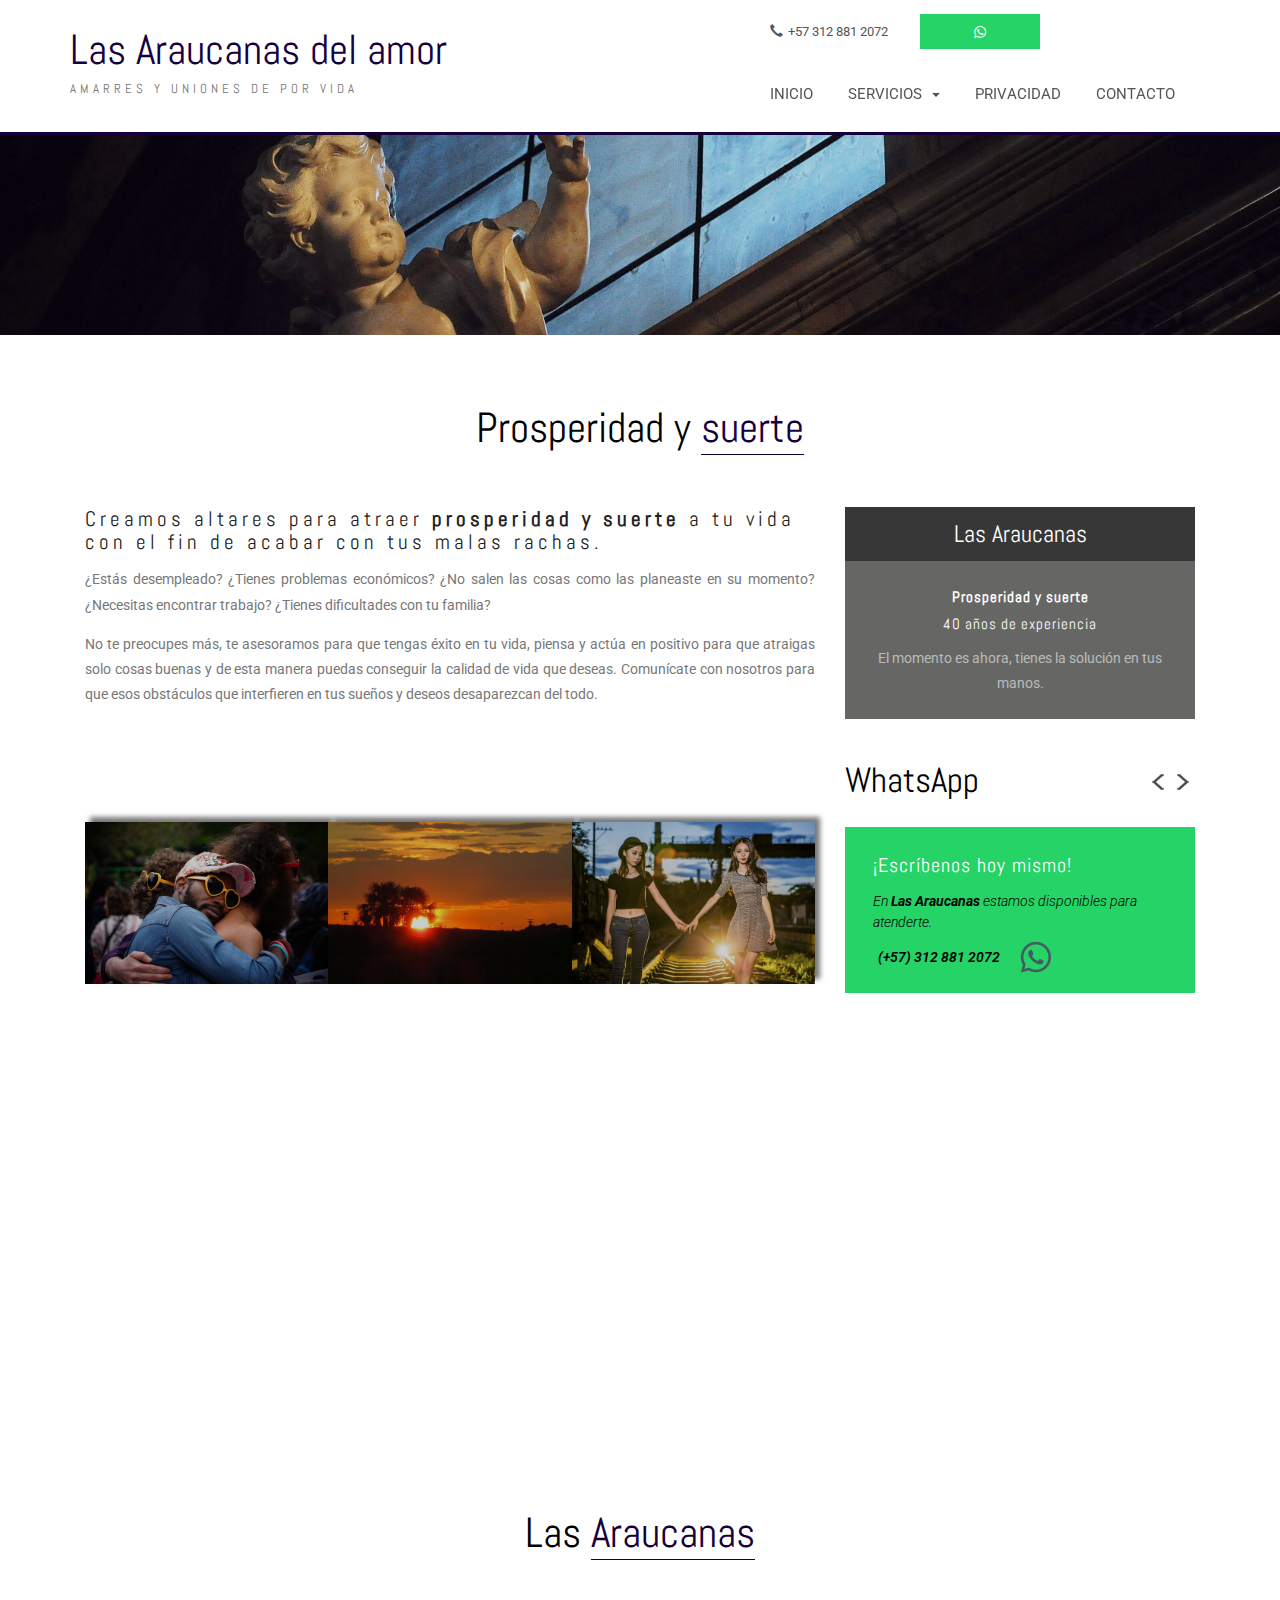
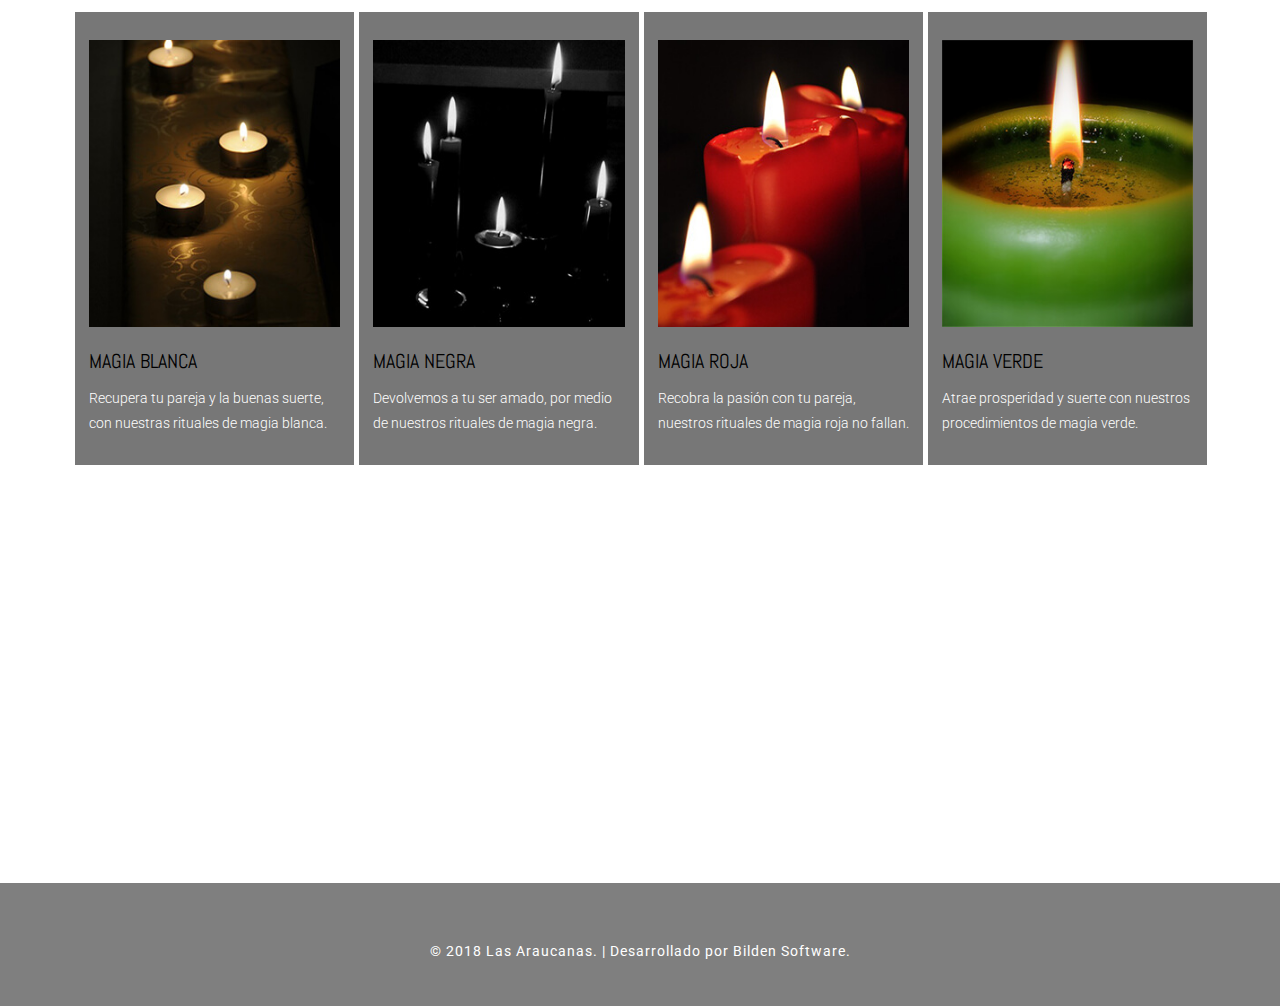
<file: prosperidad.html>
<!DOCTYPE html>

<html lang="es" class="no-js">

<head>
	<!--Inicio meta tags SEO-->
	
    <!--Inicio meta para móviles-->
    <meta name="viewport" content="width=device-width, initial-scale=1, maximum-scale=1, minimum-scale=1, user-scalable=0"/>
    <meta http-equiv="X-UA-Compatible" content="IE=Edge"/>
	
    <!--Inicio meta caracteres-->
    <meta charset="utf-8"/>
    
    <!--Inicio meta autor-->
    <meta name="author" content="Bilden Software"/>
    
    <!--Inicio meta palabras clave-->
    <meta name="keywords" content="Amarres de amor, amarres para el amor, tarot, hechizos de amor, rituales de atracción, rituales de amor efectivos, brujeria para el amor, conjuros para enamorar, recuperar su pareja, rituales para la buena suerte, limpieza de energías, magia roja para el amor, magia negra para el amor, prosperidad y suerte"/>
    
    <!--Inicio meta descripción-->
    <meta name="description" content="Recupera hoy mismo a tu ser amado, amarres y hechizos de amor. Contáctanos (+57) 312 881 2072."/>
    
    <!--Inicio meta hrfeflang-->
    <link rel="alternate" hreflang="es-CO" href="http://www.lasaraucanas.com"/>
    
    <!--Inicio meta canonical-->
    <link rel="canonical" href="http://www.lasaraucanas.com"/>
    
    <!--Inicio meta robots-->
    <meta name="robots" content="index,follow"/>
    
    <!--Inicio favicon-->
    <link rel="shortcut icon" type="image/x-icon" href="images/favicon.ico">
    
    <title>Prosperidad - Las Araucanas</title>
	
	<script type="application/x-javascript"> 
		addEventListener("load", function() { 
			setTimeout(hideURLbar, 0);
		},
		false); 
		function hideURLbar() { 
			window.scrollTo(0,1); 
		}
 	</script>
	<!--Fin meta tags SEO-->
	
    <!--Inicio archivos CSS-->
    <link href="css/bootstrap.css" type="text/css" rel="stylesheet" media="all"/>
    <link href="css/style.css" type="text/css" rel="stylesheet" media="all"/>
    <link rel="stylesheet" href="css/flexslider.css" type="text/css" media="screen"/>
    <link href="css/font-awesome.css" rel="stylesheet"/> 
	<!--Fin archivos CSS-->
	
    <!--Inicio archivos JS-->
	<script src="js/jquery-1.11.1.min.js"></script>
    <!--Fin archivos JS--> 
    
    <!--Inicio fuentes web-->
    <link href="//fonts.googleapis.com/css?family=Abel" rel="stylesheet"/>
    <link href="//fonts.googleapis.com/css?family=Roboto:100,100i,300,300i,400,400i,500,500i,700,700i,900,900i" rel="stylesheet"/>
    <!--Fin fuentes web-->
    
    <!--Inicio Google Analytics-->
	<script async src="https://www.googletagmanager.com/gtag/js?id=UA-108309609-1"></script>
    <script>window.dataLayer = window.dataLayer || [];function gtag(){dataLayer.push(arguments);}gtag('js', new Date());gtag('config', 'UA-108309609-1');
    </script>
	<!--Fin Google Analytics-->
    
    <!--Inicio Google Tag Manager-->
	<script>
		(function(w,d,s,l,i){w[l]=w[l]||[];w[l].push({'gtm.start':
		new Date().getTime(),event:'gtm.js'});var f=d.getElementsByTagName(s)[0],
		j=d.createElement(s),dl=l!='dataLayer'?'&l='+l:'';j.async=true;j.src='https://www.googletagmanager.com/gtm.js?id='+i+dl;f.parentNode.insertBefore(j,f);})(window,document,'script','dataLayer','GTM-MX69KQW');
    </script>
	<!--Fin Google Tag Manager-->
</head>

<body>
	<!--Inicio Google Tag Manager-->
	<noscript><iframe src="https://www.googletagmanager.com/ns.html?id=GTM-MX69KQW" height="0" width="0" style="display:none;visibility:hidden"></iframe></noscript>
	<!--Fin Google Tag Manager-->
    
	<!--Inicio header-->
	<div class="header">
    	<nav class="navbar navbar-default">
        	<div class="container">
            	<div class="navbar-header navbar-left">
                	<h1><a href="index.html">Las Araucanas del amor <span>AMARRES Y UNIONES DE POR VIDA</span></a></h1>
				</div>
				
                <!--Inicio navegación-->
                <button type="button" class="navbar-toggle collapsed" data-toggle="collapse" data-target="#bs-example-navbar-collapse-1">
                	<span class="sr-only">Toggle navigation</span>
					<span class="icon-bar"></span>
					<span class="icon-bar"></span>
					<span class="icon-bar"></span>
				</button>
                <!--Fin navegación-->
                
                <!--Inicio header derecho-->
				<div class="header-right">
                	<div class="agileits-topnav">
                    	<ul>
                        	<li><a href="tel://+573128812072"><span class="glyphicon glyphicon-earphone"></span>+57 312 881 2072</a></li>
							<li class="social-icons"> 
								<ul>
									<li><a href="https://api.whatsapp.com/send?phone=573128812072&text=Hola%2C%20deseo%20más%20información.%20Las%20Araucanas." target="_blank" class="fa fa-whatsapp icon icon-border whatsapp"></a></li>
								</ul>
								<div class="clearfix"></div> 
							</li>
						</ul>
					</div>
                    <!--Fin header derecho-->
                    
					<!--Inicio del menú-->
					<div class="collapse navbar-collapse navbar-right" id="bs-example-navbar-collapse-1">					
						<ul class="nav navbar-nav navbar-left">
                        	<li><a href="index.html" class="link link--yaku"><span>I</span><span>N</span><span>I</span><span>C</span><span>I</span><span>O</span></a></li>
                            <li><a href="#" class="dropdown-toggle link link--yaku" data-toggle="dropdown" role="button" aria-haspopup="true" aria-expanded="false"><span>S</span><span>E</span><span>R</span><span>V</span><span>I</span><span>C</span><span>I</span><span>O</span><span>S</span><span class="caret"></span></a>
                            	<ul class="dropdown-menu">
                            		<li><a href="amarres.html" class="link link--yaku"><span>A</span><span>M</span><span>A</span><span>R</span><span>R</span><span>E</span><span>S</span></a></li>
                                    <li><a href="hechizos.html" class="link link--yaku"><span>H</span><span>E</span><span>C</span><span>H</span><span>I</span><span>Z</span><span>O</span><span>S</span></a></li>
                                    <li><a href="tarot.html" class="link link--yaku"><span>T</span><span>A</span><span>R</span><span>O</span><span>T</span></a></li>
                                    <li><a href="limpieza.html" class="link link--yaku"><span>L</span><span>I</span><span>M</span><span>P</span><span>I</span><span>E</span><span>Z</span><span>A</span></a></li>
                                    <li class="active"><a href="#" class="link link--yaku"><span>P</span><span>R</span><span>O</span><span>S</span><span>P</span><span>E</span><span>R</span><span>I</span><span>D</span><span>A</span><span>D</span></a></li>
								</ul>
							</li>
							<li><a href="privacidad.html" class="link link--yaku"><span>P</span><span>R</span><span>I</span><span>V</span><span>A</span><span>C</span><span>I</span><span>D</span><span>A</span><span>D</span></a></li>
							<li><a href="contacto.html" class="link link--yaku"><span>C</span><span>O</span><span>N</span><span>T</span><span>A</span><span>C</span><span>T</span><span>O</span></a></li>
						</ul>		
						<div class="clearfix"></div>
					</div>
                    <!--Fin del menú-->
				</div>
				<div class="clearfix"></div>
			</div>	
		</nav>		
	</div>	
	<!--Fin header-->
    
	<div class="banner about-bnr">
		<div class="container"></div>
  	</div>
	
    <!--Inicio about-->
	<div class="about">
    	<div class="container">
			<h3 class="w3ls-title1">Prosperidad y <span>suerte</span></h3>
			<div class="about-agileinfo w3layouts">
            	<div class="col-md-8 about-wthree-grids grid-top">
					<h4>Creamos altares para atraer <strong>prosperidad y suerte</strong> a tu vida con el fin de acabar con tus malas rachas.</h4>
					<p class="top">¿Estás desempleado? ¿Tienes problemas económicos? ¿No salen las cosas como las planeaste en su momento? ¿Necesitas encontrar trabajo? ¿Tienes dificultades con tu familia?</p>
					<p>No te preocupes más, te asesoramos para que tengas éxito en tu vida, piensa y actúa en positivo para que atraigas solo cosas buenas y de esta manera puedas conseguir la calidad de vida que deseas. Comunícate con nosotros para que esos obstáculos que interfieren en tus sueños y deseos desaparezcan del todo.</p>
                    <br><br><br><br>	
					<div class="about-w3agilerow">
						<div class="col-md-4 about-w3imgs">
							<img src="images/hombres.jpg" alt="Parejas del mismo sexo" class="img-responsive zoom-img"/>
						</div>
						<div class="col-md-4 about-w3imgs">
							<img src="images/llano.jpg" alt="Las Araucanas" class="img-responsive zoom-img"/>
						</div>
						<div class="col-md-4 about-w3imgs">
							<img src="images/mujeres.jpg" alt="Parejas del mismo sexo" class="img-responsive zoom-img"/>
						</div>
						<div class="clearfix"> </div>
					</div>
				</div>
                <div class="col-md-4 about-wthree-grids">
                	<div class="offic-time">
                    	<div class="time-top">
                        	<h4>Las Araucanas</h4>
						</div>
						<div class="time-bottom">
							<h5><strong>Prosperidad y suerte</strong></h5>
							<h5>40 años de experiencia</h5>
							<p>El momento es ahora, tienes la solución en tus manos.</p>
						</div>
					</div>
                    <div class="testi">
                    	<h3 class="w3ls-title1">WhatsApp</h3>
						<!--Inicio slider JS-->
						<script src="js/responsiveslides.min.js"></script>
						<script>
							$(function () {
								// Slideshow 5
								$("#slider5").responsiveSlides( {
									auto: true,
									pager: false,
									nav: true,
									speed: 500,
									namespace: "callbacks",
									before: function () {
										$('.events').append("<li>before event fired.</li>");
									},
									after: function () {
										$('.events').append("<li>after event fired.</li>");
									}
							  	});
							});
						</script>
                        <div id="top" class="callbacks_container">
                        	<ul class="rslides" id="slider5">
                            	<li>
                                	<div class="testi-slider">
                                    	<h4>¡Escríbenos hoy mismo!</h4>
                                        <p>En <strong>Las Araucanas</strong> estamos disponibles para atenderte.</p>
                                        <div class="testi-subscript">
                                        	<p><a href="https://api.whatsapp.com/send?phone=573128812072&text=Hola%2C%20deseo%20más%20información.%20Las%20Araucanas." target="_blank">(+57) 312 881 2072</a></p>
											<span class="w3-agilesub"></span>
										</div>	
									</div>
								</li>
								<li>
									<div class="testi-slider">
                                    	<h4>¡Escríbenos hoy mismo!</h4>
                                        <p>En <strong>Las Araucanas</strong> estamos disponibles para atenderte.</p>
                                        <div class="testi-subscript">
                                        	<p><a href="https://api.whatsapp.com/send?phone=573128812072&text=Hola%2C%20deseo%20más%20información.%20Las%20Araucanas." target="_blank">(+57) 312 881 2072</a></p>
											<span class="w3-agilesub"></span>
										</div>	
									</div>
								</li>
							</ul>	
						</div>
					</div>
				</div>	
				<div class="clearfix"></div>
			</div>
		</div>
	</div>
	<!--Fin about-->
	
    <!--Inicio about slid-->
	<div class="about-slid agileits-w3layouts"> 
		<div class="container">
			<div class="about-slid-info"> 
				<h2><strong>Prosperidad y suerte, resultados en 24 horas.</strong></h2>
				<p>En <strong>Las Araucanas</strong>, tu consulta será completamente <strong>GRATIS</strong>, en caso que requieras de nuestros servicios el valor del mismo dependerá de la complejidad, tiempo de ejecución y características de los mismos; de esta manera el valor del servicio solicitado va de acuerdo a tus necesidades y el valor te será informado con claridad para tu respectiva aprobación.</p>
			</div>
		</div>
	</div>
	<!--Fin about slid-->
    
	<!--Inicio about team-->
	<div class="about-team"> 
		<div class="container">
			<h3 class="w3ls-title1">Las <span>Araucanas</span></h3>
			<div class="team-agileitsinfo">
				<div class="col-md-3 about-team-grids">
					<img src="images/magia-blanca.jpg" alt="Magia blanca"/>
					<div class="team-w3lstext">
						<h4><span>MAGIA BLANCA</span></h4>
						<p>Recupera tu pareja y la buenas suerte, con nuestras rituales de magia blanca.</p>
					</div>
					<div class="social-icons caption"> 
						<ul>
							<li><a href="#" class="fa fa-whatsapp whatsapp"></a></li> 
						</ul>
						<div class="clearfix"></div>  
					</div>
				</div>
				<div class=" col-md-3 about-team-grids">
					<img src="images/magia-negra.jpg" alt="Magia negra"/>
					<div class="team-w3lstext">
						<h4><span>MAGIA NEGRA</span></h4>
						<p>Devolvemos a tu ser amado, por medio de nuestros rituales de magia negra.</p>
					</div>
					<div class="social-icons caption"> 
						<ul>
							<li><a href="#" class="fa fa-whatsapp whatsapp"></a></li>
						</ul>
						<div class="clearfix"> </div>  
					</div>
				</div>
				<div class="col-md-3 about-team-grids">
					<img src="images/magia-roja.jpg" alt="Magia roja"/>
					<div class="team-w3lstext">
						<h4><span>MAGIA ROJA</span></h4>
						<p>Recobra la pasión con tu pareja, nuestros rituales de magia roja no fallan.</p>
					</div>
					<div class="social-icons caption"> 
						<ul>
							<li><a href="#" class="fa fa-whatsapp whatsapp"></a></li>
						</ul>
						<div class="clearfix"></div>  
					</div>
				</div>
				<div class="col-md-3 about-team-grids">
					<img src="images/magia-verde.jpg" alt="Magia verde"/>
					<div class="team-w3lstext">
						<h4><span>MAGIA VERDE</span></h4>
						<p>Atrae prosperidad y suerte con nuestros procedimientos de magia verde.</p>
					</div>
					<div class="social-icons caption"> 
						<ul>
							<li><a href="#" class="fa fa-whatsapp whatsapp"></a></li>
						</ul>
						<div class="clearfix"></div>  
					</div>
				</div>
				<div class="clearfix"></div>
			</div>
		</div>
	</div>
	<!--Fin about team-->
	
	<!--Inicio footer -->
	<div class="footer">
    	<div class="container">
        	<h3 class="w3ltitle"><strong>COMUNÍCATE HOY MISMO</strong></h3>
			<div class="footer-agileinfo">
				<div class="col-md-6 footer-left">
					<h5><a>Llámanos hoy mismo</a></h5>
					<div class="w3ls-more">
						<a href="https://api.whatsapp.com/send?phone=573128812072&text=Hola%2C%20deseo%20más%20información.%20Las%20Araucanas." target="_blank" class="effect6">WhatsApp</a>
					</div>
				</div>
				<div class="col-md-6 footer-right">
					<div class="address">
						<div class="col-xs-2 contact-grdl">
							<span class="glyphicon glyphicon-phone" aria-hidden="true"></span>
						</div>
						<div class="col-xs-10 contact-grdr">
							<a href="tel:+573128812072"><p>+57 312 881 2072</p></a>
						</div>
						<div class="clearfix"></div>
					</div>
					<div class="address">
						<div class="col-xs-2 contact-grdl">
							<span class="glyphicon glyphicon-send" aria-hidden="true"></span>
						</div>
						<div class="col-xs-10 contact-grdr">
							<p>Calle 13 sur # 22 - 49</p>
						</div>
						<div class="clearfix"></div>
					</div>
					<div class="address">
						<div class="col-xs-2 contact-grdl">
							<span class="glyphicon glyphicon-phone" aria-hidden="true"></span>
						</div>
						<div class="col-xs-10 contact-grdr">
							<a href="tel:+0317892769"><p>+031 789 2769</p></a>
						</div>
						<div class="clearfix"></div>
					</div>
				</div>
				<div class="clearfix"></div>
			</div>
		</div>
		<!--Inicio copyright-->
		<div class="copy-right agileits-w3layouts">
        	<div class="container"> 
				<p>© 2018 Las Araucanas. | Desarrollado por <a target="_blank" href="http://bildensoftware.com/"> Bilden Software</a>.</p>	
			</div>
		</div>
		<!--Fin copyright-->
	</div>
	<!--Fin footer-->
	
    <!--Inicio smooth-scrolling JS-->
	<script type="text/javascript" src="js/move-top.js"></script>
	<script type="text/javascript" src="js/easing.js"></script>	
	<script type="text/javascript">
		jQuery(document).ready(function($) {
			$(".scroll").click(function(event) {
				event.preventDefault();
			$('html,body').animate( {
				scrollTop:$(this.hash).offset().top
			},1000);
			});
		});
	</script>
	<!--Fin smooth-scrolling JS-->
    	
	<!--Inicio smooth-scrolling-of-move-up JS-->
	<script type="text/javascript">
		$(document).ready(function() {
			$().UItoTop({ easingType: 'easeOutQuart'});
		});
	</script>
	<!--Fin smooth-scrolling-of-move-up JS-->
	
    <!--Inicio Bootstrap JS-->
    <script src="js/bootstrap.js"></script>
    <!--Fin Bootstrap JS-->
    
    <!--Inicio WhatsApp-->
	<script type="text/javascript">
		(function () {
			var options = {
            whatsapp: "+573128812072", // WhatsApp number
            company_logo_url: "//static.whatshelp.io/img/flag.png", // URL of company logo (png, jpg, gif)
            greeting_message: "Resolvemos tus problemas en 24 horas, escríbenos ¡YA!.", // Text of greeting message
            call_to_action: "Consulta gratuita por WhatsApp.", // Call to action
            position: "right", // Position may be 'right' or 'left'
        };
        var proto = document.location.protocol, host = "whatshelp.io", url = proto + "//static." + host;
        var s = document.createElement('script'); s.type = 'text/javascript'; s.async = true; s.src = url + '/widget-send-button/js/init.js';
        s.onload = function () { WhWidgetSendButton.init(host, proto, options); };
        var x = document.getElementsByTagName('script')[0]; x.parentNode.insertBefore(s, x);
    	})();
	</script>
	<!--Fin WhatsApp-->
    
    <!--Inicio chat-->
	<script type="text/javascript">
    	var Tawk_API=Tawk_API||{}, Tawk_LoadStart=new Date();
    	(function(){
			var s1=document.createElement("script"),s0=document.getElementsByTagName("script")[0];
			s1.async=true;
			s1.src='https://embed.tawk.to/59e7db69c28eca75e4626d7d/default';
			s1.charset='UTF-8';
			s1.setAttribute('crossorigin','*');
			s0.parentNode.insertBefore(s1,s0);
    	})();
    </script>
	<!--Fin chat-->
    
    <!--Inicio Google AdWords-->
	<script type="text/javascript">
		/* <![CDATA[ */
			var google_conversion_id = 830395968;
			var google_conversion_label = "uVJpCMmR-3YQwKz7iwM";
			var google_remarketing_only = false;
		/* ]]> */
	</script>
	<script type="text/javascript" src="//www.googleadservices.com/pagead/conversion.js"></script>
	<noscript>
		<div style="display:inline;">
			<img height="1" width="1" style="border-style:none;" alt="Google Tag Manager" src="//www.googleadservices.com/pagead/conversion/830395968/?label=uVJpCMmR-3YQwKz7iwM&amp;guid=ON&amp;script=0"/>
		</div>
	</noscript>
    <!--Fin Google AdWords-->
</body>
</html>
</file>
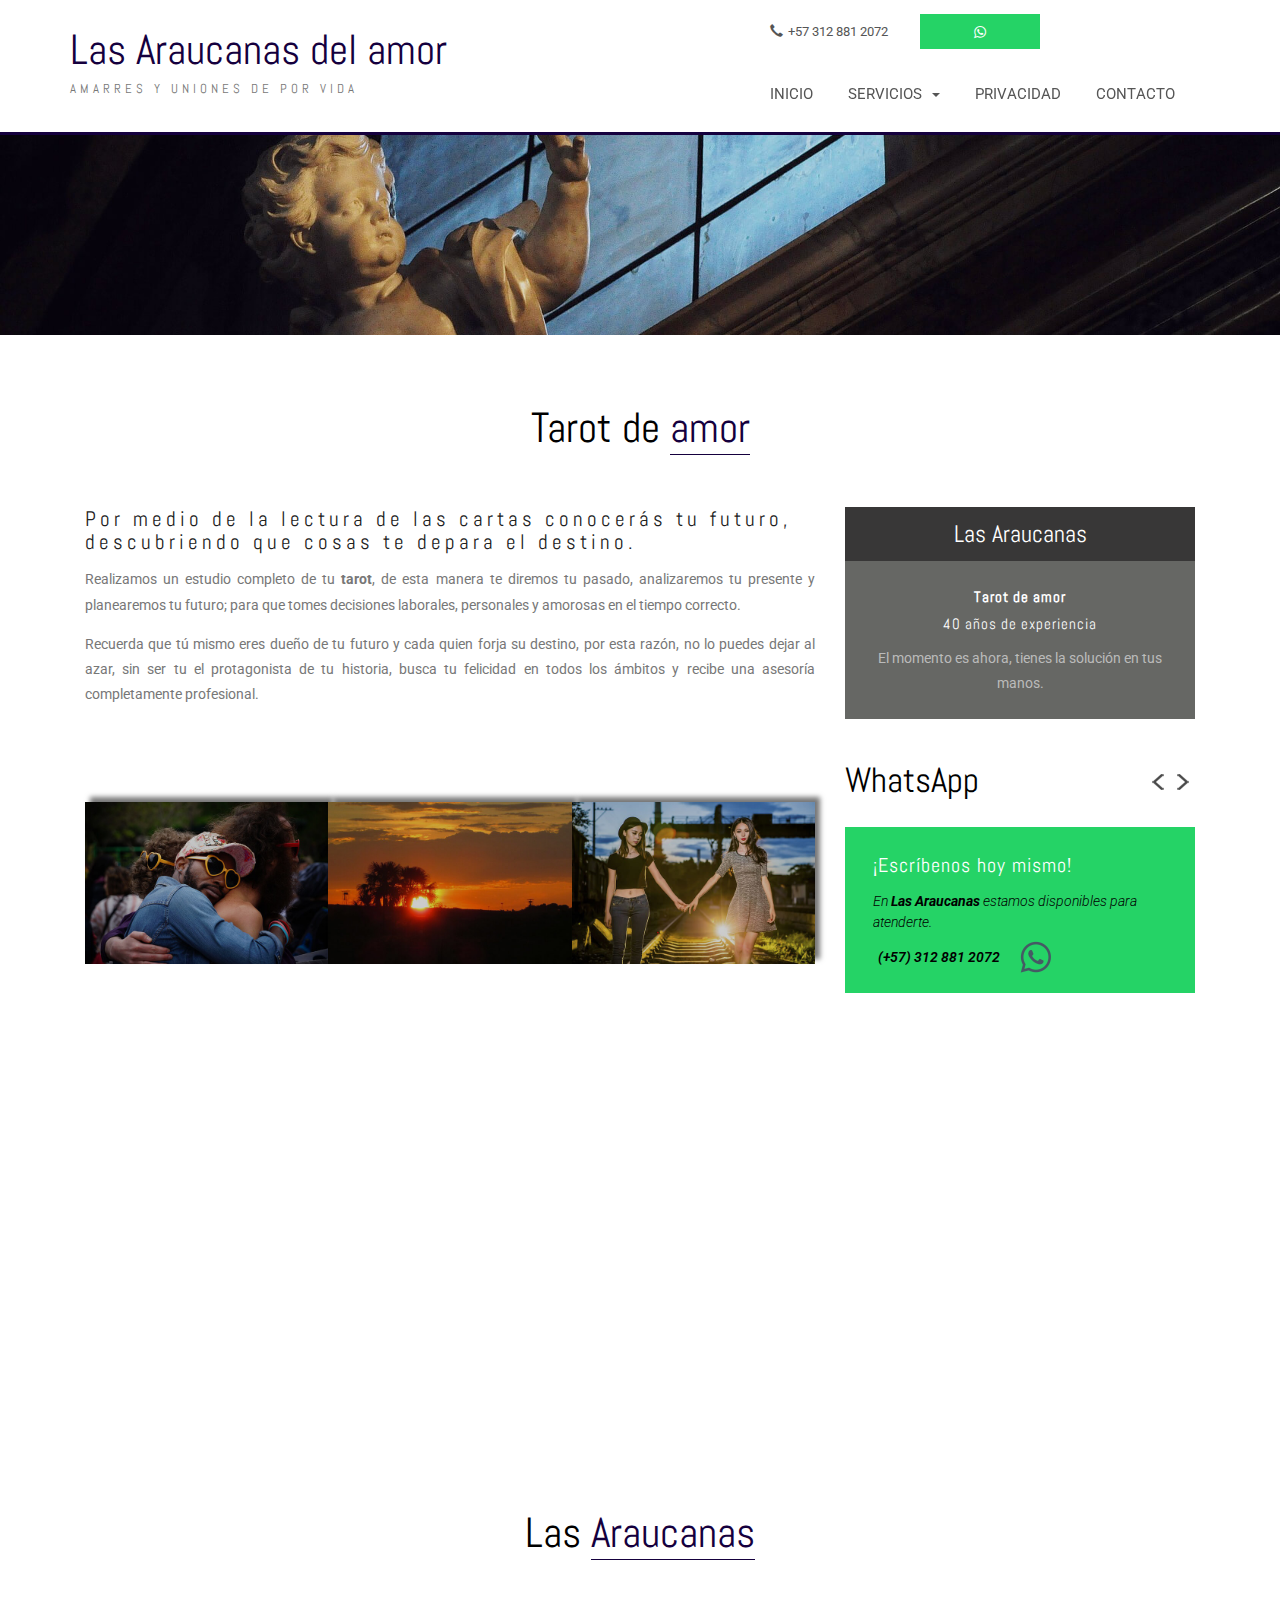
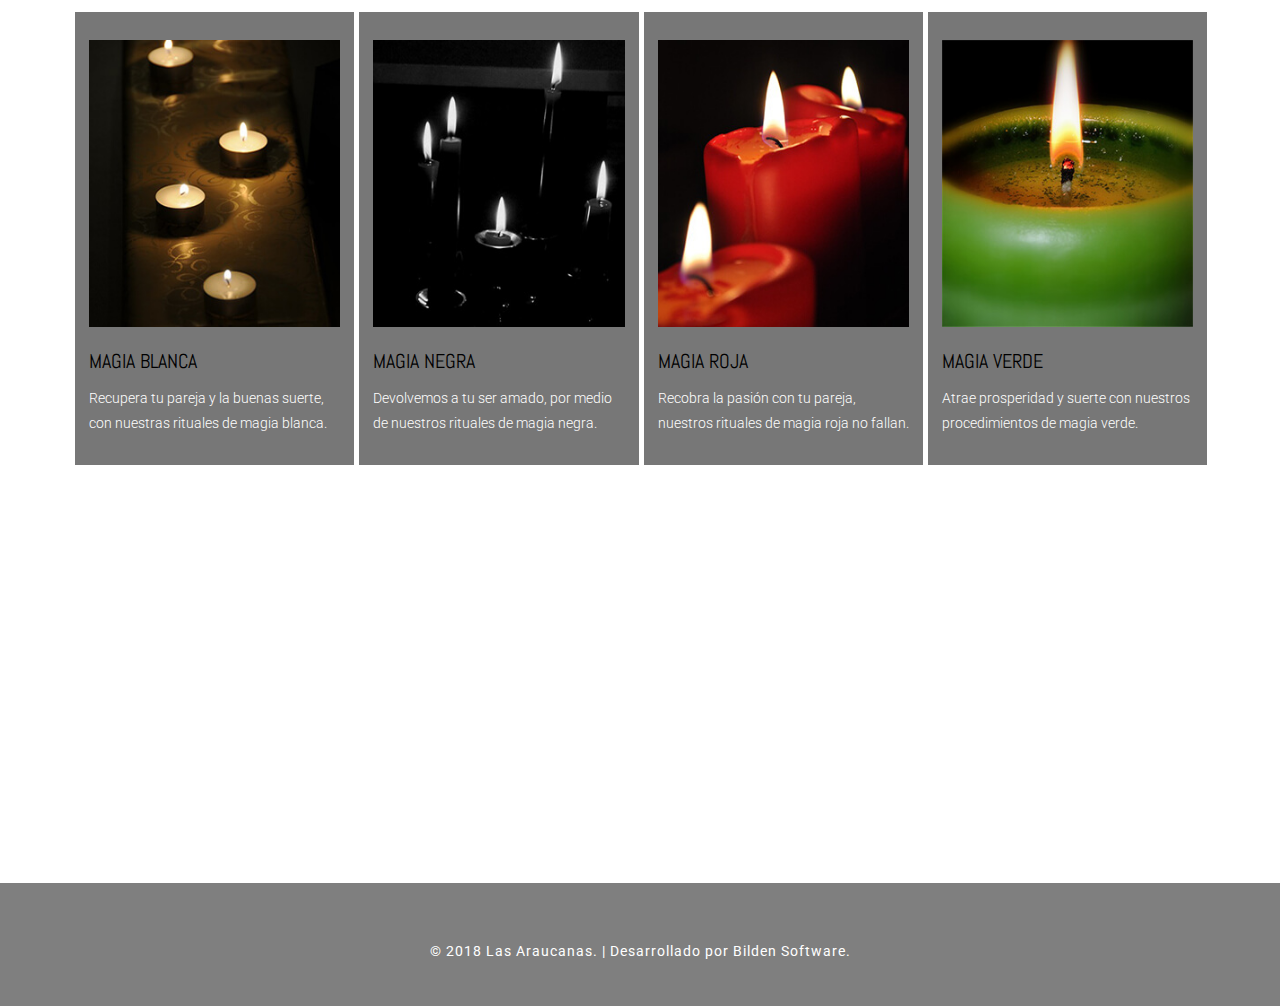
<file: tarot.html>
<!DOCTYPE html>

<html lang="es" class="no-js">

<head>
	<!--Inicio meta tags SEO-->
	
    <!--Inicio meta para móviles-->
    <meta name="viewport" content="width=device-width, initial-scale=1, maximum-scale=1, minimum-scale=1, user-scalable=0"/>
    <meta http-equiv="X-UA-Compatible" content="IE=Edge"/>
	
    <!--Inicio meta caracteres-->
    <meta charset="utf-8"/>
    
    <!--Inicio meta autor-->
    <meta name="author" content="Bilden Software"/>
    
    <!--Inicio meta palabras clave-->
    <meta name="keywords" content="Amarres de amor, amarres para el amor, tarot, hechizos de amor, rituales de atracción, rituales de amor efectivos, brujeria para el amor, conjuros para enamorar, recuperar su pareja, rituales para la buena suerte, limpieza de energías, magia roja para el amor, magia negra para el amor, prosperidad y suerte"/>
    
    <!--Inicio meta descripción-->
    <meta name="description" content="Recupera hoy mismo a tu ser amado, amarres y hechizos de amor. Contáctanos (+57) 312 881 2072."/>
    
    <!--Inicio meta hrfeflang-->
    <link rel="alternate" hreflang="es-CO" href="http://www.lasaraucanas.com"/>
    
    <!--Inicio meta canonical-->
    <link rel="canonical" href="http://www.lasaraucanas.com"/>
    
    <!--Inicio meta robots-->
    <meta name="robots" content="index,follow"/>
    
    <!--Inicio favicon-->
    <link rel="shortcut icon" type="image/x-icon" href="images/favicon.ico">
    
    <title>Tarot - Las Araucanas</title>
	
	<script type="application/x-javascript"> 
		addEventListener("load", function() { 
			setTimeout(hideURLbar, 0);
		},
		false); 
		function hideURLbar() { 
			window.scrollTo(0,1); 
		}
 	</script>
	<!--Fin meta tags SEO-->
	
    <!--Inicio archivos CSS-->
    <link href="css/bootstrap.css" type="text/css" rel="stylesheet" media="all"/>
    <link href="css/style.css" type="text/css" rel="stylesheet" media="all"/>
    <link rel="stylesheet" href="css/flexslider.css" type="text/css" media="screen"/>
    <link href="css/font-awesome.css" rel="stylesheet"/> 
	<!--Fin archivos CSS-->
	
    <!--Inicio archivos JS-->
	<script src="js/jquery-1.11.1.min.js"></script>
    <!--Fin archivos JS--> 
    
    <!--Inicio fuentes web-->
    <link href="//fonts.googleapis.com/css?family=Abel" rel="stylesheet"/>
    <link href="//fonts.googleapis.com/css?family=Roboto:100,100i,300,300i,400,400i,500,500i,700,700i,900,900i" rel="stylesheet"/>
    <!--Fin fuentes web-->
    
    <!--Inicio Google Analytics-->
	<script async src="https://www.googletagmanager.com/gtag/js?id=UA-108309609-1"></script>
    <script>window.dataLayer = window.dataLayer || [];function gtag(){dataLayer.push(arguments);}gtag('js', new Date());gtag('config', 'UA-108309609-1');
    </script>
	<!--Fin Google Analytics-->
    
    <!--Inicio Google Tag Manager-->
	<script>
		(function(w,d,s,l,i){w[l]=w[l]||[];w[l].push({'gtm.start':
		new Date().getTime(),event:'gtm.js'});var f=d.getElementsByTagName(s)[0],
		j=d.createElement(s),dl=l!='dataLayer'?'&l='+l:'';j.async=true;j.src='https://www.googletagmanager.com/gtm.js?id='+i+dl;f.parentNode.insertBefore(j,f);})(window,document,'script','dataLayer','GTM-MX69KQW');
    </script>
	<!--Fin Google Tag Manager-->
</head>

<body>
	<!--Inicio Google Tag Manager-->
	<noscript><iframe src="https://www.googletagmanager.com/ns.html?id=GTM-MX69KQW" height="0" width="0" style="display:none;visibility:hidden"></iframe></noscript>
	<!--Fin Google Tag Manager-->
    
	<!--Inicio header-->
	<div class="header">
    	<nav class="navbar navbar-default">
        	<div class="container">
            	<div class="navbar-header navbar-left">
                	<h1><a href="index.html">Las Araucanas del amor <span>AMARRES Y UNIONES DE POR VIDA</span></a></h1>
				</div>
				
                <!--Inicio navegación-->
                <button type="button" class="navbar-toggle collapsed" data-toggle="collapse" data-target="#bs-example-navbar-collapse-1">
                	<span class="sr-only">Toggle navigation</span>
					<span class="icon-bar"></span>
					<span class="icon-bar"></span>
					<span class="icon-bar"></span>
				</button>
                <!--Fin navegación-->
                
                <!--Inicio header derecho-->
				<div class="header-right">
                	<div class="agileits-topnav">
                    	<ul>
                        	<li><a href="tel://+573128812072"><span class="glyphicon glyphicon-earphone"></span>+57 312 881 2072</a></li>
							<li class="social-icons"> 
								<ul>
									<li><a href="https://api.whatsapp.com/send?phone=573128812072&text=Hola%2C%20deseo%20más%20información.%20Las%20Araucanas." target="_blank" class="fa fa-whatsapp icon icon-border whatsapp"></a></li>
								</ul>
								<div class="clearfix"></div> 
							</li>
						</ul>
					</div>
                    <!--Fin header derecho-->
                    
					<!--Inicio del menú-->
					<div class="collapse navbar-collapse navbar-right" id="bs-example-navbar-collapse-1">					
						<ul class="nav navbar-nav navbar-left">
                        	<li><a href="index.html" class="link link--yaku"><span>I</span><span>N</span><span>I</span><span>C</span><span>I</span><span>O</span></a></li>
                            <li><a href="#" class="dropdown-toggle link link--yaku" data-toggle="dropdown" role="button" aria-haspopup="true" aria-expanded="false"><span>S</span><span>E</span><span>R</span><span>V</span><span>I</span><span>C</span><span>I</span><span>O</span><span>S</span><span class="caret"></span></a>
                            	<ul class="dropdown-menu">
                            		<li><a href="amarres.html" class="link link--yaku"><span>A</span><span>M</span><span>A</span><span>R</span><span>R</span><span>E</span><span>S</span></a></li>
                                    <li><a href="hechizos.html" class="link link--yaku"><span>H</span><span>E</span><span>C</span><span>H</span><span>I</span><span>Z</span><span>O</span><span>S</span></a></li>
                                    <li class="active"><a href="#" class="link link--yaku"><span>T</span><span>A</span><span>R</span><span>O</span><span>T</span></a></li>
                                    <li><a href="limpieza.html" class="link link--yaku"><span>L</span><span>I</span><span>M</span><span>P</span><span>I</span><span>E</span><span>Z</span><span>A</span></a></li>
                                    <li><a href="prosperidad.html" class="link link--yaku"><span>P</span><span>R</span><span>O</span><span>S</span><span>P</span><span>E</span><span>R</span><span>I</span><span>D</span><span>A</span><span>D</span></a></li>
								</ul>
							</li>
							<li><a href="privacidad.html" class="link link--yaku"><span>P</span><span>R</span><span>I</span><span>V</span><span>A</span><span>C</span><span>I</span><span>D</span><span>A</span><span>D</span></a></li>
							<li><a href="contacto.html" class="link link--yaku"><span>C</span><span>O</span><span>N</span><span>T</span><span>A</span><span>C</span><span>T</span><span>O</span></a></li>
						</ul>		
						<div class="clearfix"></div>
					</div>
                    <!--Fin del menú-->
				</div>
				<div class="clearfix"></div>
			</div>	
		</nav>		
	</div>	
	<!--Fin header-->
    
	<div class="banner about-bnr">
		<div class="container"></div>
  	</div>
	
    <!--Inicio about-->
	<div class="about">
    	<div class="container">
			<h3 class="w3ls-title1">Tarot de <span>amor</span></h3>
			<div class="about-agileinfo w3layouts">
            	<div class="col-md-8 about-wthree-grids grid-top">
					<h4>Por medio de la lectura de las cartas conocerás tu futuro, descubriendo que cosas te depara el destino.</h4>
					<p class="top">Realizamos un estudio completo de tu <strong>tarot</strong>, de esta manera te diremos tu pasado, analizaremos tu presente y planearemos tu futuro; para que tomes decisiones laborales, personales y amorosas en el tiempo correcto.</p>
					<p>Recuerda que tú mismo eres dueño de tu futuro y cada quien forja su destino, por esta razón, no lo puedes dejar al azar, sin ser tu el protagonista de tu historia, busca tu felicidad en todos los ámbitos y recibe una asesoría completamente profesional.</p>		
                    <br><br><br>
					<div class="about-w3agilerow">
						<div class="col-md-4 about-w3imgs">
							<img src="images/hombres.jpg" alt="Parejas del mismo sexo" class="img-responsive zoom-img"/>
						</div>
						<div class="col-md-4 about-w3imgs">
							<img src="images/llano.jpg" alt="Las Araucanas" class="img-responsive zoom-img"/>
						</div>
						<div class="col-md-4 about-w3imgs">
							<img src="images/mujeres.jpg" alt="Parejas del mismo sexo" class="img-responsive zoom-img"/>
						</div>
						<div class="clearfix"> </div>
					</div>
				</div>
                <div class="col-md-4 about-wthree-grids">
                	<div class="offic-time">
                    	<div class="time-top">
                        	<h4>Las Araucanas</h4>
						</div>
						<div class="time-bottom">
							<h5><strong>Tarot de amor</strong></h5>
							<h5>40 años de experiencia</h5>
							<p>El momento es ahora, tienes la solución en tus manos.</p>
						</div>
					</div>
                    <div class="testi">
                    	<h3 class="w3ls-title1">WhatsApp</h3>
						<!--Inicio slider JS-->
						<script src="js/responsiveslides.min.js"></script>
						<script>
							$(function () {
								// Slideshow 5
								$("#slider5").responsiveSlides( {
									auto: true,
									pager: false,
									nav: true,
									speed: 500,
									namespace: "callbacks",
									before: function () {
										$('.events').append("<li>before event fired.</li>");
									},
									after: function () {
										$('.events').append("<li>after event fired.</li>");
									}
							  	});
							});
						</script>
                        <div id="top" class="callbacks_container">
                        	<ul class="rslides" id="slider5">
                            	<li>
                                	<div class="testi-slider">
                                    	<h4>¡Escríbenos hoy mismo!</h4>
                                        <p>En <strong>Las Araucanas</strong> estamos disponibles para atenderte.</p>
                                        <div class="testi-subscript">
                                        	<p><a href="https://api.whatsapp.com/send?phone=573128812072&text=Hola%2C%20deseo%20más%20información.%20Las%20Araucanas." target="_blank">(+57) 312 881 2072</a></p>
											<span class="w3-agilesub"></span>
										</div>	
									</div>
								</li>
								<li>
									<div class="testi-slider">
                                    	<h4>¡Escríbenos hoy mismo!</h4>
                                        <p>En <strong>Las Araucanas</strong> estamos disponibles para atenderte.</p>
                                        <div class="testi-subscript">
                                        	<p><a href="https://api.whatsapp.com/send?phone=573128812072&text=Hola%2C%20deseo%20más%20información.%20Las%20Araucanas." target="_blank">(+57) 312 881 2072</a></p>
											<span class="w3-agilesub"></span>
										</div>	
									</div>
								</li>
							</ul>	
						</div>
					</div>
				</div>	
				<div class="clearfix"></div>
			</div>
		</div>
	</div>
	<!--Fin about-->
	
    <!--Inicio about slid-->
	<div class="about-slid agileits-w3layouts"> 
		<div class="container">
			<div class="about-slid-info"> 
				<h2><strong>Tarot de amor, resultados en 24 horas.</strong></h2>
				<p>En <strong>Las Araucanas</strong>, tu consulta será completamente <strong>GRATIS</strong>, en caso que requieras de nuestros servicios el valor del mismo dependerá de la complejidad, tiempo de ejecución y características de los mismos; de esta manera el valor del servicio solicitado va de acuerdo a tus necesidades y el valor te será informado con claridad para tu respectiva aprobación.</p>
			</div>
		</div>
	</div>
	<!--Fin about slid-->
    
	<!--Inicio about team-->
	<div class="about-team"> 
		<div class="container">
			<h3 class="w3ls-title1">Las <span>Araucanas</span></h3>
			<div class="team-agileitsinfo">
				<div class="col-md-3 about-team-grids">
					<img src="images/magia-blanca.jpg" alt="Magia blanca"/>
					<div class="team-w3lstext">
						<h4><span>MAGIA BLANCA</span></h4>
						<p>Recupera tu pareja y la buenas suerte, con nuestras rituales de magia blanca.</p>
					</div>
					<div class="social-icons caption"> 
						<ul>
							<li><a href="#" class="fa fa-whatsapp whatsapp"></a></li> 
						</ul>
						<div class="clearfix"></div>  
					</div>
				</div>
				<div class=" col-md-3 about-team-grids">
					<img src="images/magia-negra.jpg" alt="Magia negra"/>
					<div class="team-w3lstext">
						<h4><span>MAGIA NEGRA</span></h4>
						<p>Devolvemos a tu ser amado, por medio de nuestros rituales de magia negra.</p>
					</div>
					<div class="social-icons caption"> 
						<ul>
							<li><a href="#" class="fa fa-whatsapp whatsapp"></a></li>
						</ul>
						<div class="clearfix"> </div>  
					</div>
				</div>
				<div class="col-md-3 about-team-grids">
					<img src="images/magia-roja.jpg" alt="Magia roja"/>
					<div class="team-w3lstext">
						<h4><span>MAGIA ROJA</span></h4>
						<p>Recobra la pasión con tu pareja, nuestros rituales de magia roja no fallan.</p>
					</div>
					<div class="social-icons caption"> 
						<ul>
							<li><a href="#" class="fa fa-whatsapp whatsapp"></a></li>
						</ul>
						<div class="clearfix"></div>  
					</div>
				</div>
				<div class="col-md-3 about-team-grids">
					<img src="images/magia-verde.jpg" alt="Magia verde"/>
					<div class="team-w3lstext">
						<h4><span>MAGIA VERDE</span></h4>
						<p>Atrae prosperidad y suerte con nuestros procedimientos de magia verde.</p>
					</div>
					<div class="social-icons caption"> 
						<ul>
							<li><a href="#" class="fa fa-whatsapp whatsapp"></a></li>
						</ul>
						<div class="clearfix"></div>  
					</div>
				</div>
				<div class="clearfix"></div>
			</div>
		</div>
	</div>
	<!--Fin about team-->
	
	<!--Inicio footer -->
	<div class="footer">
    	<div class="container">
        	<h3 class="w3ltitle">COMUNÍCATE HOY MISMO</h3>
			<div class="footer-agileinfo">
				<div class="col-md-6 footer-left">
					<h5><a>Llámanos hoy mismo</a></h5>
					<div class="w3ls-more">
						<a href="https://api.whatsapp.com/send?phone=573128812072&text=Hola%2C%20deseo%20más%20información.%20Las%20Araucanas." target="_blank" class="effect6">WhatsApp</a>
					</div>
				</div>
				<div class="col-md-6 footer-right">
					<div class="address">
						<div class="col-xs-2 contact-grdl">
							<span class="glyphicon glyphicon-phone" aria-hidden="true"></span>
						</div>
						<div class="col-xs-10 contact-grdr">
							<a href="tel:+573128812072"><p>+57 312 881 2072</p></a>
						</div>
						<div class="clearfix"></div>
					</div>
					<div class="address">
						<div class="col-xs-2 contact-grdl">
							<span class="glyphicon glyphicon-send" aria-hidden="true"></span>
						</div>
						<div class="col-xs-10 contact-grdr">
							<p>Calle 13 sur # 22 - 49</p>
						</div>
						<div class="clearfix"></div>
					</div>
					<div class="address">
						<div class="col-xs-2 contact-grdl">
							<span class="glyphicon glyphicon-phone" aria-hidden="true"></span>
						</div>
						<div class="col-xs-10 contact-grdr">
							<a href="tel:+0317892769"><p>+031 789 2769</p></a>
						</div>
						<div class="clearfix"></div>
					</div>
				</div>
				<div class="clearfix"></div>
			</div>
		</div>
		<!--Inicio copyright-->
		<div class="copy-right agileits-w3layouts">
        	<div class="container"> 
				<p>© 2018 Las Araucanas. | Desarrollado por <a target="_blank" href="http://bildensoftware.com/"> Bilden Software</a>.</p>	
			</div>
		</div>
		<!--Fin copyright-->
	</div>
	<!--Fin footer-->
	
    <!--Inicio smooth-scrolling JS-->
	<script type="text/javascript" src="js/move-top.js"></script>
	<script type="text/javascript" src="js/easing.js"></script>	
	<script type="text/javascript">
		jQuery(document).ready(function($) {
			$(".scroll").click(function(event) {
				event.preventDefault();
			$('html,body').animate( {
				scrollTop:$(this.hash).offset().top
			},1000);
			});
		});
	</script>
	<!--Fin smooth-scrolling JS-->
    	
	<!--Inicio smooth-scrolling-of-move-up JS-->
	<script type="text/javascript">
		$(document).ready(function() {
			$().UItoTop({ easingType: 'easeOutQuart'});
		});
	</script>
	<!--Fin smooth-scrolling-of-move-up JS-->
	
    <!--Inicio Bootstrap JS-->
    <script src="js/bootstrap.js"></script>
    <!--Fin Bootstrap JS-->
    
    <!--Inicio WhatsApp-->
	<script type="text/javascript">
		(function () {
			var options = {
            whatsapp: "+573128812072", // WhatsApp number
            company_logo_url: "//static.whatshelp.io/img/flag.png", // URL of company logo (png, jpg, gif)
            greeting_message: "Resolvemos tus problemas en 24 horas, escríbenos ¡YA!.", // Text of greeting message
            call_to_action: "Consulta gratuita por WhatsApp.", // Call to action
            position: "right", // Position may be 'right' or 'left'
        };
        var proto = document.location.protocol, host = "whatshelp.io", url = proto + "//static." + host;
        var s = document.createElement('script'); s.type = 'text/javascript'; s.async = true; s.src = url + '/widget-send-button/js/init.js';
        s.onload = function () { WhWidgetSendButton.init(host, proto, options); };
        var x = document.getElementsByTagName('script')[0]; x.parentNode.insertBefore(s, x);
    	})();
	</script>
	<!--Fin WhatsApp-->
    
    <!--Inicio chat-->
	<script type="text/javascript">
    	var Tawk_API=Tawk_API||{}, Tawk_LoadStart=new Date();
    	(function(){
			var s1=document.createElement("script"),s0=document.getElementsByTagName("script")[0];
			s1.async=true;
			s1.src='https://embed.tawk.to/59e7db69c28eca75e4626d7d/default';
			s1.charset='UTF-8';
			s1.setAttribute('crossorigin','*');
			s0.parentNode.insertBefore(s1,s0);
    	})();
    </script>
	<!--Fin chat-->
    
    <!--Inicio Google AdWords-->
	<script type="text/javascript">
		/* <![CDATA[ */
			var google_conversion_id = 830395968;
			var google_conversion_label = "uVJpCMmR-3YQwKz7iwM";
			var google_remarketing_only = false;
		/* ]]> */
	</script>
	<script type="text/javascript" src="//www.googleadservices.com/pagead/conversion.js"></script>
	<noscript>
		<div style="display:inline;">
			<img height="1" width="1" style="border-style:none;" alt="Google Tag Manager" src="//www.googleadservices.com/pagead/conversion/830395968/?label=uVJpCMmR-3YQwKz7iwM&amp;guid=ON&amp;script=0"/>
		</div>
	</noscript>
    <!--Fin Google AdWords-->
</body>
</html>
</file>
<file: css/style.css>
body{
	margin:0;
	font-family: 'Roboto', sans-serif;
	background: #fff;
} 
body a{
	transition: 0.5s all;
	-webkit-transition: 0.5s all;
	-moz-transition: 0.5s all;
	-o-transition: 0.5s all;
	-ms-transition: 0.5s all;
	text-decoration:none;
}
h1,h2,h3,h4,h5,h6{
	margin:0;		
	font-family: 'Abel', sans-serif;	
}
p{
	margin:0;
}
ul,label{
	margin:0;
	padding:0;
}
body a:hover{
	text-decoration:none;
}
/*----*/
/*-- top-nav--*/
.header {
    padding: 1em 0 0;
    border-bottom: 3px solid #15003E;
}
.navbar-header h1 {
    font-size: 3em;
	font-family: 'Abel', sans-serif;
	margin: .3em 0;
} 
.navbar-header h1 a{
	color:#15003E;
	text-decoration:none;
	display: block;
}
.navbar-header h1 a span {
    display: block;
    font-size: .3em;
    margin-top: 0.8em;
    letter-spacing: 4px;
    color: #777;
}
.navbar-default .navbar-brand,.navbar-default .navbar-brand:hover, .navbar-default .navbar-brand:focus{
	color:#fff;
}
.navbar-default .navbar-nav > .active > a, .navbar-default .navbar-nav > .active > a:hover, .navbar-default .navbar-nav > .active > a:focus {
	background:none !important; 
	color: #15003E;
}
.navbar-nav > li {
    margin-right: 2.5em;
}
.navbar-nav > li > a {
    font-size: 1.1em;
    padding: 0;
	line-height: 35px;
}
.navbar-default .navbar-nav > li > a {
    color: #555;
} 
.navbar-default .navbar-nav > .open > a, .navbar-default .navbar-nav > .open > a:hover, .navbar-default .navbar-nav > .open > a:focus {
    background: none;
	color: #15003E;
} 
.navbar-default .navbar-nav li.active1 a {
    color: #15003E;
}
div#bs-example-navbar-collapse-1 {
    padding: 0;
	margin: 0;
}
nav.navbar.navbar-default {
    background: none;
    border: none;
}
/*-- hover effect6 --*/
/*-- Yaku --*/
.link--yaku {
	overflow: hidden;
}
.link--yaku::before ,.navbar-nav > li.active a:before, .navbar-nav > li.active.open a.dropdown-toggle:before, .navbar-nav > li.open a.dropdown-toggle.link--yaku:before{
	content: '';
	position: absolute;
	height: 100%;
	width: 100%;
	border-width: 2px 0;
	border-color: #15003E;
	border-style: solid;
	left: 0;
	-webkit-transform: translate3d(-102%,0,0);
	-moz-transform: translate3d(-102%,0,0);
	-o-transform: translate3d(-102%,0,0);
	-ms-transform: translate3d(-102%,0,0);
	transform: translate3d(-102%,0,0);
	-webkit-transition: -webkit-transform 0.5s;
	-moz-transition: transform 0.5s;
	-o-transition: transform 0.5s;
	-ms-transition: transform 0.5s;
	transition: transform 0.5s;
} 
.link--yaku:hover::before ,.navbar-nav > li.active a:before, .navbar-nav > li.active.open a.dropdown-toggle:before, .navbar-nav > li.open a.dropdown-toggle.link--yaku:before{
	-webkit-transform: translate3d(0,0,0);
	-moz-transform: translate3d(0,0,0);
	-o-transform: translate3d(0,0,0);
	-ms-transform: translate3d(0,0,0);
	transform: translate3d(0,0,0);
}
.link--yaku span {
	display: inline-block;
	position: relative;
	-webkit-transform: perspective(1000px) rotate3d(0,1,0,0deg);
	-moz-transform: perspective(1000px) rotate3d(0,1,0,0deg);
	-o-transform: perspective(1000px) rotate3d(0,1,0,0deg);
	-ms-transform: perspective(1000px) rotate3d(0,1,0,0deg);
	transform: perspective(1000px) rotate3d(0,1,0,0deg);
	-webkit-transition: -webkit-transform 0.5s, color 0.5s;
	-moz-transition: transform 0.5s, color 0.5s;
	-o-transition: transform 0.5s, color 0.5s;
	-ms-transition: transform 0.5s, color 0.5s;
	transition: transform 0.5s, color 0.5s;
}

.link--yaku:hover span {
	color: #15003E;
	-webkit-transform: perspective(1000px) rotate3d(0,1,0,360deg);
	-moz-transform: perspective(1000px) rotate3d(0,1,0,360deg);
	-o-transform: perspective(1000px) rotate3d(0,1,0,360deg);
	-ms-transform: perspective(1000px) rotate3d(0,1,0,360deg);
	transform: perspective(1000px) rotate3d(0,1,0,360deg);
} 
.link--yaku span:nth-child(4),
.link--yaku:hover span:first-child {
	-webkit-transition-delay: 0s;
	-moz-transition-delay: 0s;
	-o-transition-delay: 0s;
	-ms-transition-delay: 0s;
	transition-delay: 0s;
}

.link--yaku span:nth-child(3),
.link--yaku:hover span:nth-child(2) {
	-webkit-transition-delay: 0.1s;
	-moz-transition-delay: 0.1s;
	-o-transition-delay: 0.1s;
	-ms-transition-delay: 0.1s;
	transition-delay: 0.1s;
}

.link--yaku span:nth-child(2),
.link--yaku:hover span:nth-child(3) {
	-webkit-transition-delay: 0.2s;
	-moz-transition-delay: 0.2s;
	-o-transition-delay: 0.2s;
	-ms-transition-delay: 0.2s;
	transition-delay: 0.2s;
} 
.link--yaku span:first-child,
.link--yaku:hover span:nth-child(4) {
	-webkit-transition-delay: 0.3s;
	-moz-transition-delay: 0.3s;
	-o-transition-delay: 0.3s;
	-ms-transition-delay: 0.3s;
	transition-delay: 0.3s;
}
/*-- end hover --*/
/*-- drop-down --*/
.dropdown-menu {
    min-width: 115px;
}
ul.dropdown-menu li {
    border-bottom: 1px solid #888;
}
.dropdown-menu > li > a {
    padding: 0.8em 1.5em;
    font-size: 1em;
} 
.navbar-left span.caret {
    margin-left: 10px;
}
.navbar-right .dropdown-menu {
    right: auto;
    left: 0;
    top: 150%;
    border-top: 3px solid #15003E;
    padding: 0;
}
.navbar-right .dropdown-menu li a:before,.navbar-nav > li.open a.dropdown-toggle:before {
    border: none;
}
/*-- //drop-down --*/
.header-text {
    width: 13%;
    margin-left:5em;
}
.header-text p {
    font-size: 0.8em;
    line-height: 1.6em;
    color: #777;
}
.header-right {
    float: right;
}
.agileits-topnav {
    margin: 0 0 2em;
}
.agileits-topnav ul li {
    display: inline-block;
    margin-right: 2em;
    vertical-align: middle;
	font-size: 0.9em;
    color: #555;
}
.agileits-topnav ul li span.glyphicon {
    margin-right: 5px;
}
.agileits-topnav ul li a {
    color: #555;
}
.agileits-topnav ul li:nth-child(3) {
    margin: 0;
} 
.agileits-topnav a.email-link:hover{
    color: #15003E;
} 
/*-- banner --*/
.banner-img1,.banner-img2{
	background:url(../images/banner.jpg)no-repeat center 0px;
	background-size:cover;
	min-height:600px;	
}
.banner-img2{
	background:url(../images/banner2.jpg)no-repeat center 0px;
	background-size:cover;
}
.banner-w3text {
    padding-top: 13%;
    text-align: left;
    padding-left: 15%;
}
.banner-w3text h3 {
    font-size: 3em;
    color: #fff; 
	font-style: italic;
}
.banner-w3text p {
    font-size: 1em;
    color: #fff;
    width: 38%;
    margin: 1em 0 2em;
    line-height: 1.8em;
}
.banner-w3text a {
    font-size: 1em;
    color: #fff;
    border: 1px solid #fff;
    padding: 0.7em 3em;
    display: inline-block;
    background-color: #15003E;
	-webkit-border-radius: 4px;
	-moz-border-radius: 4px;
	-o-border-radius: 4px;
	-ms-border-radius: 4px;
    border-radius: 4px;
	outline:none;
}
/*-- hover effect6 --*/
.effect6{
	color:rgba(0,0,0, 0) !important; 
	transition: all .3s ease;
	text-shadow:0 0 0  #fff, 0 -45px 0 #000 ;
	overflow: hidden;
}
@-webkit-keyframes drop {
	0%{text-shadow:0 0 0  #fff, 0 -45px 0 #000 ;}
	20% {text-shadow:0 0 0  #fff, 0 -15px 0 #000 ;}
	30%{text-shadow:0 15px 0  #fff, 0 0px 0 #000 ;}
	40%{text-shadow:0 45px 0  #fff, 0 0px 0 #000 ;}
	41%{text-shadow:0 45px 0  #fff, 0 0px 0 #000 , 0 -45px 0 #fff ;}
	70%{text-shadow:0 45px 0  #fff, 0 15px 0 #000 , 0 0px 0 #fff ;}
	80%{text-shadow:0 45px 0  #fff, 0 45px 0 #000 , 0 0px 0 #fff ;}
	100%{text-shadow:0 45px 0  #fff, 0 45px 0 #000 , 0 0px 0 #fff ;}
}/*safari and chrome*/
@keyframes drop {
	0%{text-shadow:0 0 0  #fff, 0 -45px 0 #000 ;}
	20% {text-shadow:0 0 0  #fff, 0 -15px 0 #000 ;}
	30%{text-shadow:0 15px 0  #fff, 0 0px 0 #000 ;}
	40%{text-shadow:0 45px 0  #fff, 0 0px 0 #000 ;}
	41%{text-shadow:0 45px 0  #fff, 0 0px 0 #000 , 0 -45px 0 #fff ;}
	70%{text-shadow:0 45px 0  #fff, 0 15px 0 #000 , 0 0px 0 #fff ;}
	80%{text-shadow:0 45px 0  #fff, 0 45px 0 #000 , 0 0px 0 #fff ;}
	100%{text-shadow:0 45px 0  #fff, 0 45px 0 #000 , 0 0px 0 #fff ;}
}
.effect6:hover{
	-webkit-animation: drop .6s 1 linear; 
	-moz-animation: drop .6s 1 linear;
	-o-animation: drop .6s 1 linear;
	-ms-animation: drop .6s 1 linear;
	animation: drop .6s 1 linear;
}
/*-- end hover --*/
.w3-agile-text {
    padding: 2em 0;
    text-align: left;
    background-color: #444;
}
.w3-agile-text h2 {
    font-size: 2em;
    color: #fff;
    font-family: 'Abel', sans-serif;
}
.w3-agile-text h2 span {
    color: #15003E;
    font-style: oblique;
}
.w3-agile-text p {
    font-size: 1em;
    color: #9a9a9a;
    margin-top: 0.8em;
	line-height: 1.8em;
}
/*-- features --*/
.features {
    padding: 5em 0;
}
h3.w3ltitle {
    font-size: 2em;
    color: #000; 
}
h3.w3ltitle span {
    color: #15003E;
}
.features p {
    font-size: 1em;
    color: #777;
    line-height: 1.8em;
    margin-top: 2em;
	font-weight: 300;
	text-align: justify;
}
.feature-grids img {
    width: 100%;
	-webkit-box-shadow: 10px 10px 5px 0px rgba(119,119,119,1);
	-moz-box-shadow: 10px 10px 5px 0px rgba(119,119,119,1);
	box-shadow: 10px 10px 5px 0px rgba(119,119,119,1);
}
.feature-grids:nth-child(1) {
    padding-right: 0;
}
.feature-grids:nth-child(2) {
    padding: 0 1em 0 2em;
}
.w3ls-more {
    margin-top: 2em;
    display: inline-block;
	background:#15003E;
}
.w3ls-more a {
    font-size: 1em;
    padding: 0.6em 1.8em;
    display: block;
	color: #fff;
}
.w3ls-pince {
    margin-top: 3em;
}
.pince-left {
    float: left;
    width: 17%;
    border: 1px solid #15003E;
    text-align: center;
    padding: 1em;
}
.pince-right {
    float: right;
    width: 75%;
}
.w3ls-pince h4 {
    font-family: 'Abel', sans-serif;
    font-size: 1.4em;
    color: #000;
    margin-bottom: 0.4em;
}
.w3ls-pince h5 {
    font-size: 2em;
    color: #15003E;
	transition:.5s all;
	-webkit-transition:.5s all;
	-moz-transition:.5s all;
	-o-transition:.5s all;
	-ms-transition:.5s all;
}
.features .pince-right p{
	margin:0;
}
.w3ls-pince:hover .pince-left {
    background-color: #15003E;
}
.w3ls-pince:hover h5{
	transform: rotatey(360deg);
	-webkit-transform: rotatey(360deg);
	-moz-transform: rotatey(360deg);
	-o-transform: rotatey(360deg);
	-ms-transform: rotatey(360deg);
	color: #fff;
}
/*-- project --*/ 
/*-- modal --*/
.modal-open .modal {
    background: rgba(0, 0, 0, 0.48);
}
.modal-body {
    padding: 2em;
}
.modal-dialog {
    margin: 6em auto 0;
}
.modal-body iframe {
    border: none !important;
    width: 100%;
    min-height: 300px;
}
.about-modal .modal-header {
    border: none;
    min-height: 2.5em;
    padding: 1em 2em 0;
}
.about-modal button.close {
    color: #15003E;
    opacity: .9;
    font-size: 2.5em;
	outline:none;
}
.about-modal .modal-body img{
    width:100%;
}
.about-modal .modal-body p {
    margin-top: 1em; 
    font-weight: 400;
	color:#777;
	line-height:1.8em;
	font-size: 1em;
}
/*-- //modal --*/
/*-- flexisel --*/
#flexiselDemo1 {
	display: none;
}
.nbs-flexisel-container {
	position: relative;
	max-width: 100%;
}
.nbs-flexisel-ul {
	position: relative;
	width: 9999px;
	margin: 0px;
	padding: 0px;
	list-style-type: none;
	text-align: center;
}
.nbs-flexisel-inner {
	overflow: hidden;
}
.nbs-flexisel-item {
	float: left;
	margin: 0;
	padding: 0px;
	position: relative;
	line-height: 0px;
}
.nbs-flexisel-item > img {
	cursor: pointer;
	position: relative;
}
/*-- Navigation --*/
.nbs-flexisel-nav-left, .nbs-flexisel-nav-right {
	width:24px;
	height:24px;
	position: absolute;
	cursor: pointer;
	z-index: 100;
}
/*-- //flexisel --*/
.projects h3.w3ltitle span {
    color: #ffffff;
}
.project-right {
    padding: 2em;
    background-color: #777;
}
.project-right p {
    font-size: 1em;
    color: #fff;
    line-height: 1.72em;
    margin-top: 1.5em;
}
.project-left {
    padding: 0 !important;
}
/*-- //project --*/
/*-- services --*/
.services {
    text-align: center;
    padding: 5em 0;
}
.services-agileinfo {
    display: inline-block;
    margin-top: 4em;
}
.servc-icon {
    float: left;
	position:relative;
}
.services a.agile-shape {
    display: inline-block;
    margin: 29px;
    width: 140px;
    height: 140px;
    transform: rotate(45deg);
    -webkit-transform: rotate(45deg);
    -o-transform: rotate(45deg);
    -moz-transform: rotate(45deg);
    -ms-transform: rotate(45deg);
    border: 1px solid #CACACA;
    box-shadow: 1px 1px 8px #BDBDBD;
	transition:.5s all;
	-webkit-transition:.5s all;
	-moz-transition:.5s all;
	-o-transition:.5s all;
	-ms-transition:.5s all;
}
.services span.glyphicon {
    font-size: 3em;
    color: #15003E;
    transform: rotate(-45deg);
    -webkit-transform: rotate(-45deg);
    -o-transform: rotate(-45deg);
    -moz-transform: rotate(-45deg);
    -ms-transform: rotate(-45deg);
	top: 30%;
    left: -4%;
	transition:.5s all;
	-webkit-transition:.5s all;
	-moz-transition:.5s all;
	-o-transition:.5s all;
	-ms-transition:.5s all;
}
p.serw3-agiletext {
    font-size: 1.5em;
    color: #fff;
    position: absolute;
    top: 40%;
    left:20%;
	transform: rotate(-45deg)scale(0);
    -webkit-transform: rotate(-45deg)scale(0);
	-o-transform: rotate(-45deg)scale(0);
	-moz-transform: rotate(-45deg)scale(0);
	-ms-transform: rotate(-45deg)scale(0);
	transition:.5s all;
	-webkit-transition:.5s all;
	-moz-transition:.5s all;
	-o-transition:.5s all;
	-ms-transition:.5s all;
	
}
.services a.agile-shape:hover {
    background-color: #000;
}
.services a.agile-shape:hover span.glyphicon {
    font-size: 1.5em;
    top: 23%;
    left: -20% !important;
	color: #fff;
	
}
a.agile-shape:hover p.serw3-agiletext{
   transform: rotate(-45deg)scale(1);
   -webkit-transform: rotate(-45deg)scale(1);
   -moz-transform: rotate(-45deg)scale(1);
   -o-transform: rotate(-45deg)scale(1);
   -ms-transform: rotate(-45deg)scale(1);
}
/*-- //services --*/
/*-- footer --*/
.footer {
    background: url(../images/contacto.jpg)no-repeat center bottom fixed;
    background-size: cover;
    padding: 5em 0 0;
}
.footer h3.w3ltitle {
    color: #fff;
    text-align: center;
}
.footer-agileinfo {
    margin-top: 4em;
}
.footer-left {
    text-align: right;
    padding-right: 2em !important;
}
.footer-left h5 {
    font-size: 1.5em;
    letter-spacing: 2px;
    font-family: 'Abel', sans-serif;
}
.footer-left h5 a{
	color: #fff;
}
.footer-left h5 a:hover{
	color: #fff;
}
.footer-left .w3ls-more {
    margin-top: 4em;
    border: 1px solid #fff;
    background: none;
}
.footer-left .w3ls-more:hover {
    background-color: #15003E;
}
.contact-grdl {
    text-align: right;
    padding-right: 1.5em;
}
.address:nth-child(2) {
    margin:1.5em 0;
}
.contact-grdl span {
    color: #fff;
    font-size: 1.5em;
}
.contact-grdr p{
	color:#fff;
	font-size:1em; 
}
.contact-grdr p a {
    color: #15003E;
    text-decoration: none;
    display: block;
}
.contact-grdr p a:hover{
	color:#fff;
}
/*-- //footer --*/
/*-- copy-right --*/
.copy-right {
    padding: 3em 0 3em;
    text-align: center;
    background: rgba(119, 119, 119, 0.94);
    margin-top: 5em;
}
/*-- social-icons --*/
.social-icons ul li {
    display: inline-block;
    font-size: inherit;
    text-align: center;
    margin: 0;
}
.social-icons ul li a.fa {
    font-size: 1em;
    color: #fff;
    line-height: 2.6em;
}
.icon-border {
	position: relative;
}
.icon {
    vertical-align: top;
    overflow: hidden;
    margin: 0 4px;
    width: 120px;
    height: 35px;
}
.icon-border::before,
.icon-border::after {
	display: block;
	position: absolute;
	top: 0;
	left: 0;
	width: 100%;
	height: 100%;
	content: "";
} 
.icon-border::before {
	z-index: 1;
	-webkit-transition: box-shadow 0.3s;
	-moz-transition: box-shadow 0.3s;
	-o-transition: box-shadow 0.3s;
	-ms-transition: box-shadow 0.3s;
    transition: box-shadow 0.3s;      
}  
/* whatsapp */
.icon-border.whatsapp::before {
	-webkit-box-shadow: inset 0 0 0 48px #25D366; 
	-moz-box-shadow: inset 0 0 0 48px #25D366; 
	-o-box-shadow: inset 0 0 0 48px #25D366; 
	-ms-box-shadow: inset 0 0 0 48px #25D366; 
	box-shadow: inset 0 0 0 48px #25D366; 
} 
.icon-border.whatsapp:hover::before {
	-webkit-box-shadow: inset 0 0 0 4px #25D366; 
	-moz-box-shadow: inset 0 0 0 4px #25D366; 
	-o-box-shadow: inset 0 0 0 4px #25D366; 
	-ms-box-shadow: inset 0 0 0 4px #25D366; 
	box-shadow: inset 0 0 0 4px #25D366;
}
/*-- //social-icons --*/   
.agileits-topnav .social-icons ul li { 
    font-size: inherit;
    text-align: center;
    margin: 0;
}
.agileits-topnav .social-icons ul li a.fa:hover { 
    color: #000; 
}
.agileits-topnav ul li.social-icons {
    font-size: inherit;
}
.copy-right p {
    margin-top: 1em;
    font-size: 1em;
    color: #fff;
    letter-spacing: 1px;
	line-height:1.8em;
}
.copy-right p a{
	color: #fff;
}
.copy-right p a:hover {
    color: #000;
    border-bottom: 1px solid #000;
}
/*-- //copy-right --*/
/*-- slider-up-arrow --*/
#toTop {
	display: none;
	text-decoration: none;
	position: fixed;
	bottom: 4%;
	right: 6%;
	overflow: hidden;
	width: 40px;
	height: 40px;
	border: none;
	text-indent: 100%;
	background: url("../images/move-up.png") no-repeat 0px 0px;
}
#toTopHover {
	width: 50px;
	height: 50px;
	display: block;
	overflow: hidden;
	float: right;
	opacity: 0;
	-moz-opacity: 0;
	filter: alpha(opacity=0);
}
/*-- //slider-up-arrow --*/
img.zoom-img {
    transform: scale(1, 1);
	-webkit-transform: scale(1, 1);
	-moz-transform: scale(1, 1);
	-ms-transform: scale(1, 1);
	-o-transform: scale(1, 1);
	transition-timing-function: ease-out;
	-webkit-transition-timing-function: ease-out;
	-moz-transition-timing-function: ease-out;
	-ms-transition-timing-function: ease-out;
	-o-transition-timing-function: ease-out;
	-webkit-transition-duration: .5s;
	-moz-transition-duration: .5s;
	-ms-transition-duration: .5s;
	-o-transition-duration: .5s;
}
img.zoom-img:hover{
    transform: scale(1.1);
	-webkit-transform: scale(1.1);
	-moz-transform: scale(1.1);
	-ms-transform: scale(1.1);
	-o-transform: scale(1.1);
	-webkit-transition-timing-function: ease-in-out;
	-webkit-transition-duration: 750ms;
	-moz-transition-timing-function: ease-in-out;
	-moz-transition-duration: 750ms;
	-ms-transition-timing-function: ease-in-out;
	-o-transition-timing-function: ease-in-out;
	-ms-transition-duration: 750ms;
	-o-transition-duration: 750ms;
	overflow: hidden;
}
/*-- about-page --*/
.banner.about-bnr {
    background: url(../images/banner.jpg)no-repeat center -49px;
    background-size: cover;
    min-height: 200px;
}
/*-- about --*/
.about,.about-team, .contact,.codes {
    padding: 5em 0;
}
h3.w3ls-title1,h2.w3ls-title1 {
    font-size: 3em;
    font-family: 'Abel', sans-serif;
    text-align: center;
    color: #000;
}
h3.w3ls-title1 span, h2.w3ls-title1 span {
    color: #15003E;
    border-bottom: 1px solid;
}
.about-agileinfo {
    margin-top: 4em;
}
.about .grid-top h4 {
    font-size: 1.5em;
    color: #222;
    letter-spacing: 4px;
}
.about img {
    width: 100%;
}
.about-w3imgs {
    padding: 0;
    overflow: hidden;
	-webkit-box-shadow: 5px -5px 5px 0px rgba(119,119,119,1);
	-moz-box-shadow: 5px -5px 5px 0px rgba(119,119,119,1);
	box-shadow: 5px -5px 5px 0px rgba(119,119,119,1);
}
.about .grid-top p {
    font-size: 1em;
    color: #777;
    line-height: 1.8em;
    margin: 1em 0 2.5em;
	text-align: justify;
}
.about .grid-top p.top {
    margin: 1em 0;
}
.offic-time {
    text-align: center;
}
.time-top {
    padding: 1em;
    background-color: #383737;
}
.time-top h4 {
    font-size: 1.7em;
    color: #fff;
}
.time-bottom {
    padding: 1.6em 2em;
    background-color: #666764;
}
.time-bottom h5 {
    font-size: 1.1em;
    color: #FFF;
    line-height: 1.8em;
    letter-spacing: 1px;
}
.time-bottom p {
    font-size: 1em;
    color: #BBBBBB;
    margin-top: 0.5em;
    line-height: 1.8em;
}
/*-- //about-page --*/ 
.testi {
    width: 100%;
    margin-top: 3em;
	position: relative;
}
.testi h3.w3ls-title1 {
    text-align: left;
	font-size: 2.5em;
} 
.testi h4 {
    color: #FFFFFF;
    font-size: 1.4em;
    letter-spacing: 1px;
}
.testi p {
    font-style: italic;
    color: #000;
    font-size: 1em;
    margin-top: 1em;
    line-height: 1.5em;
    font-weight: 300; 
}
.testi-subscript p {
    margin: 1em 2.8em 0 0;
}
.testi p a {
    font-size: 1em;
    font-weight: 600;
    color: #000;
    margin: 0 5px;
    text-decoration: none;
    text-transform: capitalize;
	-webkit-transition: 0.5s all;
    -moz-transition: 0.5s all;
    -o-transition: 0.5s all;
    -ms-transition: 0.5s all;
	transition: 0.5s all;
}
.testi p a:hover{
	color: #fff;
}
.testi-subscript {
    position: relative;
    display: inline-block;
}
.testi span.w3-agilesub {
    position: absolute;
    background: url(../images/whatsapp.png) no-repeat 0px 0px;
    display: block;
    width: 50px;
    height: 50px;
    top: 0%;
    left: 80%;
}
.testi-slider {
    padding: 2em 2em 1.8em;
    background: #25d366;
    margin-top: 2em;
}
/*-- slider start here --*/
#slider3,#slider4 {
	box-shadow: none;
	-moz-box-shadow: none;
	-webkit-box-shadow: none;
	margin: 0 auto;
}
.rslides_tabs {
	list-style: none;
	padding: 0;
	background: rgba(0,0,0,.25);
	box-shadow: 0 0 1px rgba(255,255,255,.3), inset 0 0 5px rgba(0,0,0,1.0);
	-moz-box-shadow: 0 0 1px rgba(255,255,255,.3), inset 0 0 5px rgba(0,0,0,1.0);
	-webkit-box-shadow: 0 0 1px rgba(255,255,255,.3), inset 0 0 5px rgba(0,0,0,1.0);
	font-size: 18px;
	list-style: none;
	margin: 0 auto 50px;
	max-width: 540px;
	padding: 10px 0;
	text-align: center;
	width: 100%;
}
.rslides_tabs li {
	display: inline;
	float: none;
	margin-right: 1px;
}
.rslides_tabs a {
	width: auto;
	line-height: 20px;
	padding: 9px 20px;
	height: auto;
	background: transparent;
	display: inline;
}
.rslides_tabs li:first-child {
	margin-left: 0;
}
.rslides_tabs .rslides_here a {
	background: rgba(255,255,255,.1);
	color: #fff;
	font-weight: bold;
}
.events {
	list-style: none;
}
.callbacks_container {
	float: left;
	width: 100%;
}
.callbacks {
	position: relative;
	list-style: none;
	overflow: hidden;
	width: 100%;
	padding: 0;
	margin: 0;
}
.callbacks li {
	position: absolute;
	width: 100%;
	left: 0;
	top: 0;
}
.callbacks img {
	position: relative;
	z-index: 1;
	height: auto;
	border: 0;
}
.callbacks_nav {
    position: absolute;
    -webkit-tap-highlight-color: rgba(0,0,0,0);
    top: 15%;
    right: 0%;
    opacity: 0.7;
    z-index: 3;
    text-indent: -9999px;
    overflow: hidden;
    text-decoration: none;
    height: 30px;
    width: 25px;
    background: url("../images/icon1.png")no-repeat center center;
}
.callbacks_nav:active {
  opacity: 1.0;
}
.callbacks_nav.next {
    right: 7%;
    background: url("../images/icon2.png")no-repeat center center;
}
#slider3-pager a ,#slider4-pager a {
  display: inline-block;
}
#slider3-pager span, #slider4-pager span{
  float: left;
}
#slider3-pager span,#slider4-pager span{
	width:100px;
	height:15px;
	background:#fff;
	display:inline-block;
	border-radius:30em;
	opacity:0.6;
}
#slider3-pager .rslides_here a , #slider4-pager .rslides_here a {
  background: #FFF;
  border-radius:30em;
  opacity:1;
}
#slider3-pager a ,#slider4-pager a{
  padding: 0;
}
#slider3-pager li ,#slider4-pager li{
	display:inline-block;
}
.rslides {
  position: relative;
  list-style: none;
  overflow: hidden;
  width: 100%;
  padding: 0;
  margin: 0;
}
.rslides li {
  -webkit-backface-visibility: hidden;
  position: absolute;
  display: none;
  width: 100%;
  left: 0;
  top: 0;
}
.rslides li{
  position: relative;
  display: block;
  float: left;
}
.rslides img {
  height: auto;
  border: 0;
  width:100%;
}
.callbacks_tabs a{
	font-size: 30px;
	color: #70664c;
	font-weight: 600;
	padding: 0px 18px;
	background: rgba(222, 208, 157, 0.89);
}
.callbacks_here a:after{
	color: black;
	text-decoration: none;
	background: rgba(245, 179, 3, 0.56);
}
.callbacks_tabs a:hover, .callbacks_tabs a:active {
  color: black;
  text-decoration: none;
  background: rgba(245, 179, 3, 0.56);
}
.callbacks_tabs a:after{
	color: black;
	text-decoration: none;
	background: rgba(245, 179, 3, 0.56);
}
li.callbacks1_s1.callbacks_here a.callbacks1_s1:after, li.callbacks1_s1.callbacks_here a.callbacks1_s1:active{
  color: black;
  background: rgba(245, 179, 3, 0.79);
  text-decoration: none;
  outline: none;
}
li.callbacks1_s1.callbacks_here a.callbacks1_s1:focus{
  color: black;
  background: rgba(245, 179, 3, 0.79);
  text-decoration: none;
  outline: none;
}
a.callbacks1_s4.active,a.callbacks1_s4:focus{
  color: black;
  background: rgba(245, 179, 3, 0.79);
  text-decoration: none;
  outline: none;
}
a.callbacks1_s2.active,a.callbacks1_s2:focus{
  color: black;
  background: rgba(245, 179, 3, 0.79);
  text-decoration: none;
  outline: none;
}
a.callbacks1_s3.active,a.callbacks1_s3:focus{
  color: black;
  background: rgba(245, 179, 3, 0.79);
  text-decoration: none;
  outline: none;
}
/*--//slider end here--*/
/*-- about-slid --*/
.about-slid {
	background: url(../images/banner2.jpg)no-repeat 0px center fixed;
	background-size: cover;
	text-align: center;
	padding: 6em 0;
}
.about-slid-info {
	width: 75%;
	margin: 0 auto;
}
.about-slid h2 {
    color: #fff;
    font-size: 3.5em;
    font-family: 'Abel', sans-serif;
}
.about-slid p {
    color: #fff;
    font-size: 1.2em;
    margin-top: 2em;
    line-height: 1.8em;
}
/*-- team-agileitsinfo --*/
.team-agileitsinfo {
    margin-top: 4em;
}
.about-team-grids {
    background: #777;
    padding: 2em 1em;
    margin-left: 5px;
    width: 24.5%;
}
.about-team-grids img {
	width: 100%;
}
.about-team-grids h4 {
    color: #000;
    font-size: 1.1em;
    margin: 1.5em 0 0.5em;
    font-family: 'Abel', sans-serif;
}
.about-team-grids h4 span {
    font-size: 1.3em;
    color: #000;
    margin-right: 10px;
}
.team-w3lstext h6 {
	color: #67686b;
	font-size: 16px;
	font-weight: 400;
	margin: 0;
	letter-spacing: 0px;
}
.about-team-grids p {
    color: #fff;
    font-size: 1em;
    line-height: 1.8em;
    font-weight: 300;
    margin-top: 1em;
}
.about-grid1 .thumb .caption {
    float: left;
    width: 100%;
    height: 70px;
    position: absolute;
    left: 0;
    bottom: 0;
    padding: 13px 30px;
    text-align: center;
    background-color:rgba(81, 92, 142, 0.55);
	-o-transition: all 0.3s ease;
	-moz-transition: all 0.3s ease;
	-ms-transition: all 0.3s ease;
	-webkit-transition: all 0.3s ease;
	transition: all 0.3s ease;
}
.about-grid1 .thumb:hover .caption {
    height: 100%;
    padding: 40px 30px;
    opacity: 1;
    visibility: visible;
}
.caption {
    opacity: 0;
    top: 0%;
    position: absolute;
    background-color:rgba(37, 211, 102, 0.75);
	width: 100%;
    left: 0;
    text-align: center; 
	-webkit-transition: 0.5s all;
	-moz-transition: 0.5s all;
	-o-transition: 0.5s all;
	-ms-transition: 0.5s all;
	transition: 0.5s all;
}
.social-icons.caption ul li a.fa {
    margin: 0 .5em;
    line-height: inherit;
	-webkit-transition: 0.5s all;
	-moz-transition: 0.5s all;
	-o-transition: 0.5s all;
	-ms-transition: 0.5s all;
	transition: 0.5s all;
}
.about-team-grids:hover .caption{
	display:block;
	top: 59%;
	opacity:1;
} 
.caption ul {
    padding: 1em 0;
} 
.caption ul li a:hover{
	color:#000;
}
/*-- gallery --*/
.gallery-info {
    text-align: center;
}
.gallery-top {
    padding: 5em 0;
}
.gallery-grids-top {
    margin-top: 4em;
}
.gallery-grid-img {
    padding-left: 0;
}
.gallery-grid {
    padding-left: 0;
}
.gallery-grid a {
    display: block;
}
.gallery-grid img,.gallery-grid-img img {
  width: 100%;
}
.gallery-right {
    padding: 0;
} 
.gallery-grid-img:hover img{
	-webkit-filter: grayscale(100%);
	opacity: 8;
	transition: all 300ms!important;
	-webkit-transition: all 300ms!important;
	-moz-transition: all 300ms!important;
}
.gallery-grid:hover img {
	-webkit-filter: grayscale(100%);
	opacity: 8;
	transition: all 300ms!important;
	-webkit-transition: all 300ms!important;
	-moz-transition: all 300ms!important;
}
.gallery-grid-top-img:hover img{
	-webkit-filter: grayscale(100%);
	opacity: 8;
	transition: all 300ms!important;
	-webkit-transition: all 300ms!important;
	-moz-transition: all 300ms!important;
}
.gallery-grids-middle{
    margin: 1em 0;
}
.gallery-right-top-grid{
	margin:1em 0 0 0;
}
.gallery-grid-top{
	padding:0;
}
.gallery-grid-top-img{
	margin-right:1em;
}
.gallery-grid-top-img img{
	width:100%;
}
/*-- //gallery --*/
/*-- contact --*/
.contact-agileitsinfo {
    margin-top: 3em;
}
.contact-agileitsinfo h5 {
    font-size: 1.5em;
    color: #333;
    font-family: 'Abel', sans-serif;
}
.contact-agileitsinfo p {
    font-size: 1em;
    color: #777;
    line-height: 1.8em;
    margin: 1em 0 0;
}
.contact-w3form {
    margin-top: 2em;
}
.contact-agileitsinfo  h3.w3ls-title1{
	text-align:left;
	font-size: 2.5em;
}
.contact-w3form form {
    margin-top: 2em;
}
.contact-w3form input[type="text"] {
    width: 37%;
    color: #777;
    background: none;
    outline: none;
    font-size: 0.9em;
    padding: .8em .8em;
    margin-right: 1.5em;
    border:1px solid #999;
    -webkit-appearance: none;
    border-radius: 3px;
    -webkit-border-radius: 3px;
    -moz-border-radius: 3px;
    -o-border-radius: 3px;
    -ms-border-radius: 3px;
}
.contact-w3form textarea {
	resize: none;
	width: 100%;
	background: none;
	color: #777;
	font-size: .9em;
	outline: none;
	padding:.8em .8em;
	border: solid 1px #999;
	min-height: 10em;
	-webkit-appearance: none;
	border-radius: 3px;
	-webkit-border-radius: 3px;
	-moz-border-radius: 3px;
	-o-border-radius: 3px;
	-ms-border-radius: 3px;
}
.contact-w3form input[type="submit"] {
	border: none;
	outline: none;
	color: #fff;
	padding: .6em 3.9em;
	font-size: 1em;
	margin: 1em 0 0 0;
	-webkit-appearance: none;
	background: #15003E;
	border-radius: 3px;
	-webkit-border-radius: 3px;
	-moz-border-radius: 3px;
	-o-border-radius: 3px;
	-ms-border-radius: 3px;
	transition: 0.5s all;
	-webkit-transition: 0.5s all;
	-o-transition: 0.5s all;
	-moz-transition: 0.5s all;
	-ms-transition: 0.5s all;
}
.contact-w3form input[type="submit"]:hover {
	background: #4D4D4D;
	color: #FFF;
}
.cnt-address h4 {
    color: #000;
    font-size: 1.3em;
    font-weight: 600;
    margin: 2em 0 0;
}
.cnt-address p span {
    display: block;
}
.cnt-address p a {
    color: #555;
}
.cnt-address p a:hover{
    color: #15003E;
}
.w3-agilemap iframe {
  width: 100%;
  min-height: 400px;
  border: none;
}
/*-- //contact --*/ 
/*-- Short-codes --*/ 
.well {
    font-weight: 300;
    font-size: 14px;
}
.list-group-item {
    font-weight: 300;
    font-size: 14px;
}
li.list-group-item1 {
    font-size: 14px;
    font-weight: 300;
}
.typo p {
    margin: 0;
    font-size: 14px;
    font-weight: 300;
}
.show-grid [class^=col-] {
    background: #fff;
	text-align: center;
	margin-bottom: 10px;
	line-height: 2em;
	border: 10px solid #f0f0f0;
}
.show-grid [class*="col-"]:hover {
	background: #e0e0e0;
}
.grid_3{
	margin-bottom:3em;
}
.xs h3, h3.m_1{
	color:#000;
	font-size:1.7em;
	font-weight:300;
	margin-bottom: 1em;
}
.grid_3 p{
	color: #777;
	font-size: 0.85em;
	margin-bottom: 1em;
	font-weight: 300;
}
.grid_4{
	background:none; 
	margin-top: 4em;
}
.label {
	font-weight: 300 !important;
	border-radius:4px;
}  
.grid_5{
	background:none; 
}
.grid_5 h3, .grid_5 h2, .grid_5 h1, .grid_5 h4, .grid_5 h5, h3.w3ls-hdg, h3.bars {
	margin-bottom: 1em;
    color: #212121;
    font-weight: bold;
}
.table > thead > tr > th, .table > tbody > tr > th, .table > tfoot > tr > th, .table > thead > tr > td, .table > tbody > tr > td, .table > tfoot > tr > td {
	border-top: none !important;
}
.tab-content > .active {
	display: block;
	visibility: visible;
}
.pagination > .active > a, .pagination > .active > span, .pagination > .active > a:hover, .pagination > .active > span:hover, .pagination > .active > a:focus, .pagination > .active > span:focus {
	z-index: 0;
}
.badge-primary {
	background-color: #03a9f4;
}
.badge-success {
	background-color: #8bc34a;
}
.badge-warning {
	background-color: #ffc107;
}
.badge-danger {
	background-color: #e51c23;
}
.grid_3 p{
	line-height: 2em;
	color: #888;
	font-size: 0.9em;
	margin-bottom: 1em;
	font-weight: 300;
}
.bs-docs-example {
	margin: 1em 0;
}
section#tables  p {
	margin-top: 1em;
}
.tab-container .tab-content {
	border-radius: 0 2px 2px 2px;
	border: 1px solid #e0e0e0;
	padding: 16px;
	background-color: #ffffff;
}
.table td, .table>tbody>tr>td, .table>tbody>tr>th, .table>tfoot>tr>td, .table>tfoot>tr>th, .table>thead>tr>td, .table>thead>tr>th {
	padding: 15px!important;
}
.table > thead > tr > th, .table > tbody > tr > th, .table > tfoot > tr > th, .table > thead > tr > td, .table > tbody > tr > td, .table > tfoot > tr > td {
	font-size: 0.9em;
	color: #777;
	border-top: none !important;
}
.tab-content > .active {
	display: block;
	visibility: visible;
}
.label {
	font-weight: 300 !important;
}
.label {
	padding: 4px 6px;
	border: none;
	text-shadow: none;
}
.alert {
	font-size: 0.85em;
}
h1.t-button,h2.t-button,h3.t-button,h4.t-button,h5.t-button {
	line-height:2em;
	margin-top:0.5em;
	margin-bottom: 0.5em;
}
li.list-group-item1 {
	line-height: 2.5em;
}
.input-group {
	margin-bottom: 20px;
}
.in-gp-tl{
	padding:0;
}
.in-gp-tb{
	padding-right:0;
}
.list-group {
	margin-bottom: 48px;
}
ol {
	margin-bottom: 44px;
}
h2.typoh2{
    margin: 0 0 10px;
} 
.tab-content > .active {
	display: block;
	visibility: visible;
}
.label {
  font-weight: 300 !important;
}
.label {
	padding: 4px 6px;
	border: none;
	text-shadow: none;
}
.nav-tabs {
	margin-bottom: 1em;
} 
h1.t-button,h2.t-button,h3.t-button,h4.t-button,h5.t-button {
	line-height:1.8em;
	margin-top:0.5em;
	margin-bottom: 0.5em;
}
li.list-group-item1 {
	line-height: 2.5em;
}
.input-group {
	margin-bottom: 20px;
}
.codes .row {
    margin: 0;
}
.in-gp-tl{
	padding:0;
}
.in-gp-tb{
	padding-right:0;
}
.list-group {
	margin-bottom: 48px;
}
ol {
	margin-bottom: 44px;
}
h2.typoh2{
    margin: 0 0 10px;
}
.form-control1, .form-control_2.input-sm{
	border: 1px solid #e0e0e0;
	padding:5px 18px;
	color: #616161;
	background: #fff;
	box-shadow: none !important;
	width: 100%;
	font-size: 0.85em;
	font-weight: 300;
	height: 40px;
	border-radius: 0;
	-webkit-border-radius: 0px;
	-moz-border-radius: 0px;
	-ms-border-radius: 0px;
	-o-border-radius: 0px;
	-webkit-appearance: none;
	outline:none;
}
.control3{
	margin:0 0 1em 0;
}
.codes label {
    font-weight: 400;
}
/*-- icons --*/
.codes a {
    color: #777;
}
.icon-box {
    padding: 8px 15px;
    background:rgba(149, 149, 149, 0.18);
    margin: 1em 0 1em 0;
    border: 5px solid #ffffff;
    text-align: left;
    -moz-box-sizing: border-box;
    -webkit-box-sizing: border-box;
    box-sizing: border-box;
    font-size: 13px;
    transition: 0.5s all;
    -webkit-transition: 0.5s all;
    -o-transition: 0.5s all;
    -ms-transition: 0.5s all;
    -moz-transition: 0.5s all;
    cursor: pointer;
} 
.icon-box:hover {
    background: #000;
	transition:0.5s all;
	-webkit-transition:0.5s all;
	-o-transition:0.5s all;
	-ms-transition:0.5s all;
	-moz-transition:0.5s all;
}
.icon-box:hover i.fa {
	color:#fff !important;
}
.icon-box:hover a.agile-icon {
	color:#fff !important;
}
.codes .bs-glyphicons li {
    float: left;
    width: 12.5%;
    height: 115px;
    padding: 10px; 
    line-height: 1.4;
    text-align: center;  
    font-size: 12px;
    list-style-type: none;	
}
.codes .bs-glyphicons .glyphicon {
    margin-top: 5px;
    margin-bottom: 10px;
    font-size: 24px;
}
.codes .glyphicon {
    position: relative;
    top: 1px;
    display: inline-block;
    font-family: 'Glyphicons Halflings';
    font-style: normal;
    font-weight: 400;
    line-height: 1;
    -webkit-font-smoothing: antialiased;
    -moz-osx-font-smoothing: grayscale;
	color: #777;
} 
.codes .bs-glyphicons .glyphicon-class {
    display: block;
    text-align: center;
    word-wrap: break-word;
}
h3.icon-subheading {
	font-size: 28px;
    color: #000 !important;
    margin: 30px 0 15px;
} 
.icons a {
    color: #777;
}
.icon-box i {
    margin-right: 10px !important;
    font-size: 20px !important;
    color: #282a2b !important;
}
.icons .bs-glyphicons li {
    float: left;
    width: 18%;
    height: 115px;
    padding: 10px;
    line-height: 1.4;
    text-align: center;
    font-size: 12px;
    list-style-type: none;
    background:rgba(149, 149, 149, 0.18);
    margin: 1%;
}
.icons .bs-glyphicons .glyphicon {
    margin-top: 5px;
    margin-bottom: 10px;
    font-size: 24px;
	color: #282a2b;
}
.icons .glyphicon {
    position: relative;
    top: 1px;
    display: inline-block;
    font-family: 'Glyphicons Halflings';
    font-style: normal;
    font-weight: 400;
    line-height: 1;
    -webkit-font-smoothing: antialiased;
    -moz-osx-font-smoothing: grayscale;
	color: #777;
} 
.icons .bs-glyphicons .glyphicon-class {
    display: block;
    text-align: center;
    word-wrap: break-word;
}
/*-- //icons --*/
.tab-content > .active {
	display: block;
	visibility: visible;
}
.label {
	font-weight: 300 !important;
}
.label {
	padding: 4px 6px;
	border: none;
	text-shadow: none;
}
.nav-tabs {
	margin-bottom: 1em;
} 
h1.t-button,h2.t-button,h3.t-button,h4.t-button,h5.t-button {
	line-height:1.8em;
	margin-top:0.5em;
	margin-bottom: 0.5em;
}
li.list-group-item1 {
	line-height: 2.5em;
}
.input-group {
	margin-bottom: 20px;
}
.codes .row {
    margin: 0;
}
.in-gp-tl{
	padding:0;
}
.in-gp-tb{
	padding-right:0;
}
.list-group {
	margin-bottom: 48px;
}
ol {
	margin-bottom: 44px;
}
h2.typoh2{
    margin: 0 0 10px;
}
.form-control1, .form-control_2.input-sm{
	border: 1px solid #e0e0e0;
	padding:5px 18px;
	color: #616161;
	background: #fff;
	box-shadow: none !important;
	width: 100%;
	font-size: 0.85em;
	font-weight: 300;
	height: 40px;
	border-radius: 0;
	-webkit-border-radius: 0px;
	-moz-border-radius: 0px;
	-ms-border-radius: 0px;
	-o-border-radius: 0px;
	-webkit-appearance: none;
	outline:none;
}
.control3{
	margin:0 0 1em 0;
}
.codes label {
    font-weight: 400;
}
@media (max-width:1080px){
.icon-box {
    padding: 8px 9px; 
}
}
@media (max-width:768px){
	.grid_5 {
		padding: 0 0 1em;
	}
	.grid_3 {
		margin-bottom: 0em;
	}
	.grid_4 { 
		margin-top: 3em;
	}
}
@media (max-width:640px){
	h1, .h1, h2, .h2, h3, .h3 {
		margin-top: 0px;
		margin-bottom: 0px;
	}
	.grid_5 h3, .grid_5 h2, .grid_5 h1, .grid_5 h4, .grid_5 h5, h3.hdg, h3.bars {
		margin-bottom: .5em;
	}
	.progress {
		height: 10px;
		margin-bottom: 10px;
	}
	ol.breadcrumb li,.grid_3 p,ul.list-group li,li.list-group-item1 {
		font-size: 14px;
	}
	.breadcrumb {
		margin-bottom: 25px;
	}
	.well {
		font-size: 14px;
		margin-bottom: 10px;
	}
	h2.typoh2 {
		font-size: 1.5em;
	}
	.label {
		font-size: 60%;
	}
	.in-gp-tl {
		padding: 0 1em;
	}
	.in-gp-tb {
		padding-right: 1em;
	}
}
@media (max-width:480px){
	h3.w3ls-hdg {
		font-size: 1.6em;
		margin: 1em 0 0.6em;
	}
	.grid_5 h3, .grid_5 h2, .grid_5 h1, .grid_5 h4, .grid_5 h5, h3.hdg, h3.bars {
		font-size: 1.2em;
	}
	.table h1 {
		font-size: 26px;
	}
	.table h2 {
		font-size: 23px;
	}
	.table h3 {
		font-size: 20px;
	}
	.label {
		font-size: 53%;
	}
	.codes .alert {
		font-size: 0.9em;
		padding: 10px;
	}
	.pagination {
		margin: 20px 0 0px;
	}
	.grid_3.grid_4.w3layouts {
		margin-top: 0;
	} 
	h3.icon-subheading {
		font-size: 22px; 
	}
	.icons .bs-glyphicons li { 
		width: 31%; 
	} 
}
@media (max-width: 320px){ 
	.alert,ol.breadcrumb li, .grid_3 p,.well, ul.list-group li, li.list-group-item1,a.list-group-item {
		font-size: 13px;
	}
	.alert {
		padding: 10px;
		margin-bottom: 10px;
	}
	ul.pagination li a {
		font-size: 1em;
		padding: 5px 11px !important;
	}
	.list-group {
		margin-bottom: 10px;
	}
	.well {
		padding: 10px;
	}
	.table > thead > tr > th, .table > tbody > tr > th, .table > tfoot > tr > th, .table > thead > tr > td, .table > tbody > tr > td, .table > tfoot > tr > td {
		font-size: 0.81em;
	}
	.table td, .table>tbody>tr>td, .table>tbody>tr>th, .table>tfoot>tr>td, .table>tfoot>tr>th, .table>thead>tr>td, .table>thead>tr>th {
		padding: 13px!important;
	}
	.codes .row {
		margin: 0;
	} 
	h3.icon-subheading {
		font-size: 18px;
		margin: 21px 0 12px;
	}
}
/*-- //Short-codes --*/  
/*---- responsive-design -----*/
@media(max-width:1440px){
}
@media(max-width:1366px){
.contact-grdl {
    width: 11%;
}
}
@media(max-width:1280px){
}
@media(max-width:1080px){
.navbar-header h1 {
    font-size: 2.8em;
}
.header-text {
    width: 16%;
    margin-left: 3em;
}
.agileits-topnav {
    margin: 0 0 2em 2em;
}
.agileits-topnav ul li {
    margin-right: 1.5em;
}
.navbar-nav > li > a {
    font-size: 1em;
    line-height: 32px;
}
.navbar-nav > li {
    margin-right: 2.3em;
}
ul.nav.navbar-nav.navbar-left {
    float: right !important;
}
.navbar-nav > li:nth-child(5) {
    margin: 0;
}
.banner-img1,.banner-img2{
    min-height: 550px;
}
.banner-w3text {
    padding-top: 15%; 
}
.banner-w3text h3{
    font-size: 3.5em;
}
.banner-w3text p {
    width: 43%;
} 
.w3-agile-text h2 {
    font-size: 1.7em;
} 
.w3ls-pince {
    margin-top: 2em;
}
.features p {
    font-size: 0.9em;
    margin-top: 1.5em;
}
.w3ls-more {
    margin-top: 1.5em;
}
.w3ls-pince h5 {
    font-size: 1.5em;
}
.features p {
    margin-top: 1em;
}
h3.w3ltitle {
    font-size: 1.8em;
}
.project-right {
    padding: 1.73em 1.8em;
}
.project-right p {
    font-size: 0.9em;
    line-height: 1.8em;
    margin-top: 1.2em;
}
.about .grid-top h4 {
    font-size: 1.3em;
    letter-spacing: 3px;
}
.about-wthree-grids.grid-top {
    padding-left: 0 !important;
}
.time-top h4 {
    font-size: 1.5em;
}
.time-bottom h5 {
    font-size: 1.1em;
    letter-spacing: 0px;
}
.time-bottom p {
    font-size: 0.9em;
}
.callbacks_nav.next {
    right: 9%;
}
.testi h3.w3ls-title1 {
    font-size: 2.3em;
}
.about .grid-top p {
    margin: 1em 0 2em;
}
.about-slid {
    padding: 5.5em 0;
}
.about-slid-info {
    width: 85%;
}
.about-slid h2 {
    font-size: 2.8em;
}
.about-team-grids {
    width: 24.45%;
}
.about-team-grids:hover .caption {
    top: 42%;
} 
.about-team-grids h4 {
    margin: 1.2em 0 0.8em;
}
.about-team-grids h4 span {
    font-size: 1.2em;
}
.about-team-grids p {
    font-size: 0.9em;
}
.contact-w3form input[type="text"] {
    width: 37%;
}
.contact-w3form input[type="submit"] {
    padding: .6em 2.5em;
}
.w3-agilew3-agilemap iframe {
    min-height: 300px;
}
.services a.agile-shape {
    margin: 24px;
    width: 120px;
    height: 120px;
}
.services span.glyphicon {
    font-size: 2.5em;
    top: 32%;
    left: -2%;
}
p.serw3-agiletext {
    font-size: 1.4em;
    top: 39%;
    left: 16%;
}
.services a.agile-shape:hover span.glyphicon {
    top: 19%;
}
}
@media(max-width:1024px){
}
@media(max-width:991px){
.navbar-header h1 {
    font-size: 2.5em;
} 
.navbar-header h1 a span { 
    letter-spacing: 3px; 
}
.header-text {
    width: 13%;
    margin-left: 1em;
}
.agileits-topnav {
    margin: 0 0 1.8em 1em;
} 
.agileits-topnav ul.social-icons li {
    margin-right: 0;
} 
.navbar-nav > li {
    margin-right: 1.6em;
}
.navbar-nav > li > a {
    font-size: 0.9em;
    line-height: 27px;
}
.dropdown-menu > li > a {
    font-size: 0.85em;
} 
.dropdown-menu {
    min-width: 96px;
}
.banner-img1,.banner-img2{
    min-height: 500px;
}
.banner-w3text h3{
    font-size: 3em;
}
.banner-w3text p {
    width: 64%;
} 
.banner-w3text a {
    padding: 0.6em 4em;
}
.w3-agile-text p {
    font-size: 0.9em;
}
.features, .services,.about, .about-team, .contact ,.codes,.gallery-top{
    padding: 4em 0;
}
.feature-grids:nth-child(2) {
    width: 49%;
    margin: 3em 0;
    padding: 0 1em;
}
.pince-left {
    width: 9%;
}
.pince-right {
    width: 87%;
}
.footer-left, .footer-right {
    float: left;
    width: 50%;
}
.contact-grdl {
    width: 13%;
}
.footer-agileinfo {
    margin-top: 3em;
}
.footer {
    padding: 4em 0 0;
} 
.about-slid {
    padding: 5em 0;
}
.copy-right { 
    margin-top: 4em;
}
.banner.about-bnr { 
    min-height: 160px;
}
.about-agileinfo {
    margin-top: 2em;
}
.about .grid-top p {
    font-size: 0.9em;
}
.about-w3imgs {
    float: left;
    width: 33.33%;
}
.about-wthree-grids {
    padding: 0;
    margin-top: 2em;
}
.time-bottom {
    padding: 2em;
}
.callbacks_nav.next {
    right: 3.5%;
}
.about-slid-info {
    width: 100%;
}
.about-slid h2 {
    font-size: 2.4em;
}
.about-slid p {
    font-size: 0.9em;
}
.team-agileitsinfo {
    margin-top: 3em;
}
.about-team-grids {
    width: 24.3%;
    float: left;
} 
.about-team-grids:hover .caption {
    top: 35%; 
}
.about-team-grids h4 {
    font-size: 1em;
}
.gallery-grid {
	float: left;
	width: 50%;
	margin-bottom: 1em;
}
.gallery-grid-top {
	padding: 0;
	float: left;
	width: 50%;
}
.gallery-right {
	padding: 0;
	float: left;
	width: 50%;
}
.gallery-grid-img {
	padding-left: 0;
	float: left;
	width: 50%;
}
.middle-gallery-grid {
	width: 33.33%;
	margin-bottom: 0em;
}
.contact-agileitsinfo h5 {
    font-size: 1.4em;
}
.contact-agileitsinfo p {
    font-size: 0.9em;
}
.contact-agileitsinfo h3.w3ls-title1 {
    font-size: 2.2em;
}
.contact-w3form form {
    margin-top: 1.5em;
}
.contact-w3form input[type="text"] {
    width: 39%;
}
.contact-grids {
    margin-top: 2em;
}
.w3-agilemap iframe {
    min-height: 250px;
}
.copy-right {
    padding: 2em 0; 
}
}
@media(max-width:800px){
.banner-img1, .banner-img2 {
    min-height: 450px;
}
.project-grids img {
	width:100%;
}
}
@media(max-width:768px){
.navbar-header h1 {
    font-size: 2.2em;
} 
.header-text {
    margin-left: 0.5em;
}
.navbar-nav > li {
    margin-right: 1.8em;
}
.navbar-left span.caret {
    margin-left: 5px;
}
.navbar-nav > li {
    margin-right: 1.9em;
}
div#bs-example-navbar-collapse-1 {
    margin: 0;
}
.navbar-right .dropdown-menu {
    top: 165%;
}
.agileits-topnav {
    margin: 0 0 1.8em 2.2em;
}
.banner-img1,.banner-img2{
    min-height: 400px;
}
.banner-w3text h3{
    font-size: 2.5em;
} 
.banner-w3text a {
    padding: 0.5em 2em; 
}
.w3-agile-text h2 {
    font-size: 1.5em;
} 
.services a.agile-shape {
    margin: 18px;
    width: 90px;
    height: 90px;
}
.services span.glyphicon {
    font-size: 1.9em;
    top: 29%;
    left: -5%;
}
p.serw3-agiletext {
    font-size: 1.1em;
    top: 41%;
    left: 16%;
}
h3.w3ls-title1,h2.w3ls-title1{
    font-size: 2.8em;
} 
}
@media(max-width:767px){
.header {
    padding: 1.2em 0; 
}
.navbar-header.navbar-left {
    float: left;
	margin: 0;
}
.header-text {
    float: left;
    margin-left: 3em;
    width: 21%;
}  
.agileits-topnav {
    margin: 0.9em 0 0 3em;
    display: inline-block;
}
ul.nav.navbar-nav.navbar-left {
    float: none !important;
    text-align: center;
    display: table;
    margin: 0 auto;
}
.navbar-header h1 { 
    margin: 0;
}
.navbar-header h1 a span {
    letter-spacing: 2px;
    font-size: .36em;
    margin-top: 0.5em;
}
.navbar-nav > li {
    margin: 1em 0 0 0;
}
.navbar-nav > li:nth-child(5) {
    margin: 1em 0;
}
nav.navbar.navbar-default {
    margin-bottom: 0;
}
.header-right {
    float: none;
}
.navbar-default .navbar-toggle {
    border-color: #15003E;
    margin:8px 0 0;
}
.navbar-default .navbar-toggle:hover, .navbar-default .navbar-toggle:focus {
    background-color: #15003E;
}
.navbar-default .navbar-toggle .icon-bar {
    background-color: #15003E;
}
.navbar-default .navbar-toggle:hover .icon-bar, .navbar-default .navbar-toggle:focus .icon-bar{
	background-color: #fff;
}
.social-icons ul li a.fa { 
    line-height: 2.2em;
}
.icon { 
    width: 30px;
    height: 30px;
}
div#bs-example-navbar-collapse-1 {
    margin: 1.9em 0 0;
    position: absolute;
    width: 100%;
    z-index: 9999;
    background: rgba(255, 255, 255, 0.9);
    left: 0;
	-webkit-box-shadow: 0px 2px 1px rgba(0, 0, 0, 0.34);
	-moz-box-shadow: 0px 2px 1px rgba(0, 0, 0, 0.34);
	-o-box-shadow: 0px 2px 1px rgba(0, 0, 0, 0.34);
	-ms-box-shadow: 0px 2px 1px rgba(0, 0, 0, 0.34);
    box-shadow: 0px 2px 1px rgba(0, 0, 0, 0.34);
}
.modal-dialog {
    margin: 4em auto;
    width: 80%;
}
.modal {
    padding: 0 !important;
}
}
@media(max-width:736px){
.about-team-grids {
    width: 44.8%;
    margin: 0 1em;
	margin-top: 2em;
}
.team-agileitsinfo {
    width: 80%;
    margin: 0 auto;
} 
.about-team-grids:hover .caption {
    top: 49%;
}
.banner.about-bnr {
    min-height: 125px;
}
.contact-w3form input[type="text"] {
    width: 38%;
}
}
@media(max-width:667px){
.agileits-topnav {
    margin: 0 0 1.8em 1.5em;
}
.agileits-topnav {
    margin: 1.5em 0 0;
    width: 100%;
    text-align: center;
}
.copy-right {
    margin-top: 3em;
} 
.footer-left .w3ls-more {
    margin-top: 3.3em; 
}
div#bs-example-navbar-collapse-1 {
    margin: 1.4em 0 0;
}
.team-agileitsinfo {
    width: 92%; 
}
.contact-w3form input[type="text"] {
    width: 36.7%; 
}
} 
@media(max-width:640px){
.contact-w3form input[type="text"] {
    width: 37.7%; 
}
.banner.about-bnr {
    min-height: 100px;
}
.header-text {
    margin-left: 1em;
}
.footer-agileinfo {
    margin-top: 2em;
}
.footer-left h5 {
    font-size: 1.3em;
}
.contact-grdr p {
    font-size: 0.9em;
} 
.gallery-grids-top {
    margin-top: 2em;
}
.features, .services, .about, .about-team, .contact, .codes, .gallery-top {
    padding: 3em 0;
}
h3.w3ltitle {
    font-size: 1.6em;
}
.w3ls-more {
    margin-top: 1em;
}
.w3ls-more a {
    font-size: 0.9em;
}
.services span.glyphicon {
    font-size: 1.9em;
    top: 33%;
    left: 0%;
}
.services-agileinfo {
    margin-top: 2.5em;
}
.footer {
    padding: 3.5em 0 0;
} 
.address:nth-child(2) {
    margin: 1.2em 0;
}  
.navbar-default .navbar-nav .open .dropdown-menu > li > a:hover, .navbar-default .navbar-nav .open .dropdown-menu > li > a:focus {
    color: #15003E;
}
.about .grid-top h4 {
    font-size: 1.2em;
    letter-spacing: 2px;
}
.callbacks_nav.next {
    right: 4.2%;
}
.about-slid {
    padding: 4em 0;
}
.about-slid h2 {
    font-size: 2em;
}
.team-agileitsinfo {
    margin-top: 2.5em;
}
.about-team-grids {
    width: 45.6%; 
    margin: 0 0.8em 1.5em;
} 
h3.w3ls-title1,h2.w3ls-title1 {
    font-size: 2.5em;
}
.contact-agileitsinfo h5 {
    font-size: 1.2em;
}
.contact-agileitsinfo {
    margin-top: 2em;
}
.contact-agileitsinfo h3.w3ls-title1 {
    font-size: 2.1em;
}
.contact-w3form input[type="text"] {
    width: 37.7%;
    margin-right: 1em;
}
}
@media(max-width:600px){
.contact-w3form input[type="text"] {
    width: 36.4%;
}
.cnt-address h4 { 
    margin: 1em 0 0;
}
.pince-left {
    width: 10%;
}
.team-agileitsinfo {
    width: 95%;
}
.about-team-grids:hover .caption {
    top: 47%;
}
}  
@media(max-width:568px){
.about-team-grids {
    width: 45.2%; 
}
.about-team-grids:hover .caption {
    top: 42%;
}
.contact-w3form input[type="text"] {
    width: 37%;
    margin-right: 0.5em;
}
}
@media(max-width:480px){
.header-text {
    width: 33%;
}  
.features, .services, .about, .about-team, .contact, .codes, .gallery-top {
    padding: 2em 0;
}
.modal-dialog {
    margin: 2em auto;
    width: 90%;
}
.modal-body {
    padding: 1.5em;
}
.about-modal .modal-body p { 
    font-size: .9em;
}
.about-modal .modal-header { 
    padding: 1em 1em 0;
}
h3.w3ls-title1,h2.w3ls-title1 {
    font-size: 2.3em;
} 
.about .grid-top p { 
	margin: 1em 0;
}
.time-top h4 {
    font-size: 1.3em;
}
.time-bottom {
    padding: 1.5em;
}
.time-bottom h5 {
    font-size: 1em;
} 
.testi p {
    font-size: 0.9em;
}
.callbacks_nav.next {
    right: 5.8%;
}
.banner-w3text {
    padding-top: 14%;
}
.feature-grids:nth-child(2) { 
    margin: 2em 0; 
}
.about-slid {
    padding: 3em 0;
}
.about-slid h2 {
    font-size: 1.6em;
} 
.about-team-grids {
    width: 46.5%;
    margin: 1em 0.5em 0 0.5em;
}
.about-team-grids:hover .caption {
    top: 38%;
}
.team-agileitsinfo { 
    margin: 1.5em auto 0;
}
.agileits-topnav ul.social-icons li:nth-child(3) {
    margin: 0;
}
.banner-img1,.banner-img2{
    min-height: 300px;
}
.banner-w3text h3{
    font-size: 2.2em;
}
.banner-w3text p {
    width: 90%;
	font-size: 0.9em;
}
.banner-w3text a { 
    font-size: 0.9em;
}
.w3-agile-text h2 {
    font-size: 1.2em;
}
h3.w3ltitle {
    font-size: 1.4em;
} 
.w3ls-more a {
    padding: 0.5em 1.6em;
}
.pince-left {
    width: 12%;
}
.pince-right {
    width: 82%;
}
.services a.agile-shape {
    margin: 14px;
    width: 70px;
    height: 70px;
}
.services span.glyphicon {
    font-size: 1.5em;
    top: 31%;
    left: -3%;
}
.services a.agile-shape:hover span.glyphicon {
    top: 15%; 
    font-size: 1.2em;
}
p.serw3-agiletext {
    font-size: 0.9em;
    top: 41%;
    left: 14%;
}
.footer {
    padding: 3em 0 0;
}
.footer-left h5 {
    font-size: 1em;
}
.contact-grdl {
    width: 11%;
    padding: 0;
} 
.address:nth-child(2) {
    margin: 1em 0;
}
.footer-left .w3ls-more {
    margin-top: 3em;
}
.contact-grdr {
    padding: 0 0 0 1.5em;
}
.contact-grdr p {
    font-size: 0.85em;
    margin: 0;
}
.contact-grdl span {
    font-size: 1.2em;
}
.copy-right p {
    font-size: 0.9em;
}
.navbar-nav > li {
    margin: 0.5em 0 0 0;
} 
.banner.about-bnr {
    min-height: 80px;
}  
.contact-agileitsinfo p { 
    margin: 0.5em 0 0;
}
.contact-w3form {
    margin-top: 1em;
}
.contact-agileitsinfo h3.w3ls-title1 {
    font-size: 1.8em;
}
.contact-w3form textarea { 
    min-height: 8em;
}
.contact-w3form input[type="text"] {
    width: 37%;
    margin-right: 0.5em;
    font-size: 0.85em;
}
.contact-w3form input[type="submit"] {
    padding: .6em 2em; 
	margin: 0.5em 0 0 0;
}
.contact-grids {
    padding: 0 !important;
}
.cnt-address h4 {
    font-size: 1em;
}
.w3-agilemap iframe {
    min-height: 180px;
}
.footer {
    padding:2.5em 0 0;
}
.copy-right {
    margin-top: 2.5em;
}
.navbar-default .navbar-toggle { 
    margin: 2px 0 0;
}
.contact-agileitsinfo h5 {
    line-height: 1.8em;
}
}
@media(max-width:414px){
.icon { 
    margin: 0; 
}
.agileits-topnav ul li span.glyphicon {
    margin-right: 2px;
}
.agileits-topnav ul li {
    margin-right: 0.8em;
}
.banner-w3text h3 {
    font-size: 2em;
}
.banner-w3text {
    padding-top: 11%;
    padding-left: 11%;
}
.feature-grids:nth-child(1),.feature-grids{
    padding: 0;
}
.feature-grids:nth-child(2) {
    width: 75%; 
    padding: 0;
}
.pince-left {
    width: 15%;
}
.services a.agile-shape {
    margin: 1em;
    width: 90px;
    height: 90px;
}
.servc-icon { 
    margin: 1em 1em;
    width: 40%;
}
p.serw3-agiletext { 
    top: 44%;
    left: 23%;
}
.services a.agile-shape:hover span.glyphicon {
    top: 22%; 
}
.about-team-grids {
    width: 100%;
    margin: 0 0 1em 0;
}
.team-agileitsinfo {
    width: 80%;
    margin: 1.5em auto 0;
}
.about-team-grids:hover .caption {
    top: 54%;
}
.footer-left, .footer-right {
    float: none;
    width: 100%;
    text-align: center;
}
.footer-left .w3ls-more {
    margin: 1.5em 0 2em;
}
.contact-grdl {
    width: 15%;
} 
.address:nth-child(2) {
    margin: .8em 0;
	text-align: left;
} 
.contact-grdr { 
    text-align: left;
}
.contact-w3form input[type="text"] {
    width: 100%; 
}
.contact-w3form textarea { 
    margin: 0; 
}
.contact-w3form input[type="text"] {
    width: 100%;
    margin-top: 1em;
}
.contact-w3form input[type="submit"] {
    padding: .6em 4em;
    margin: 1em 0 0 0;
    font-size: 0.9em;
}
.gallery-grid-top-img {
	margin: 0;
}
.gallery-right {
	float: none;
	width: 100%;
}
.gallery-grid-img {
	padding: 0;
	float: none;
	width: 100%;
	margin: 1em 0;
}
.gallery-grid-top {
	padding: 0;
	float: none;
	width: 100%;
}
.middle-gallery-grid {
	width: 100%;
	margin-bottom: 1em;
	padding: 0;
}
.gallery-grids-middle {
	margin: 0em 0;
}
.gallery-grid {
	float: none;
	width: 100%;
	margin-bottom: 1em;
}
.gallery-grids-top {
	margin: 1em 0 0 0;
}
}
@media(max-width:384px){
.agileits-topnav ul li.social-icons:nth-child(3) {
    margin: 0.7em 0 0;
}
.about-team-grids:hover .caption {
    top: 51%;
}
}
@media(max-width:375px){
.agileits-topnav {
    margin: 1em 0 0; 
} 
.banner-img1, .banner-img2 {
    min-height: 280px;
}
.w3-agile-text h2 { 
    line-height: 1.4em;
}
}
@media(max-width:320px){ 
.navbar-header h1 {
    font-size: 2em;
} 
.header-text p {
    font-size: 0.7em;
	line-height: 1.5em;
}
.header-text {
    width: 40%;
    margin-left: 0em;
} 
.agileits-topnav ul li {
    margin: 0 1em;
    font-size: 0.8em;
}
.navbar-toggle {
    margin-top: 2em;
}
.banner-w3text h3{
    font-size: 1.6em;
}
.banner-w3text p {
    width: 100%; 
	margin: 1em auto;
}
.banner-w3text a {
    padding: 0.5em 2em;
    font-size: 0.8em;
}
.banner-img1, .banner-img2 {
    min-height: 240px;
}  
.w3-agile-text p {
    font-size:0.85em;
}
.w3-agile-text {
    padding: 1.5em 0; 
}
.w3ls-pince {
    margin-top: 1.5em;
}
.w3ls-pince h5 {
    font-size: 1.3em;
}
.pince-left {
    width: 16%;
    padding: 0.7em;
}
.w3ls-pince h4 {
    font-size: 1.2em;
    margin-bottom: 0.2em;
}
.pince-right {
    width: 77%;
}
.features p { 
    line-height: 1.6em;
}
.project-right {
    padding: 1.5em 1em;
}
.project-right p {
    font-size: 0.8em;
    margin-top: 1em;
}
.services-agileinfo {
    margin-top: 1.5em;
}
.services-agileinfo {
    margin-top: 1.5em; 
} 
.servc-icon {
    margin: 1em 0em;
    width: 100%;
	float:none;
}
.features, .services, .about, .about-team, .contact, .codes, .gallery-top {
    padding: 1.5em 0;
}
h3.w3ls-title1,h2.w3ls-title1 {
    font-size: 2.1em;
}
.about .grid-top h4 {
    letter-spacing: 0px;
    line-height: 1.5em;
} 
.time-top h4 {
    font-size: 1.2em;
}
.about-wthree-grids {
    margin-top: 1em;
}
.time-bottom {
    padding: 1em;
} 
.testi { 
    margin-top: 2em; 
}
.testi h3.w3ls-title1 {
    font-size: 2em;
}
.testi h4 {
    font-size: 1em;
}
.testi p {
    font-size: 0.8em;
} 
.callbacks_nav.next {
    right: 9%;
}
.about-slid {
    padding: 2em 0;
}
.about-slid h2 {
    font-size: 1.4em;
}
.about-slid p {
    margin-top: 1em; 
	line-height: 1.6em;
}  
.testi-slider {
    padding: 1.5em; 
}
.team-agileitsinfo {
    width: 95%;
    margin: 1.5em auto 0;
}
.about-team-grids {
    padding: 1em;
}
.about-team-grids h4 {
    margin: 1em 0 0.5em;
}
.about-team-grids p { 
    line-height: 1.6em;
}
.about-team-grids:hover .caption {
    top: 51%; 
}
.contact-agileitsinfo {
    margin-top: 0em;
}
.contact-grids {
    margin-top: 1.5em;
}
.contact-agileitsinfo h5 {
    font-size: 1em;
    line-height: 1.5em;
}
.contact-agileitsinfo p {
    font-size: 0.8em;
    margin: 0.5em 0 0;
}
.contact-agileitsinfo h3.w3ls-title1 {
    font-size: 1.5em;
}
.contact-w3form textarea {
    font-size: .8em;
    min-height: 7em;
}
.contact-w3form input[type="text"] {
    width: 100%;
    margin: .5em 0;
    font-size: 0.8em;
}
.contact-w3form form {
    margin-top: 1em;
}
.w3-agilemap iframe {
    min-height: 150px;
} 
.copy-right {
    margin-top: 2em;
} 
}
/*-- //responsive-design ---*/
</file>
<file: css/flexslider.css>
@font-face {
  font-family: 'flexslider-icon';
  src: url('fonts/flexslider-icon.eot');
  src: url('fonts/flexslider-icon.eot?#iefix') format('embedded-opentype'), url('fonts/flexslider-icon.woff') format('woff'), url('fonts/flexslider-icon.ttf') format('truetype'), url('fonts/flexslider-icon.svg#flexslider-icon') format('svg');
  font-weight: normal;
  font-style: normal;
}
/* ====================================================================================================================
 * RESETS
 * ====================================================================================================================*/
.flex-container a:hover,
.flex-slider a:hover {
  outline: none;
}
.slides,
.slides > li,
.flex-control-nav,
.flex-direction-nav {
  margin: 0;
  padding: 0;
  list-style: none;
}
.flex-pauseplay span {
  text-transform: capitalize;
}
/* ====================================================================================================================
 * BASE STYLES
 * ====================================================================================================================*/
.flexslider {
  margin: 0;
  padding: 0;
}
.flexslider .slides > li {
  display: none;
  -webkit-backface-visibility: hidden;
}
.flexslider .slides img {
  width: 100%;
  display: block;
}
.flexslider .slides:after {
  content: "\0020";
  display: block;
  clear: both;
  visibility: hidden;
  line-height: 0;
  height: 0;
}
html[xmlns] .flexslider .slides {
  display: block;
}
* html .flexslider .slides {
  height: 1%;
}
.no-js .flexslider .slides > li:first-child {
  display: block;
}
/* ====================================================================================================================
 * DEFAULT THEME
 * ====================================================================================================================*/
.flexslider {
	margin: 0; 
	position: relative;
	zoom: 1;
	-webkit-border-radius: 4px;
	-moz-border-radius: 4px;
	border-radius: 4px;
	-webkit-box-shadow: '' 0 1px 4px rgba(0, 0, 0, 0.2);
	-moz-box-shadow: '' 0 1px 4px rgba(0, 0, 0, 0.2);
	-o-box-shadow: '' 0 1px 4px rgba(0, 0, 0, 0.2);
	box-shadow: '' 0 1px 4px rgba(0, 0, 0, 0.2);
}
.flexslider .slides {
	zoom: 1;
}
.flexslider .slides img {
	height: auto;
	-moz-user-select: none;
}
.flex-viewport {
	max-height: 2000px;
	-webkit-transition: all 1s ease;
	-moz-transition: all 1s ease;
	-ms-transition: all 1s ease;
	-o-transition: all 1s ease;
	transition: all 1s ease;
}
.loading .flex-viewport {
	max-height: 300px;
}
.carousel li {
	margin-right: 5px;
} 
.flex-direction-nav a {
    text-decoration: none;
    display: block;
    position: absolute;
    top: 42%;
    left: 6%;
    z-index: 10;
    color: #fff;
    -webkit-transition: all 0.3s ease-in-out;
    -moz-transition: all 0.3s ease-in-out;
    -ms-transition: all 0.3s ease-in-out;
    -o-transition: all 0.3s ease-in-out;
    transition: all 0.3s ease-in-out;
    font-size: 0;
}
.flex-direction-nav a:before {
	font-size: 60px;
    display: block;
    content: "\f104"; 
    font-family: FontAwesome;
    line-height: 47px;
}
.flex-direction-nav a:hover {
	-webkit-transform: scale(1.5);
	-moz-transform: scale(1.5);
	-o-transform: scale(1.5);
	-ms-transform: scale(1.5);
    transform: scale(1.5);
}
.flex-direction-nav .flex-next {
    right: 6%;
    left: inherit;
}
.flex-direction-nav a.flex-next:before {
    font-size: 60px;
    display: block;
    content: "\f105"; 
    font-family: FontAwesome;
    line-height: 47px;
}
.flex-control-nav {
    width: 100%;
    position: absolute;
    bottom: -73%;
    text-align: center;
	display:none;
}
.flex-control-nav li {
	margin: 0 6px;
	display: inline-block;
	zoom: 1; 
}
  
/* ====================================================================================================================
 * RESPONSIVE
 * ====================================================================================================================*/
 
@media screen and (max-width: 1280px) { 
	.flex-direction-nav a { 
		top: 33%; 
	}
}
@media screen and (max-width: 991px) {
	.flex-direction-nav a { 
		left: 3%; 
	}
	.flex-direction-nav .flex-next {
		right: 3%; 
	}
	.flex-control-nav { 
		bottom: -59%; 
	}
}
@media screen and (max-width: 800px) {
.flex-direction-nav a {
    top: 43%;
}
}
@media screen and (max-width: 768px) {
.flex-control-nav {
    bottom: -43%;
} 
} 
@media screen and (max-width: 480px) {
 
}
@media screen and (max-width: 414px) {
.flex-direction-nav a:before ,.flex-direction-nav a.flex-next:before{
    font-size: 28px; 
	line-height: 38px;
} 
.flex-control-nav {
    bottom: -32%;
}
}
</file>
